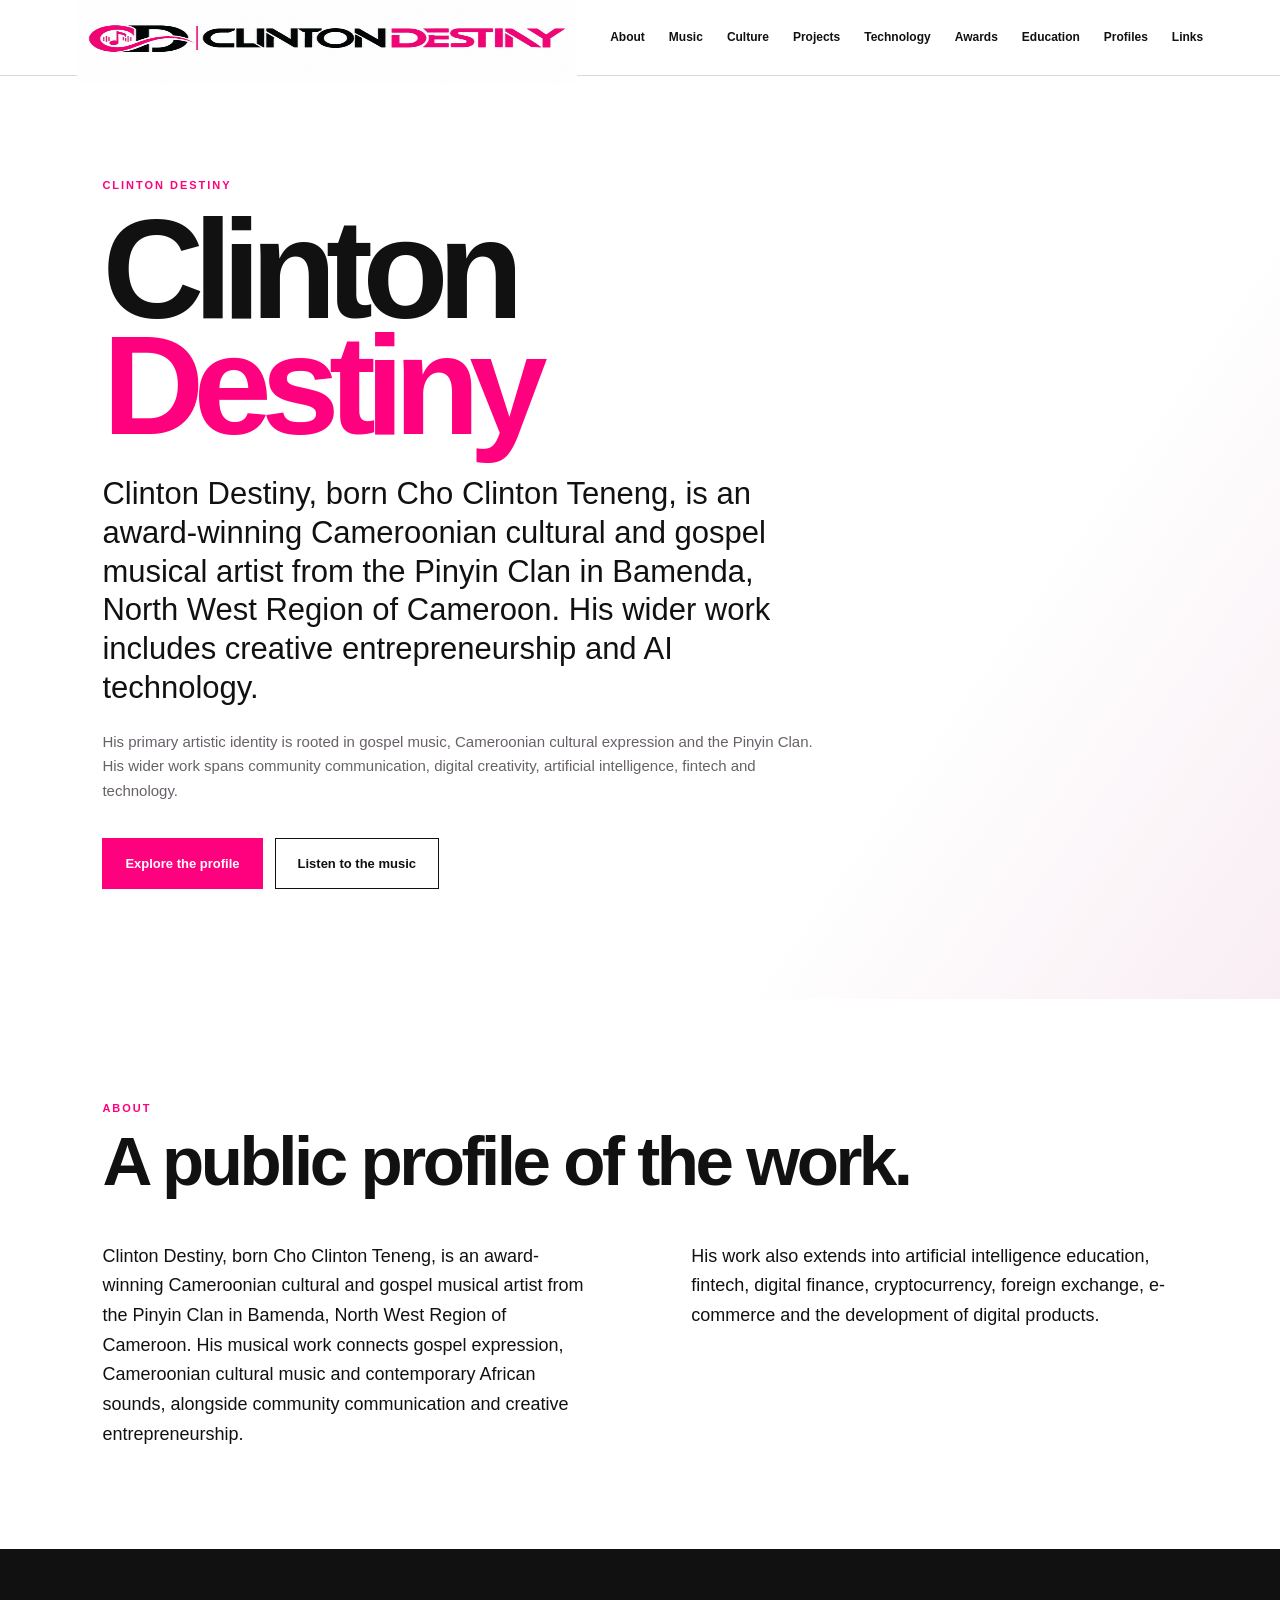
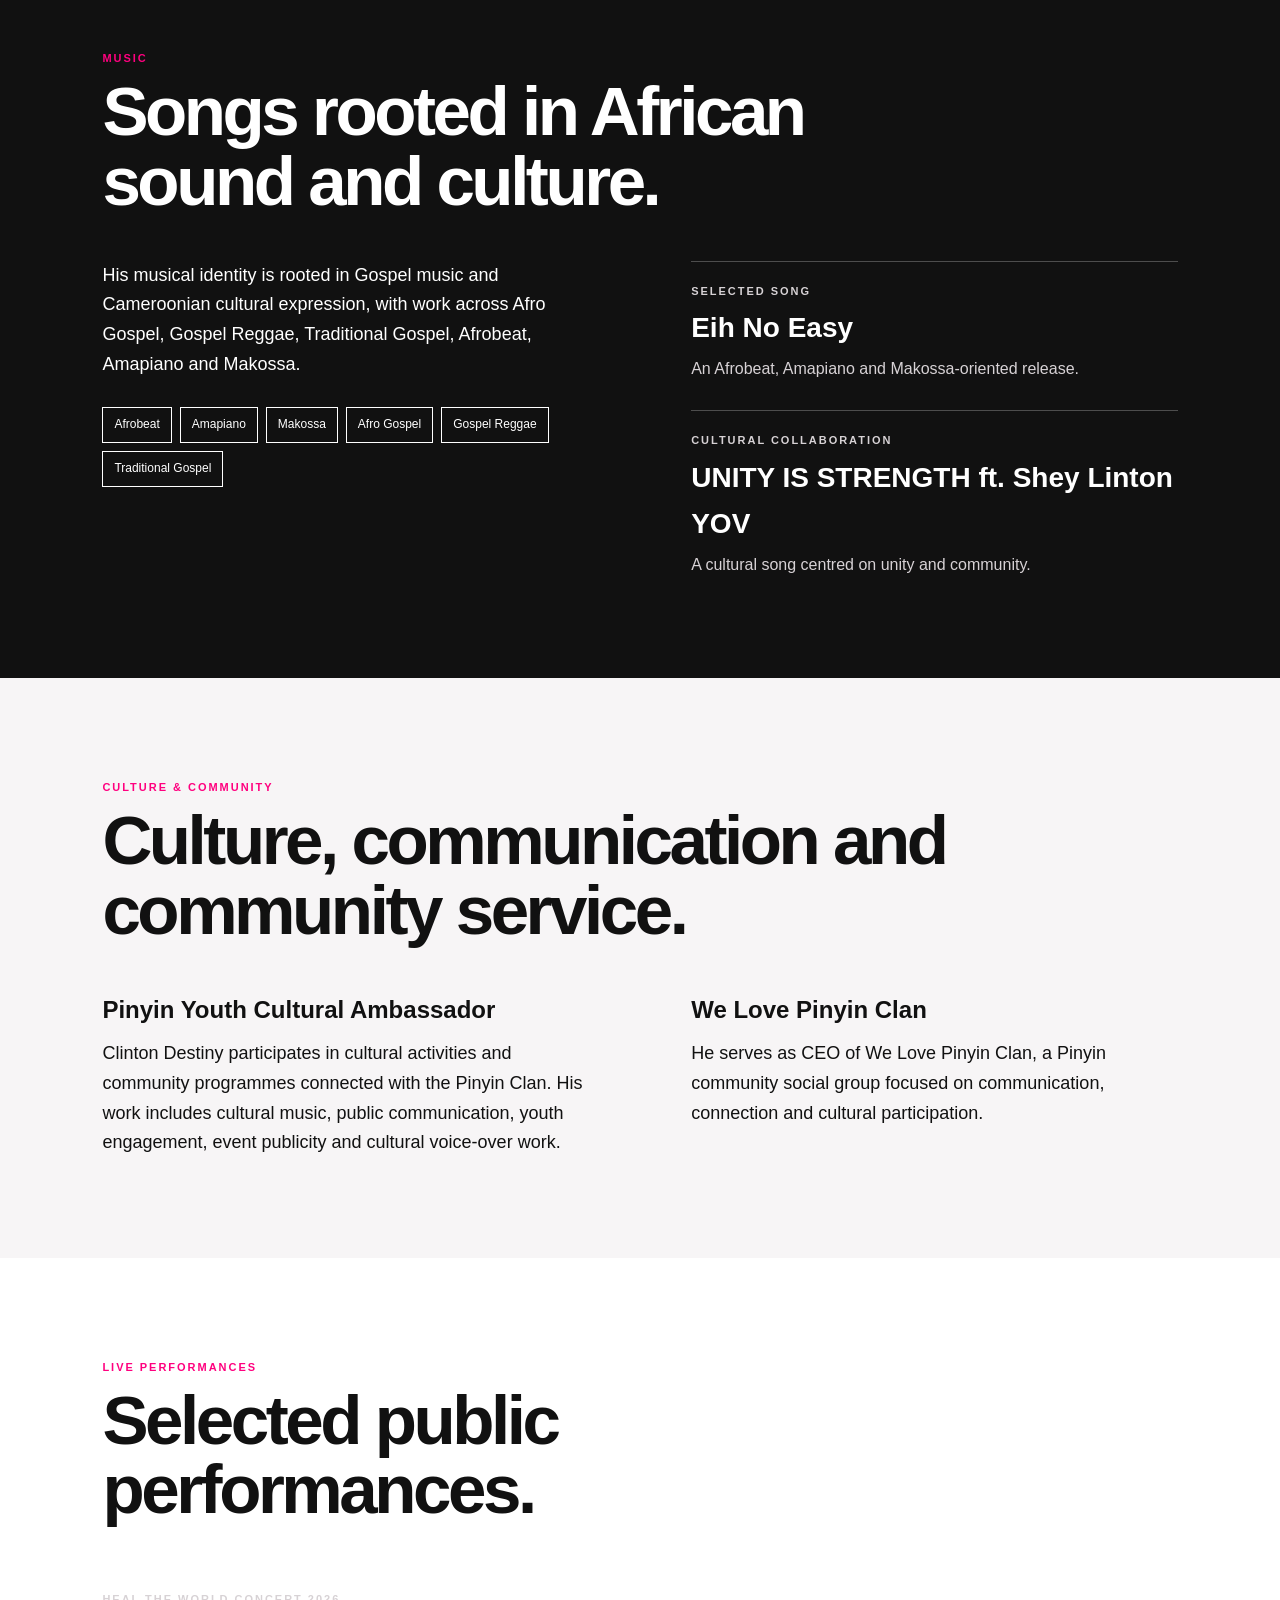
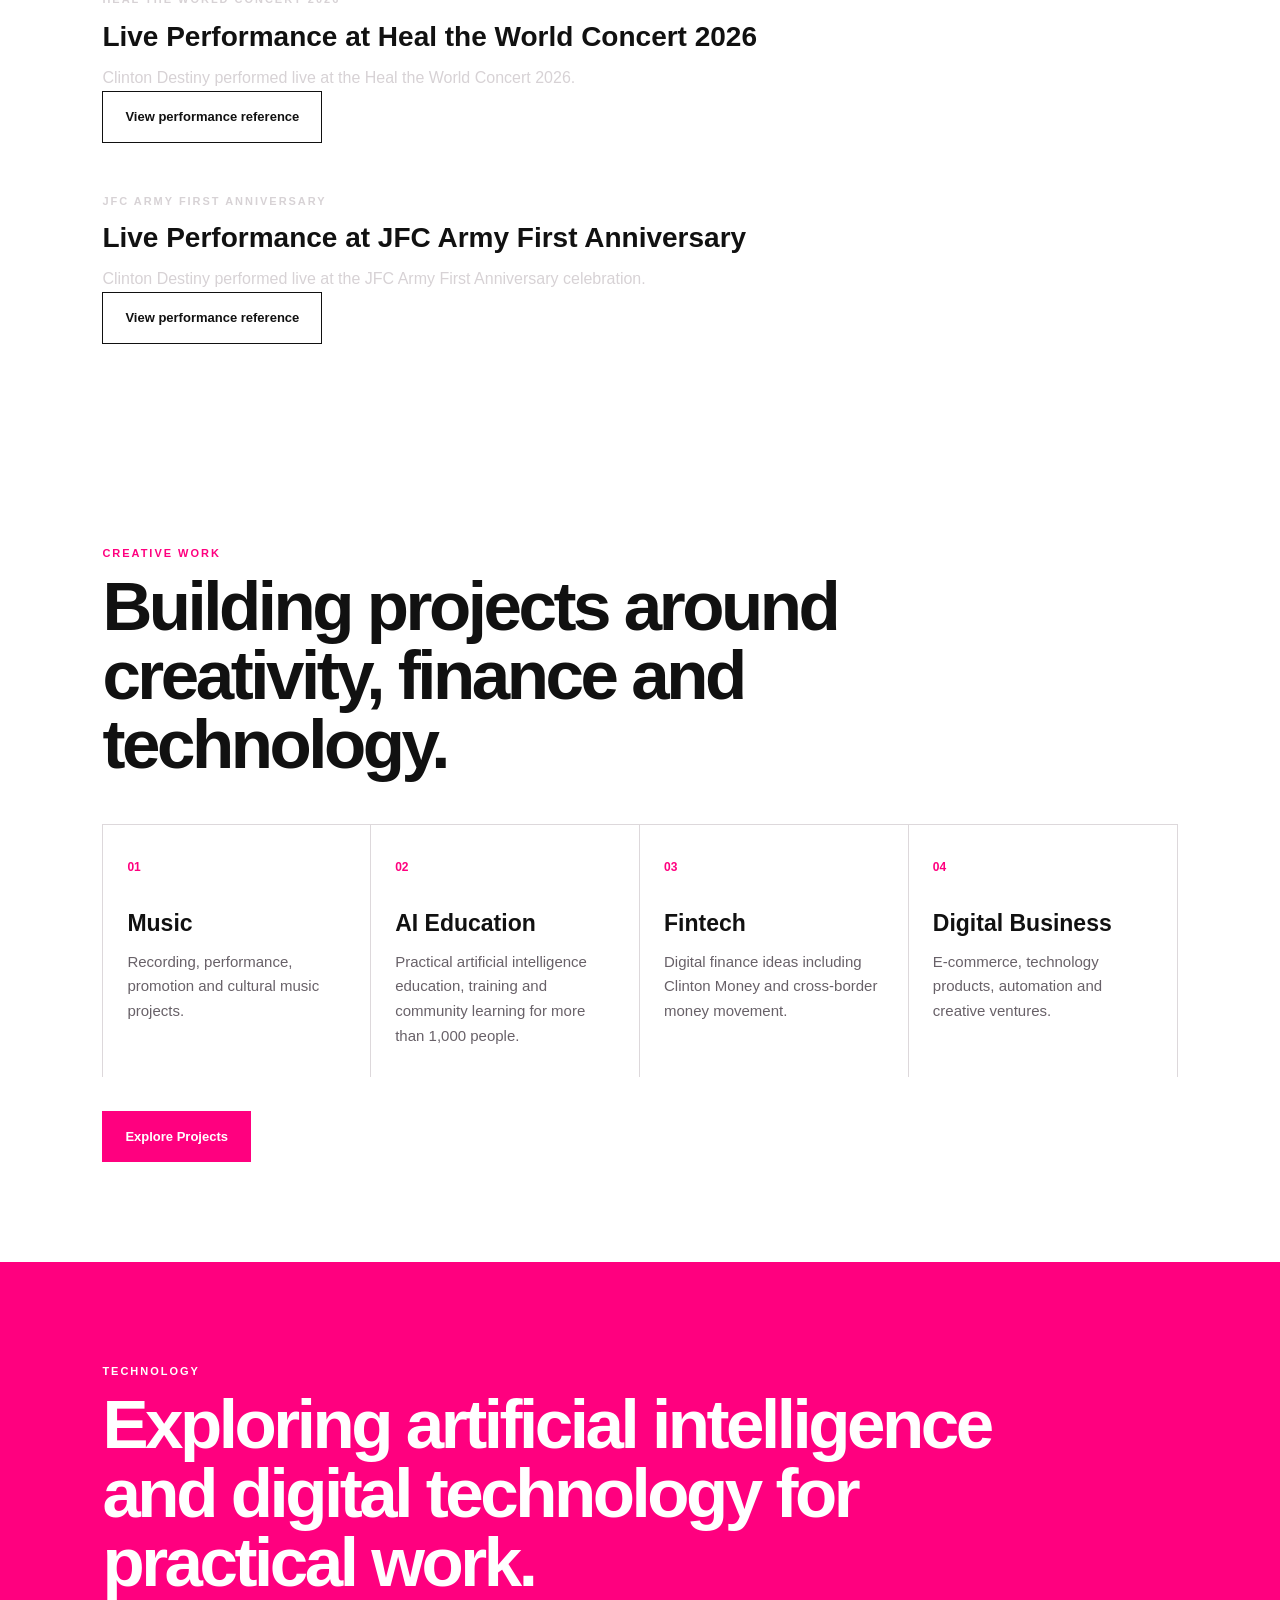
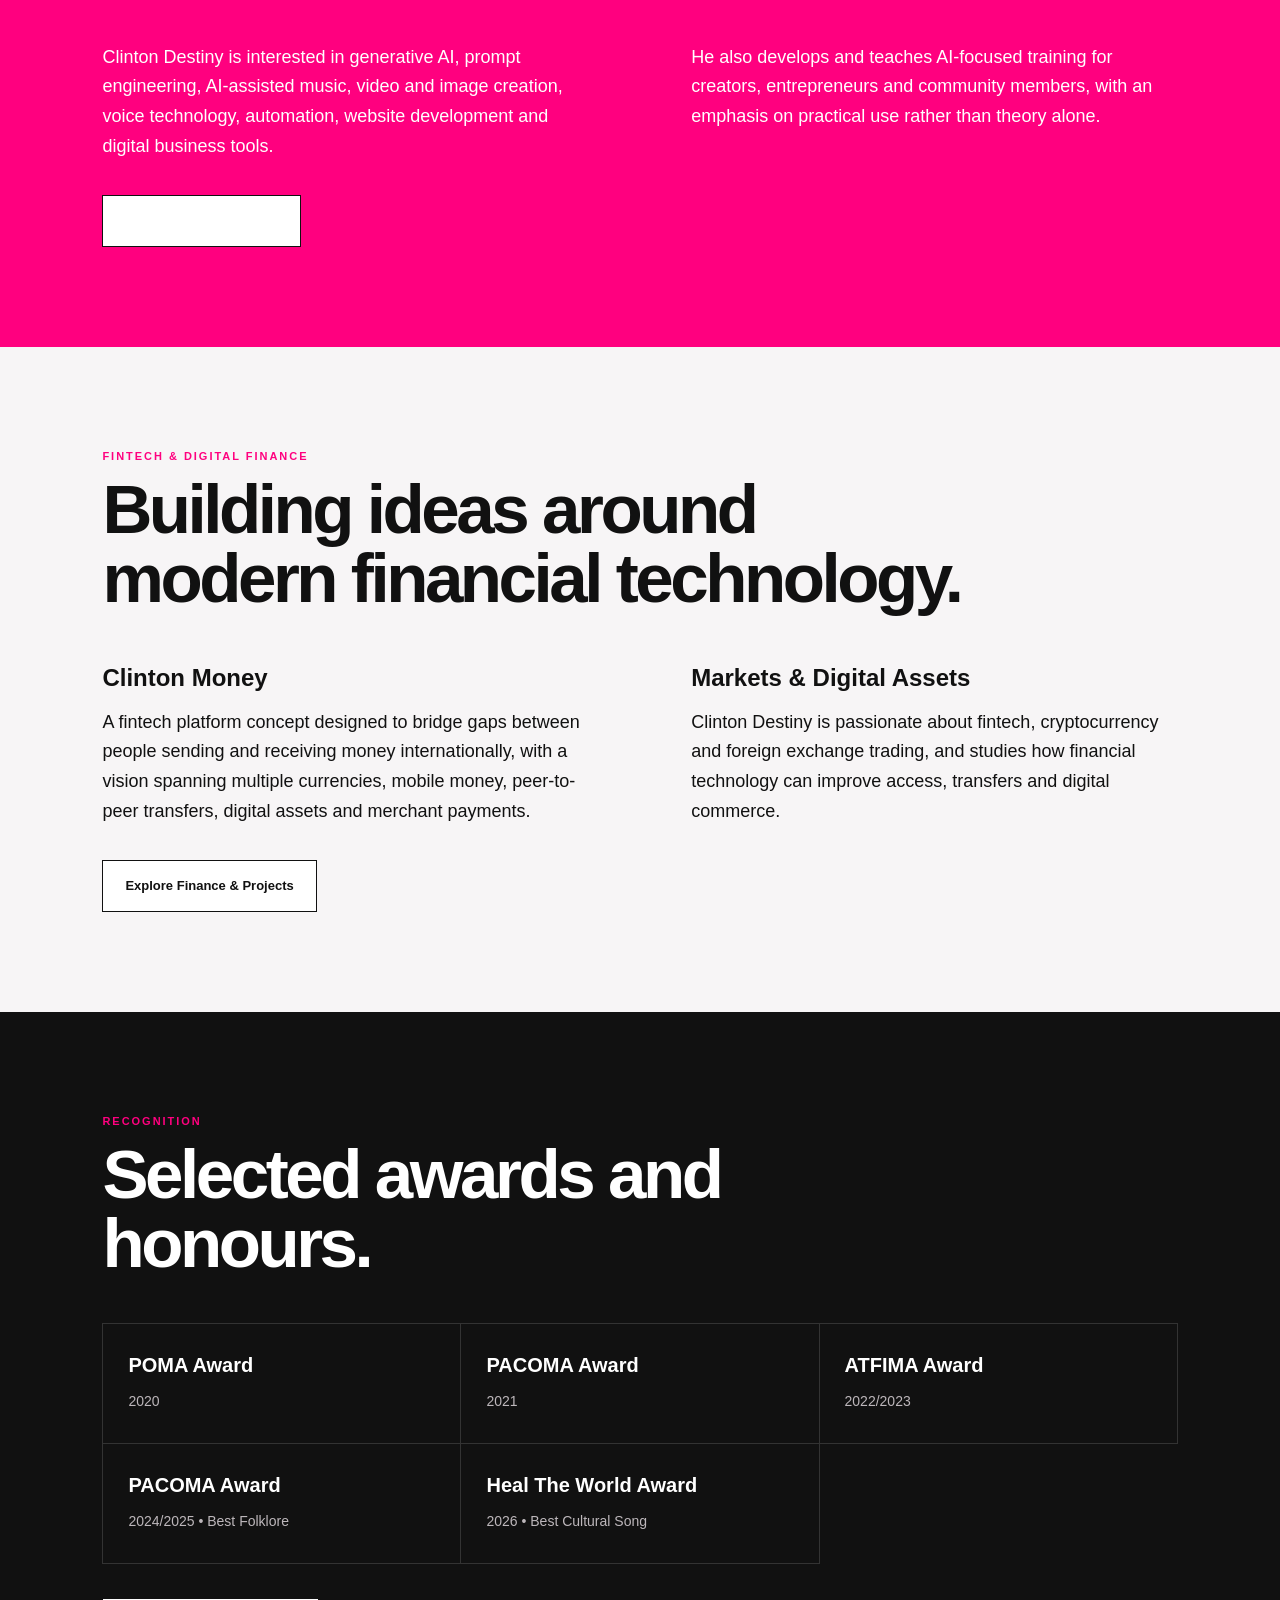
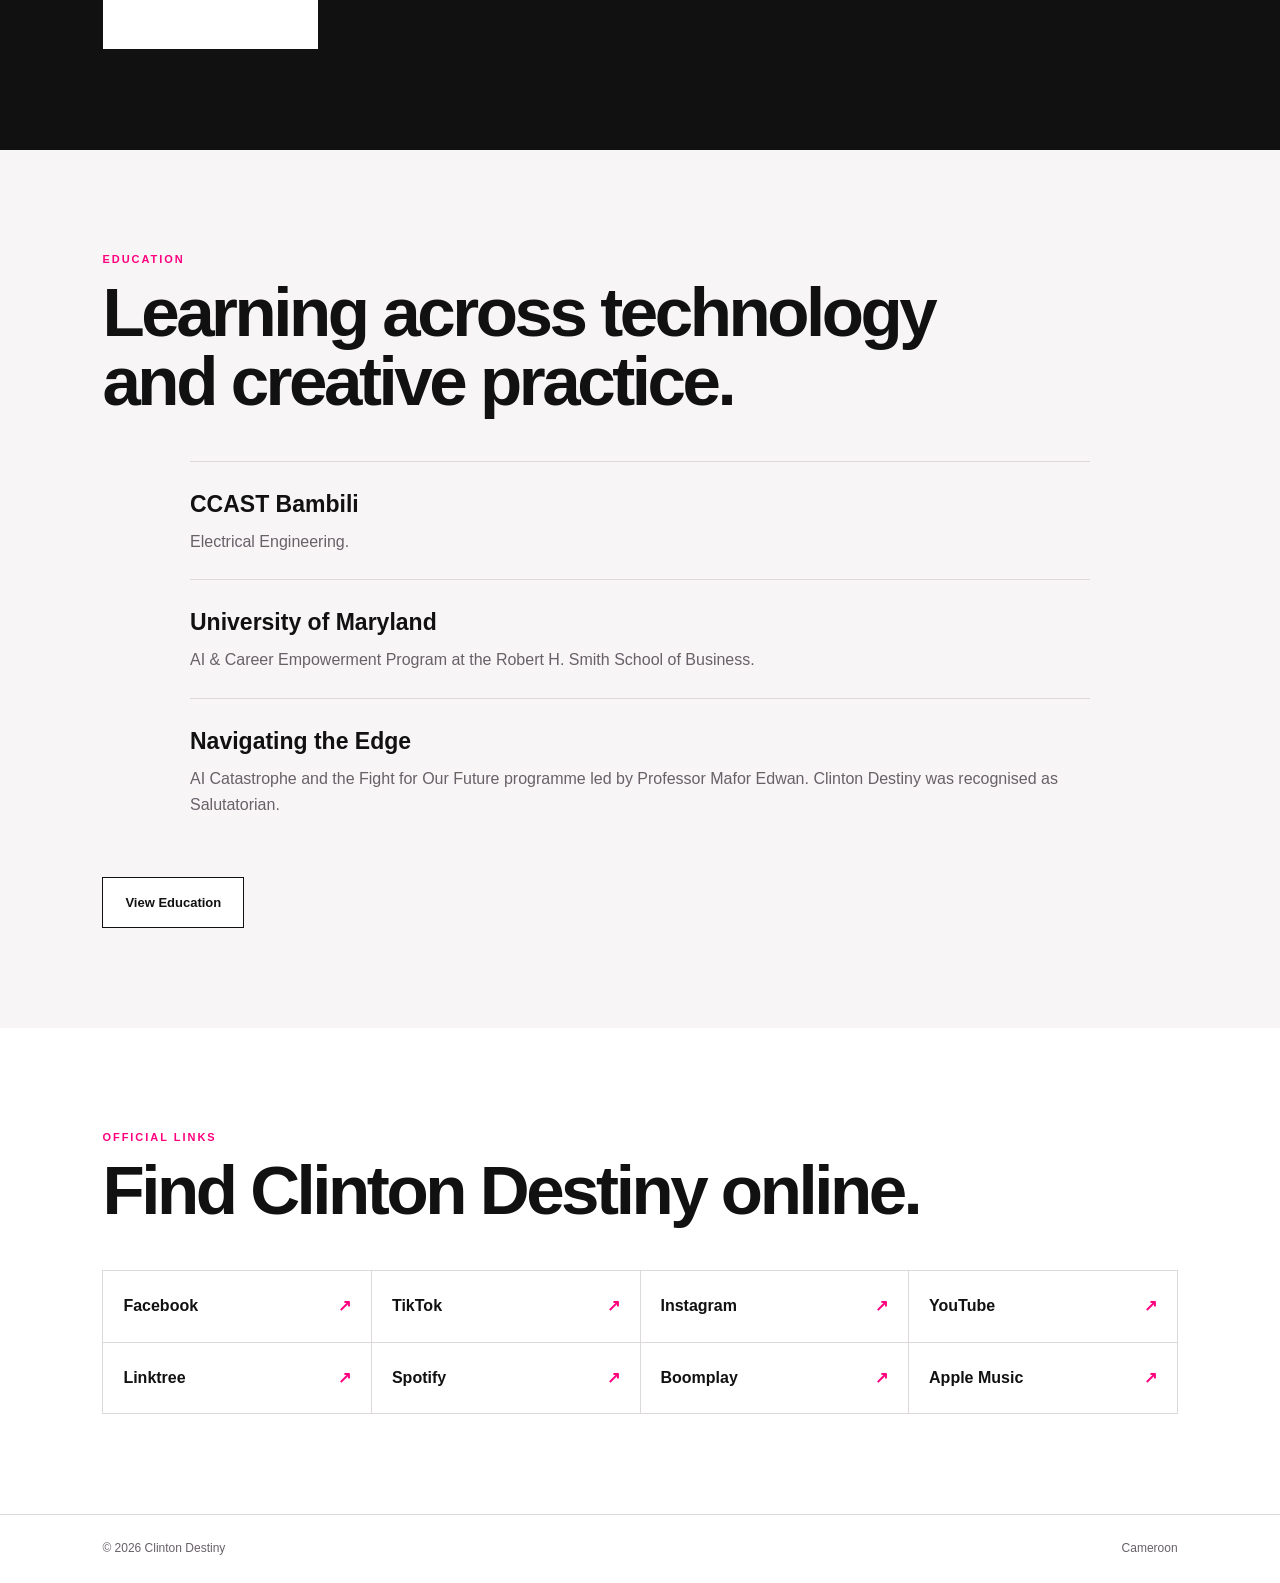
<file: index.html>
<!doctype html>
<html lang="en">
<head>
<meta charset="utf-8">
<meta name="viewport" content="width=device-width, initial-scale=1">
<meta name="description" content="Clinton Destiny, born Cho Clinton Teneng, is an award-winning Cameroonian cultural and gospel musical artist from the Pinyin Clan in Bamenda, North West Region of Cameroon. He is also a creative entrepreneur and AI technology enthusiast with interests in fintech, digital business and community education.">
<meta name="author" content="Clinton Destiny">
<meta name="robots" content="index, follow, max-image-preview:large, max-snippet:-1, max-video-preview:-1">
<meta name="googlebot" content="index, follow, max-image-preview:large, max-snippet:-1, max-video-preview:-1">
<meta name="theme-color" content="#111111">
<meta name="referrer" content="strict-origin-when-cross-origin">
<link rel="canonical" href="https://choclinton3-ai.github.io/clintondestiny.github.io/">
<meta property="og:site_name" content="Clinton Destiny Official">
<meta property="og:title" content="Clinton Destiny | Music, AI, Fintech & Creative Entrepreneurship">
<meta property="og:description" content="Official profile of Clinton Destiny, born Cho Clinton Teneng, an award-winning Cameroonian cultural and gospel musical artist from the Pinyin Clan in Bamenda, North West Region of Cameroon, with wider work in entrepreneurship and AI technology.">
<meta property="og:type" content="profile">
<meta property="og:url" content="https://choclinton3-ai.github.io/clintondestiny.github.io/">
<meta property="profile:first_name" content="Clinton">
<meta property="profile:last_name" content="Destiny">
<meta property="profile:username" content="clintondestinyofficial3">
<meta name="twitter:card" content="summary">
<meta name="twitter:title" content="Clinton Destiny | Music, AI, Fintech & Creative Entrepreneurship">
<meta name="twitter:description" content="Award-winning Cameroonian cultural and gospel musical artist from the Pinyin Clan in Bamenda, North West Region of Cameroon, also working in creative entrepreneurship and AI technology.">
<title>Clinton Destiny | Music, AI, Fintech & Creative Entrepreneurship</title>
<link rel="stylesheet" href="styles.css">
<script type="application/ld+json">
{
  "@context":"https://schema.org",
  "@type":"Person",
  "name":"Clinton Destiny",
  "alternateName":"Cho Clinton Teneng",
  "description":"Cameroonian musician, cultural artist, creative entrepreneur and AI technology enthusiast with interests in fintech, cryptocurrency, forex, digital business and community education.",
  "url":"https://choclinton3-ai.github.io/clintondestiny.github.io/",
  "mainEntityOfPage":"https://choclinton3-ai.github.io/clintondestiny.github.io/",
  "jobTitle":"Award-Winning Cameroonian Cultural and Gospel Musical Artist, Creative Entrepreneur and AI Technology Enthusiast",
  "nationality":"Cameroonian",
  "knowsAbout":["Gospel music","Afro-Gospel","Gospel Reggae","Cameroonian cultural music","Pinyin Clan cultural heritage","Bamenda traditional culture","Afrobeat","Amapiano","Makossa","Cameroonian folklore music","Artificial intelligence","Prompt engineering","Digital creativity","Creative entrepreneurship","Fintech","Cryptocurrency","Foreign exchange","Digital finance","E-commerce"],
  "sameAs":["https://www.facebook.com/profile.php?id=61556082051792","https://www.tiktok.com/@clintondestiny3","https://www.instagram.com/clintondestinyofficial3","https://www.youtube.com/@ClintonDestiny","https://linktr.ee/clintondestiny","https://open.spotify.com/album/2x3E6bNF00wiNWALQYVmuE","https://www.boomplay.com/songs/194719403","https://geo.music.apple.com/us/album/_/1787803895?i=1787803896"]
}
</script>
</head>
<body>
<header class="site-header">
  <a class="brand" href="#top" aria-label="Clinton Destiny home">
    <img class="brand-logo" src="file_00000000678c821283e40a0ce53c4927.jpg" alt="Clinton Destiny logo">
  </a>
  <button class="menu" aria-label="Open navigation" aria-expanded="false" onclick="document.body.classList.toggle('nav-open');this.setAttribute('aria-expanded',document.body.classList.contains('nav-open'))">☰</button>
  <nav aria-label="Main navigation">
    <a href="about.html">About</a><a href="music.html">Music</a><a href="culture.html">Culture</a><a href="projects.html">Projects</a><a href="technology.html">Technology</a><a href="awards.html">Awards</a><a href="education.html">Education</a><a href="profiles.html">Profiles</a><a href="#links">Links</a>
  </nav>
</header>
<main id="top">
<section class="hero"><div class="hero-copy"><p class="eyebrow">CLINTON DESTINY</p><h1>Clinton<br><span>Destiny</span></h1><p class="lead">Clinton Destiny, born Cho Clinton Teneng, is an award-winning Cameroonian cultural and gospel musical artist from the Pinyin Clan in Bamenda, North West Region of Cameroon. His wider work includes creative entrepreneurship and AI technology.</p><p class="hero-note">His primary artistic identity is rooted in gospel music, Cameroonian cultural expression and the Pinyin Clan. His wider work spans community communication, digital creativity, artificial intelligence, fintech and technology.</p><div class="hero-actions"><a class="button primary" href="about.html">Explore the profile</a><a class="button secondary" href="music.html">Listen to the music</a></div></div></section>
<section id="about" class="section"><div class="section-heading"><p class="section-label">ABOUT</p><h2>A public profile of the work.</h2></div><div class="two-col"><p>Clinton Destiny, born Cho Clinton Teneng, is an award-winning Cameroonian cultural and gospel musical artist from the Pinyin Clan in Bamenda, North West Region of Cameroon. His musical work connects gospel expression, Cameroonian cultural music and contemporary African sounds, alongside community communication and creative entrepreneurship.</p><p>His work also extends into artificial intelligence education, fintech, digital finance, cryptocurrency, foreign exchange, e-commerce and the development of digital products.</p></div></section>
<section id="music" class="section dark"><div class="section-heading"><p class="section-label">MUSIC</p><h2>Songs rooted in African sound and culture.</h2></div><div class="two-col"><div><p>His musical identity is rooted in Gospel music and Cameroonian cultural expression, with work across Afro Gospel, Gospel Reggae, Traditional Gospel, Afrobeat, Amapiano and Makossa.</p><div class="tags"><span>Afrobeat</span><span>Amapiano</span><span>Makossa</span><span>Afro Gospel</span><span>Gospel Reggae</span><span>Traditional Gospel</span></div></div><div class="music-list"><article><p class="small">SELECTED SONG</p><h3>Eih No Easy</h3><p>An Afrobeat, Amapiano and Makossa-oriented release.</p></article><article><p class="small">CULTURAL COLLABORATION</p><h3>UNITY IS STRENGTH ft. Shey Linton YOV</h3><p>A cultural song centred on unity and community.</p></article></div></div></section>
<section id="culture" class="section soft"><div class="section-heading"><p class="section-label">CULTURE & COMMUNITY</p><h2>Culture, communication and community service.</h2></div><div class="two-col"><div><h3>Pinyin Youth Cultural Ambassador</h3><p>Clinton Destiny participates in cultural activities and community programmes connected with the Pinyin Clan. His work includes cultural music, public communication, youth engagement, event publicity and cultural voice-over work.</p></div><div><h3>We Love Pinyin Clan</h3><p>He serves as CEO of We Love Pinyin Clan, a Pinyin community social group focused on communication, connection and cultural participation.</p></div></div></section>
<section class="section"><div class="section-heading"><p class="section-label">LIVE PERFORMANCES</p><h2>Selected public performances.</h2></div><div class="music-list"><article><p class="small">HEAL THE WORLD CONCERT 2026</p><h3>Live Performance at Heal the World Concert 2026</h3><p>Clinton Destiny performed live at the Heal the World Concert 2026.</p><a class="button secondary" href="https://www.threads.com/share/_kIAUyEGD" target="_blank" rel="noopener">View performance reference</a></article><article><p class="small">JFC ARMY FIRST ANNIVERSARY</p><h3>Live Performance at JFC Army First Anniversary</h3><p>Clinton Destiny performed live at the JFC Army First Anniversary celebration.</p><a class="button secondary" href="https://www.threads.com/share/_qTkmDkGN" target="_blank" rel="noopener">View performance reference</a></article></div></section>
<section id="work" class="section"><div class="section-heading"><p class="section-label">CREATIVE WORK</p><h2>Building projects around creativity, finance and technology.</h2></div><div class="work-grid"><article><span>01</span><h3>Music</h3><p>Recording, performance, promotion and cultural music projects.</p></article><article><span>02</span><h3>AI Education</h3><p>Practical artificial intelligence education, training and community learning for more than 1,000 people.</p></article><article><span>03</span><h3>Fintech</h3><p>Digital finance ideas including Clinton Money and cross-border money movement.</p></article><article><span>04</span><h3>Digital Business</h3><p>E-commerce, technology products, automation and creative ventures.</p></article></div><div class="hero-actions"><a class="button primary" href="projects.html">Explore Projects</a></div></section>
<section id="technology" class="section pink"><div class="section-heading"><p class="section-label">TECHNOLOGY</p><h2>Exploring artificial intelligence and digital technology for practical work.</h2></div><div class="two-col"><p>Clinton Destiny is interested in generative AI, prompt engineering, AI-assisted music, video and image creation, voice technology, automation, website development and digital business tools.</p><p>He also develops and teaches AI-focused training for creators, entrepreneurs and community members, with an emphasis on practical use rather than theory alone.</p></div><div class="hero-actions"><a class="button secondary" href="technology.html">Explore AI & Technology</a></div></section>
<section id="finance" class="section soft"><div class="section-heading"><p class="section-label">FINTECH & DIGITAL FINANCE</p><h2>Building ideas around modern financial technology.</h2></div><div class="two-col"><div><h3>Clinton Money</h3><p>A fintech platform concept designed to bridge gaps between people sending and receiving money internationally, with a vision spanning multiple currencies, mobile money, peer-to-peer transfers, digital assets and merchant payments.</p></div><div><h3>Markets & Digital Assets</h3><p>Clinton Destiny is passionate about fintech, cryptocurrency and foreign exchange trading, and studies how financial technology can improve access, transfers and digital commerce.</p></div></div><div class="hero-actions"><a class="button secondary" href="projects.html">Explore Finance & Projects</a></div></section>
<section id="recognition" class="section dark"><div class="section-heading"><p class="section-label">RECOGNITION</p><h2>Selected awards and honours.</h2></div><div class="award-grid"><div><strong>POMA Award</strong><span>2020</span></div><div><strong>PACOMA Award</strong><span>2021</span></div><div><strong>ATFIMA Award</strong><span>2022/2023</span></div><div><strong>PACOMA Award</strong><span>2024/2025 • Best Folklore</span></div><div><strong>Heal The World Award</strong><span>2026 • Best Cultural Song</span></div></div><div class="hero-actions"><a class="button secondary" href="awards.html">View Awards & Recognition</a></div></section>
<section id="education" class="section soft"><div class="section-heading"><p class="section-label">EDUCATION</p><h2>Learning across technology and creative practice.</h2></div><div class="education-list"><article><h3>CCAST Bambili</h3><p>Electrical Engineering.</p></article><article><h3>University of Maryland</h3><p>AI & Career Empowerment Program at the Robert H. Smith School of Business.</p></article><article><h3>Navigating the Edge</h3><p>AI Catastrophe and the Fight for Our Future programme led by Professor Mafor Edwan. Clinton Destiny was recognised as Salutatorian.</p></article></div><div class="hero-actions"><a class="button secondary" href="education.html">View Education</a></div></section>
<section id="links" class="section links-section"><div class="section-heading"><p class="section-label">OFFICIAL LINKS</p><h2>Find Clinton Destiny online.</h2></div><div class="links-grid"><a href="https://www.facebook.com/profile.php?id=61556082051792" target="_blank" rel="me noopener">Facebook <span>↗</span></a><a href="https://www.tiktok.com/@clintondestiny3" target="_blank" rel="me noopener">TikTok <span>↗</span></a><a href="https://www.instagram.com/clintondestinyofficial3" target="_blank" rel="me noopener">Instagram <span>↗</span></a><a href="https://www.youtube.com/@ClintonDestiny" target="_blank" rel="me noopener">YouTube <span>↗</span></a><a href="https://linktr.ee/clintondestiny" target="_blank" rel="me noopener">Linktree <span>↗</span></a><a href="https://open.spotify.com/album/2x3E6bNF00wiNWALQYVmuE" target="_blank" rel="noopener">Spotify <span>↗</span></a><a href="https://www.boomplay.com/songs/194719403" target="_blank" rel="noopener">Boomplay <span>↗</span></a><a href="https://geo.music.apple.com/us/album/_/1787803895?i=1787803896" target="_blank" rel="noopener">Apple Music <span>↗</span></a></div></section>
</main>
<footer><span>© <span id="year"></span> Clinton Destiny</span><span>Cameroon</span></footer>
<script src="script.js"></script>
</body>
</html>
</file>
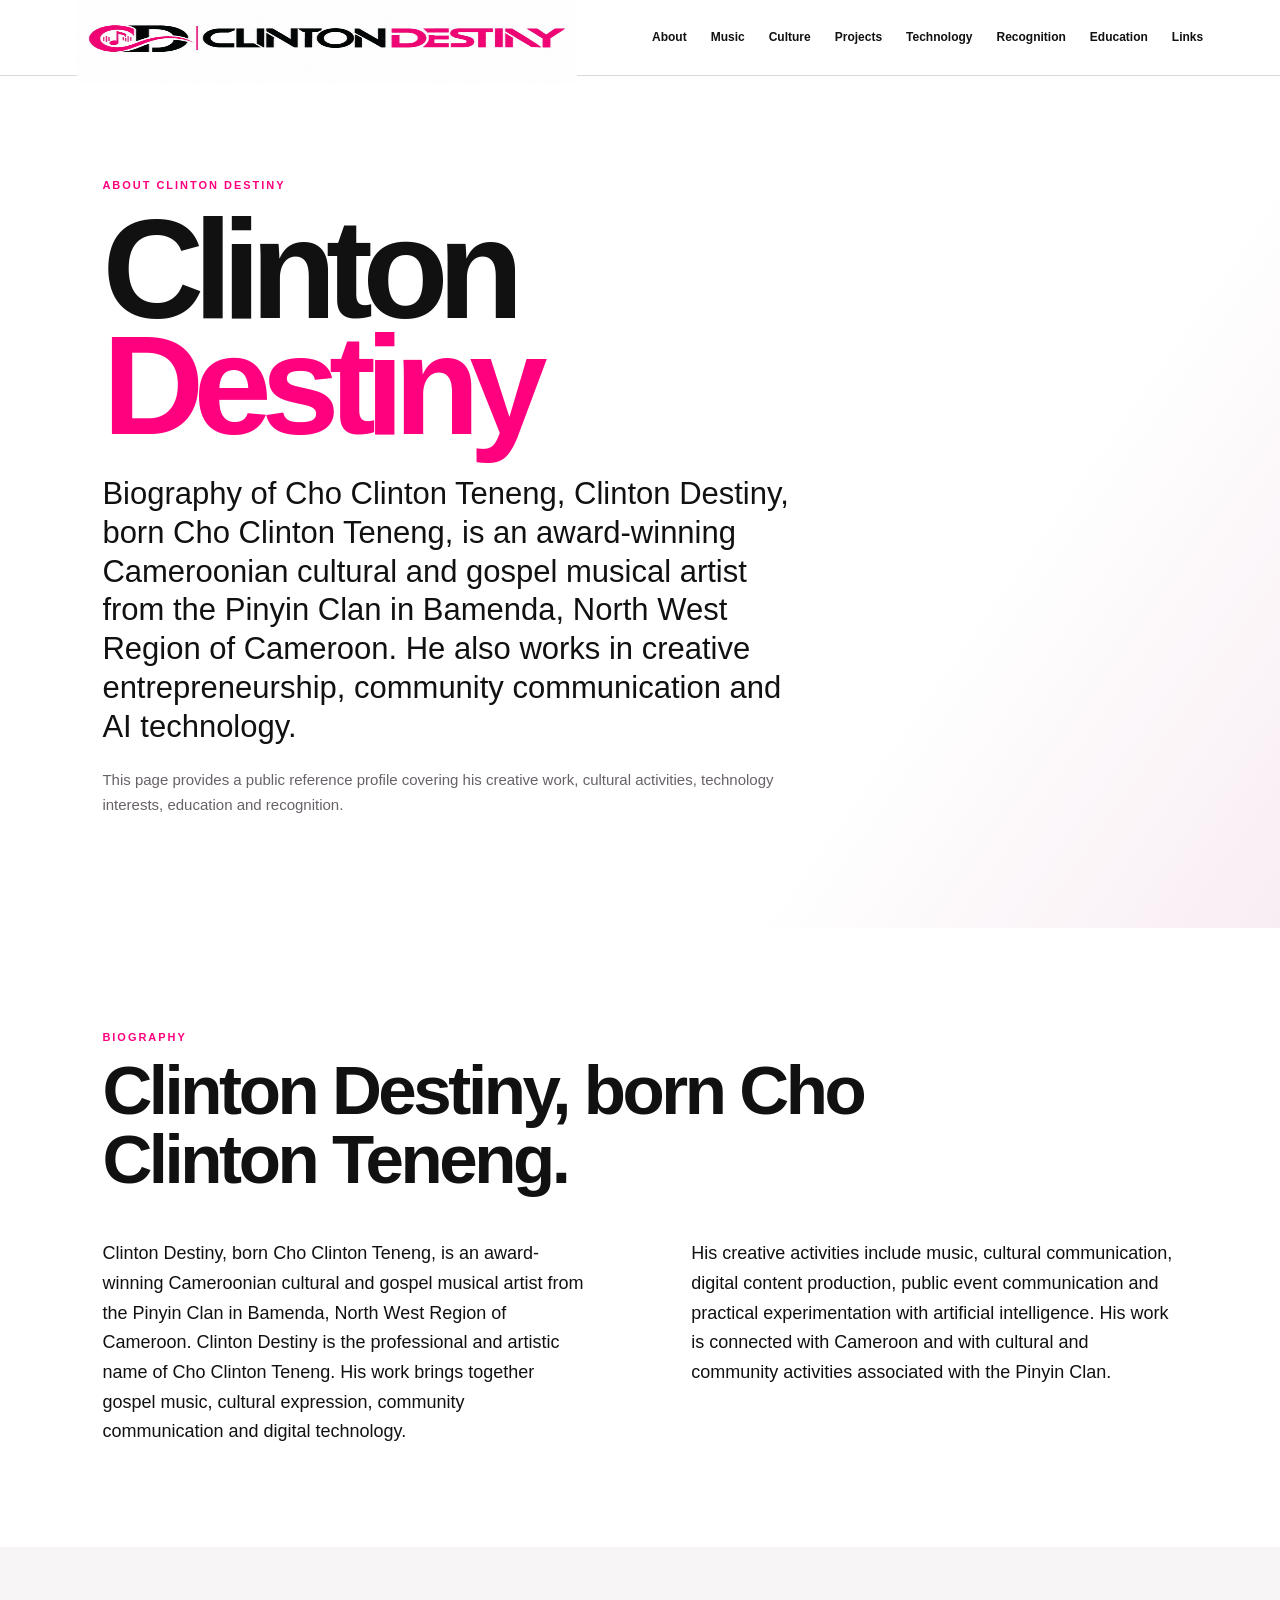
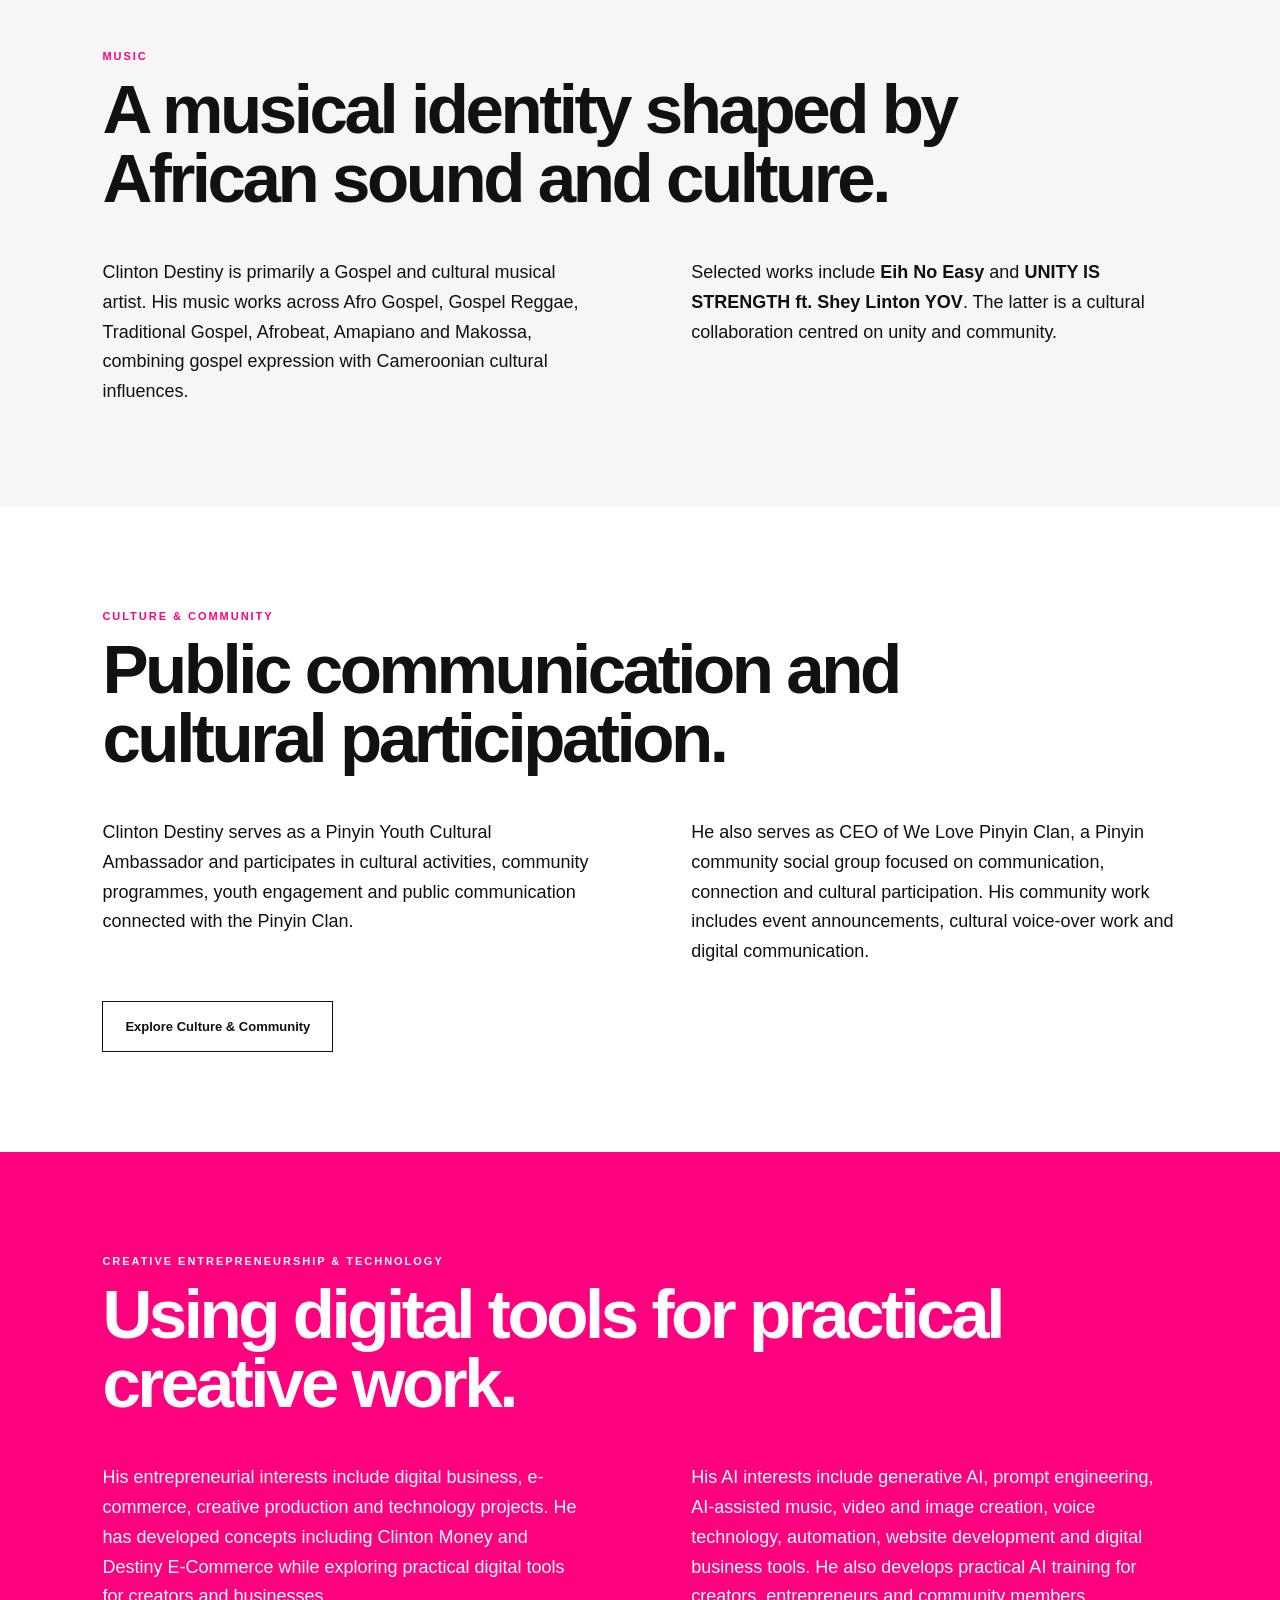
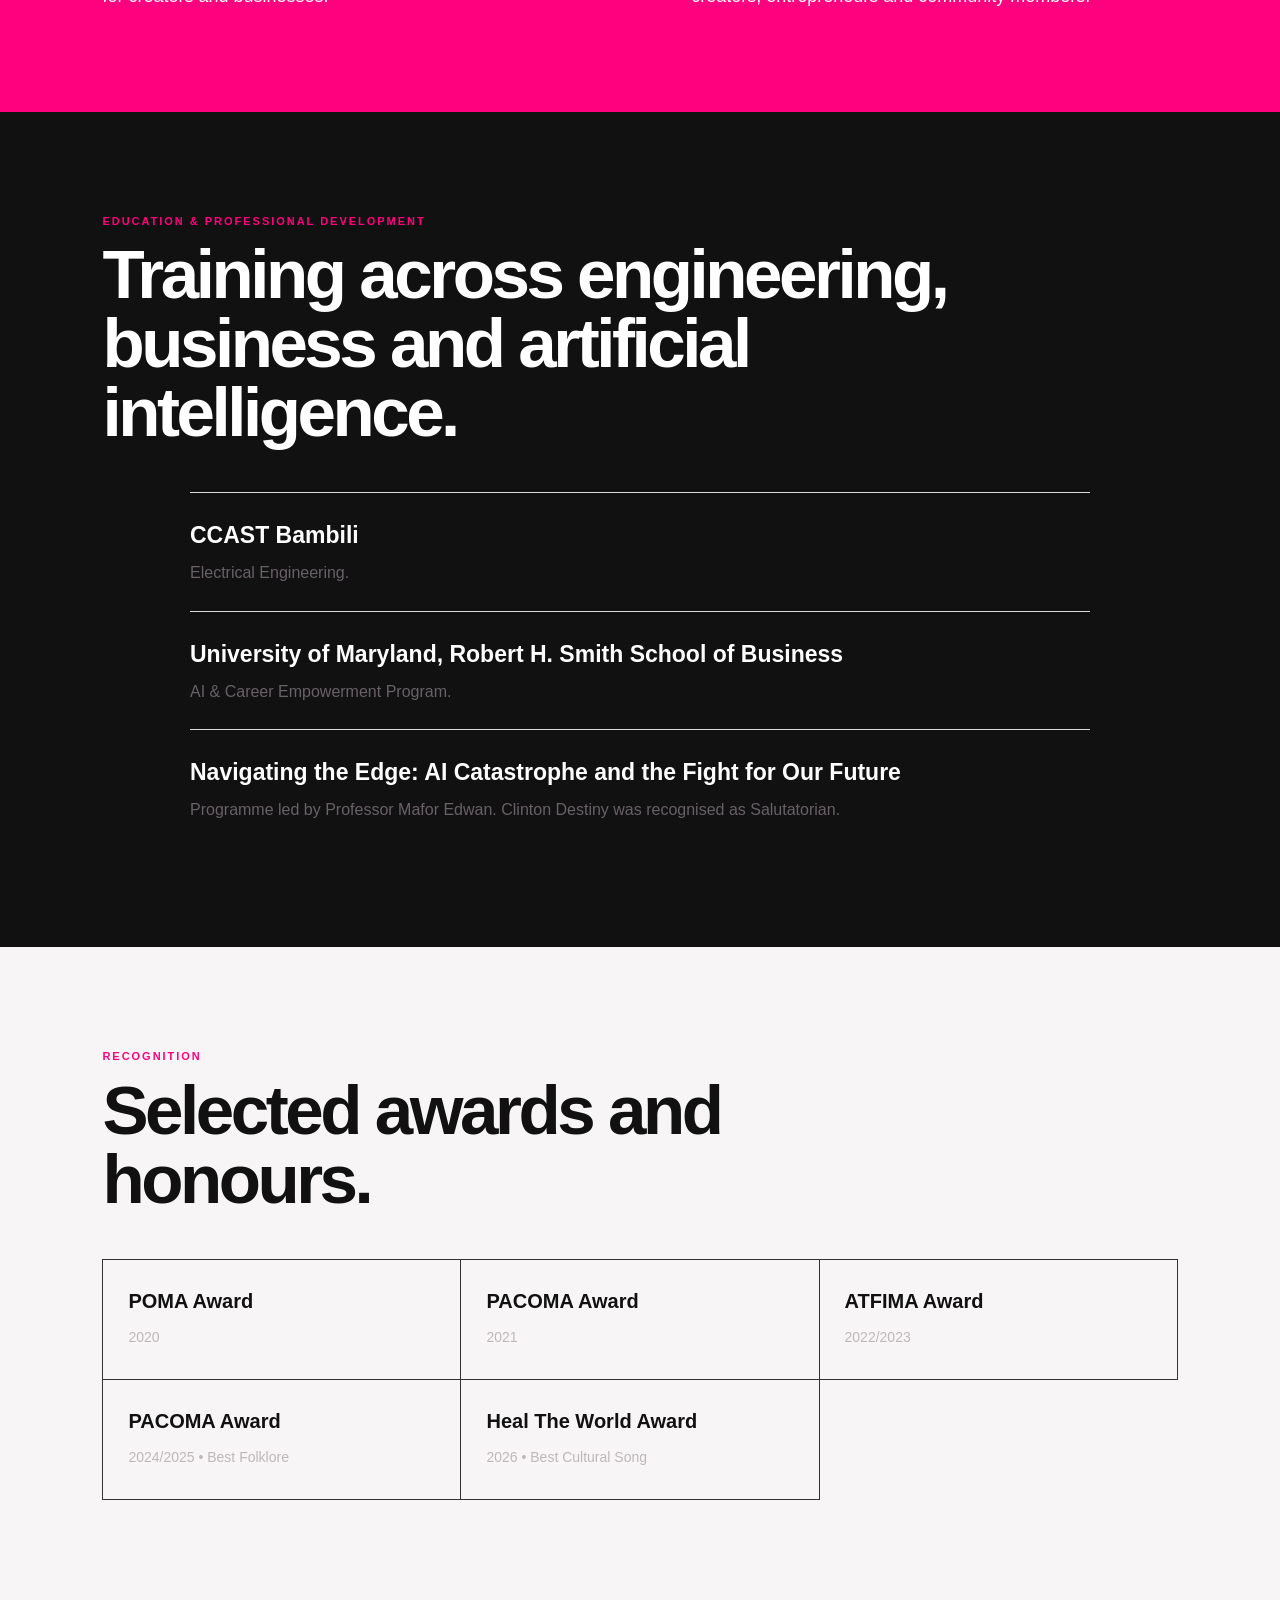
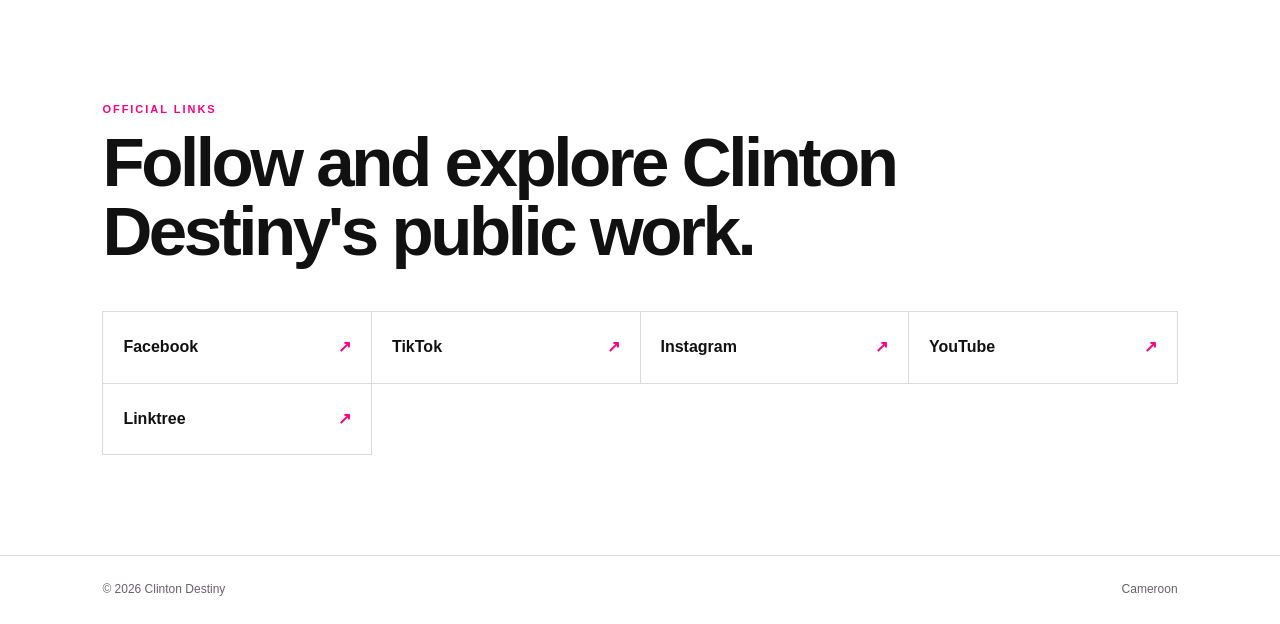
<file: about.html>
<!doctype html>
<html lang="en">
<head>
<meta charset="utf-8"><meta name="viewport" content="width=device-width, initial-scale=1">
<meta name="description" content="Biography of Clinton Destiny, born Cho Clinton Teneng, an award-winning Cameroonian cultural and gospel musical artist from the Pinyin Clan in Bamenda, North West Region of Cameroon.">
<meta name="author" content="Clinton Destiny"><meta name="robots" content="index, follow, max-image-preview:large, max-snippet:-1, max-video-preview:-1">
<meta name="theme-color" content="#111111"><meta name="referrer" content="strict-origin-when-cross-origin">
<link rel="canonical" href="https://choclinton3-ai.github.io/clintondestiny.github.io/about.html">
<meta property="og:site_name" content="Clinton Destiny Official"><meta property="og:title" content="About Clinton Destiny | Cho Clinton Teneng"><meta property="og:description" content="Biography and public profile of Clinton Destiny, born Cho Clinton Teneng, an award-winning Cameroonian cultural and gospel musical artist from the Pinyin Clan in Bamenda, North West Region of Cameroon."><meta property="og:type" content="profile"><meta property="og:url" content="https://choclinton3-ai.github.io/clintondestiny.github.io/about.html">
<meta name="twitter:card" content="summary"><meta name="twitter:title" content="About Clinton Destiny | Cho Clinton Teneng"><meta name="twitter:description" content="Biography and public profile of Clinton Destiny, born Cho Clinton Teneng, a Cameroonian musician, cultural artist, creative entrepreneur, community communicator and AI technology enthusiast.">
<title>About Clinton Destiny | Cho Clinton Teneng</title><link rel="stylesheet" href="styles.css">
<script type="application/ld+json">
{"@context":"https://schema.org","@type":"Person","name":"Clinton Destiny","alternateName":"Cho Clinton Teneng","description":"Cameroonian musician, cultural artist, creative entrepreneur, community communicator and AI technology enthusiast.","url":"https://choclinton3-ai.github.io/clintondestiny.github.io/about.html","mainEntityOfPage":"https://choclinton3-ai.github.io/clintondestiny.github.io/about.html","jobTitle":"Award-Winning Cameroonian Cultural and Gospel Musical Artist, Creative Entrepreneur and AI Technology Enthusiast","nationality":"Cameroonian","knowsAbout":["Music","Cameroonian culture","Community communication","Artificial intelligence","Prompt engineering","Digital creativity","Creative entrepreneurship"],"sameAs":["https://www.facebook.com/profile.php?id=61556082051792","https://www.tiktok.com/@clintondestiny3","https://www.instagram.com/clintondestinyofficial3","https://www.youtube.com/@ClintonDestiny","https://linktr.ee/clintondestiny"]}
</script></head>
<body>
<header class="site-header"><a class="brand" href="index.html" aria-label="Clinton Destiny home"><img class="brand-logo" src="file_00000000678c821283e40a0ce53c4927.jpg" alt="Clinton Destiny logo"></a><button class="menu" aria-label="Open navigation" aria-expanded="false" onclick="document.body.classList.toggle('nav-open');this.setAttribute('aria-expanded',document.body.classList.contains('nav-open'))">☰</button><nav aria-label="Main navigation"><a href="about.html">About</a><a href="music.html">Music</a><a href="culture.html">Culture</a><a href="projects.html">Projects</a><a href="technology.html">Technology</a><a href="index.html#recognition">Recognition</a><a href="index.html#education">Education</a><a href="index.html#links">Links</a></nav></header>
<main id="top">
<section class="hero"><div class="hero-copy"><p class="eyebrow">ABOUT CLINTON DESTINY</p><h1>Clinton<br><span>Destiny</span></h1><p class="lead">Biography of Cho Clinton Teneng, Clinton Destiny, born Cho Clinton Teneng, is an award-winning Cameroonian cultural and gospel musical artist from the Pinyin Clan in Bamenda, North West Region of Cameroon. He also works in creative entrepreneurship, community communication and AI technology.</p><p class="hero-note">This page provides a public reference profile covering his creative work, cultural activities, technology interests, education and recognition.</p></div></section>
<section class="section"><div class="section-heading"><p class="section-label">BIOGRAPHY</p><h2>Clinton Destiny, born Cho Clinton Teneng.</h2></div><div class="two-col"><p>Clinton Destiny, born Cho Clinton Teneng, is an award-winning Cameroonian cultural and gospel musical artist from the Pinyin Clan in Bamenda, North West Region of Cameroon. Clinton Destiny is the professional and artistic name of Cho Clinton Teneng. His work brings together gospel music, cultural expression, community communication and digital technology.</p><p>His creative activities include music, cultural communication, digital content production, public event communication and practical experimentation with artificial intelligence. His work is connected with Cameroon and with cultural and community activities associated with the Pinyin Clan.</p></div></section>
<section class="section soft"><div class="section-heading"><p class="section-label">MUSIC</p><h2>A musical identity shaped by African sound and culture.</h2></div><div class="two-col"><div><p>Clinton Destiny is primarily a Gospel and cultural musical artist. His music works across Afro Gospel, Gospel Reggae, Traditional Gospel, Afrobeat, Amapiano and Makossa, combining gospel expression with Cameroonian cultural influences.</p></div><div><p>Selected works include <strong>Eih No Easy</strong> and <strong>UNITY IS STRENGTH ft. Shey Linton YOV</strong>. The latter is a cultural collaboration centred on unity and community.</p></div></div></section>
<section class="section"><div class="section-heading"><p class="section-label">CULTURE & COMMUNITY</p><h2>Public communication and cultural participation.</h2></div><div class="two-col"><p>Clinton Destiny serves as a Pinyin Youth Cultural Ambassador and participates in cultural activities, community programmes, youth engagement and public communication connected with the Pinyin Clan.</p><p>He also serves as CEO of We Love Pinyin Clan, a Pinyin community social group focused on communication, connection and cultural participation. His community work includes event announcements, cultural voice-over work and digital communication.</p></div><div class="hero-actions"><a class="button secondary" href="culture.html">Explore Culture & Community</a></div></section>
<section class="section pink"><div class="section-heading"><p class="section-label">CREATIVE ENTREPRENEURSHIP & TECHNOLOGY</p><h2>Using digital tools for practical creative work.</h2></div><div class="two-col"><p>His entrepreneurial interests include digital business, e-commerce, creative production and technology projects. He has developed concepts including Clinton Money and Destiny E-Commerce while exploring practical digital tools for creators and businesses.</p><p>His AI interests include generative AI, prompt engineering, AI-assisted music, video and image creation, voice technology, automation, website development and digital business tools. He also develops practical AI training for creators, entrepreneurs and community members.</p></div></section>
<section class="section dark"><div class="section-heading"><p class="section-label">EDUCATION & PROFESSIONAL DEVELOPMENT</p><h2>Training across engineering, business and artificial intelligence.</h2></div><div class="education-list"><article><h3>CCAST Bambili</h3><p>Electrical Engineering.</p></article><article><h3>University of Maryland, Robert H. Smith School of Business</h3><p>AI & Career Empowerment Program.</p></article><article><h3>Navigating the Edge: AI Catastrophe and the Fight for Our Future</h3><p>Programme led by Professor Mafor Edwan. Clinton Destiny was recognised as Salutatorian.</p></article></div></section>
<section class="section soft"><div class="section-heading"><p class="section-label">RECOGNITION</p><h2>Selected awards and honours.</h2></div><div class="award-grid"><div><strong>POMA Award</strong><span>2020</span></div><div><strong>PACOMA Award</strong><span>2021</span></div><div><strong>ATFIMA Award</strong><span>2022/2023</span></div><div><strong>PACOMA Award</strong><span>2024/2025 • Best Folklore</span></div><div><strong>Heal The World Award</strong><span>2026 • Best Cultural Song</span></div></div></section>
<section class="section links-section"><div class="section-heading"><p class="section-label">OFFICIAL LINKS</p><h2>Follow and explore Clinton Destiny's public work.</h2></div><div class="links-grid"><a href="https://www.facebook.com/profile.php?id=61556082051792" target="_blank" rel="noopener">Facebook <span>↗</span></a><a href="https://www.tiktok.com/@clintondestiny3" target="_blank" rel="noopener">TikTok <span>↗</span></a><a href="https://www.instagram.com/clintondestinyofficial3" target="_blank" rel="noopener">Instagram <span>↗</span></a><a href="https://www.youtube.com/@ClintonDestiny" target="_blank" rel="noopener">YouTube <span>↗</span></a><a href="https://linktr.ee/clintondestiny" target="_blank" rel="noopener">Linktree <span>↗</span></a></div></section>
</main><footer><span>© <span id="year"></span> Clinton Destiny</span><span>Cameroon</span></footer><script src="script.js"></script></body></html>
</file>
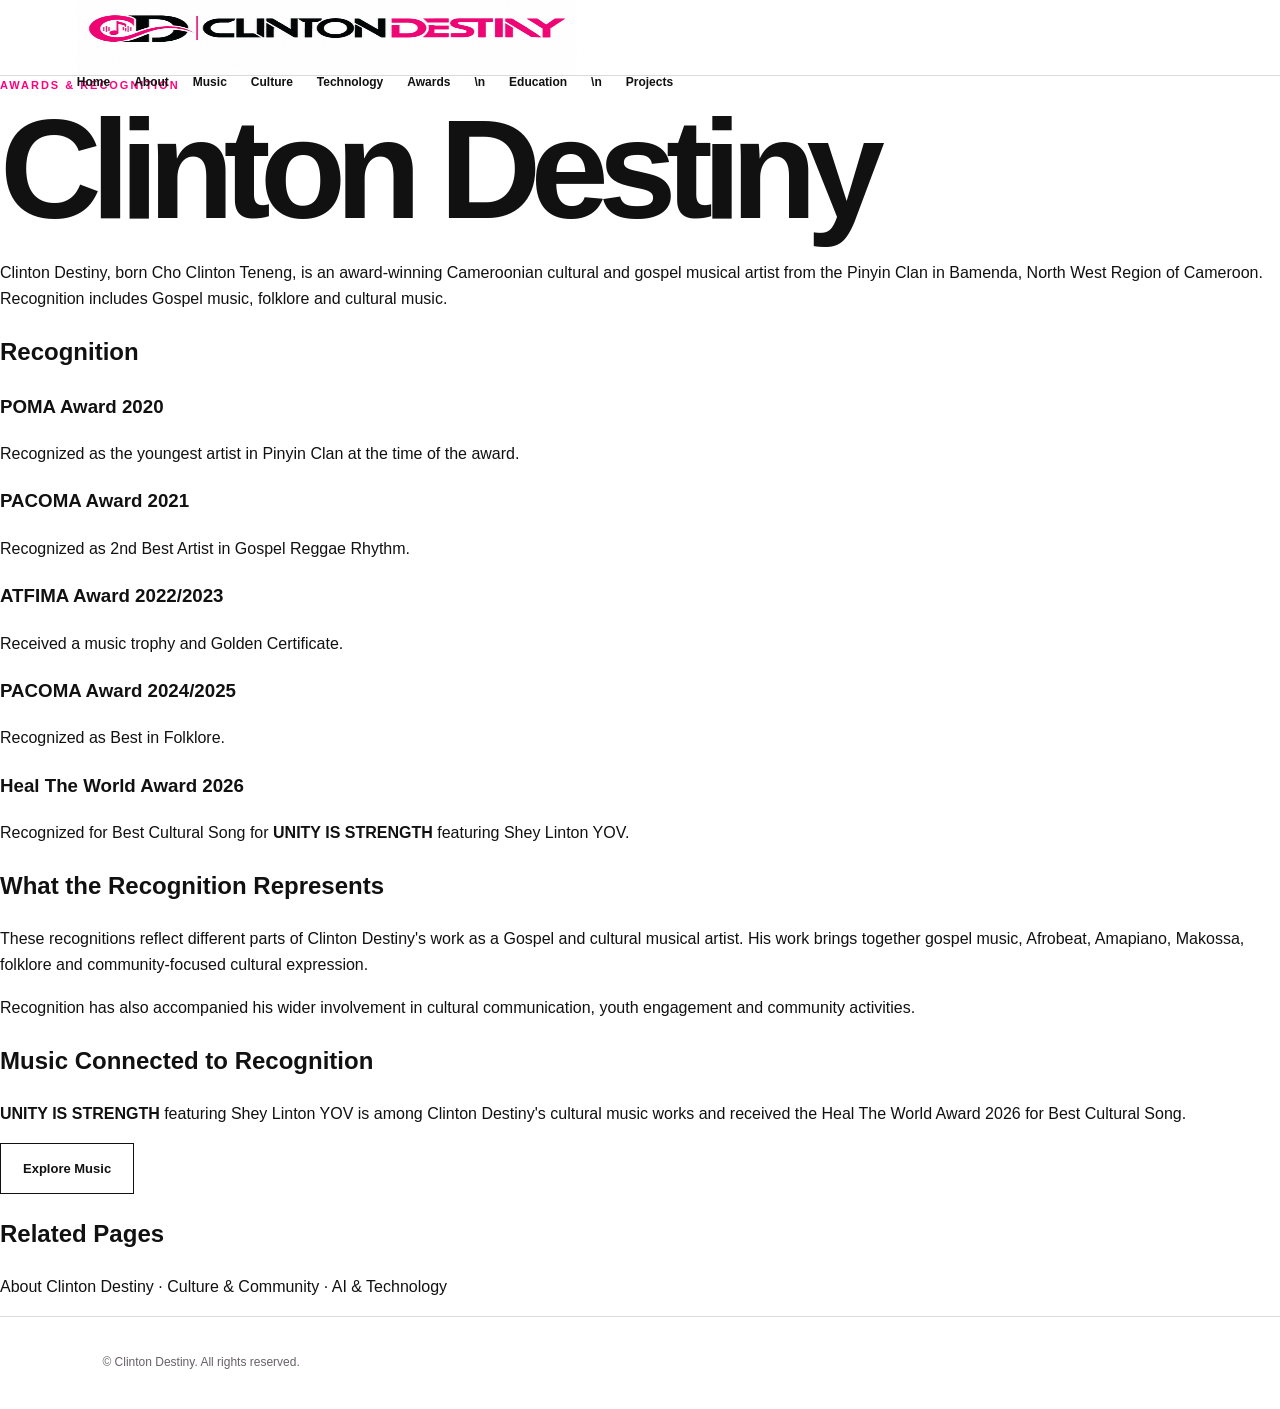
<file: awards.html>
<!DOCTYPE html>
<html lang="en">
<head>
  <meta charset="UTF-8">
  <meta name="viewport" content="width=device-width, initial-scale=1.0">
  <title>Clinton Destiny | Awards & Recognition</title>
  <meta name="description" content="Awards and recognition received by Clinton Destiny, born Cho Clinton Teneng, is an award-winning Cameroonian cultural and gospel musical artist from the Pinyin Clan in Bamenda, North West Region of Cameroon. His recognition includes Gospel music, folklore and cultural music.">
  <meta name="author" content="Clinton Destiny">
  <meta name="robots" content="index, follow">
  <meta name="googlebot" content="index, follow">
  <link rel="canonical" href="https://choclinton3-ai.github.io/clintondestiny.github.io/awards.html">
  <meta property="og:title" content="Clinton Destiny | Awards & Recognition">
  <meta property="og:description" content="Awards and recognition received by Clinton Destiny, born Cho Clinton Teneng, is an award-winning Cameroonian cultural and gospel musical artist from the Pinyin Clan in Bamenda, North West Region of Cameroon. His recognition includes Gospel music, folklore and cultural music.">
  <meta property="og:type" content="profile">
  <meta property="og:url" content="https://choclinton3-ai.github.io/clintondestiny.github.io/awards.html">
  <meta name="twitter:card" content="summary">
  <meta name="twitter:title" content="Clinton Destiny | Awards & Recognition">
  <meta name="twitter:description" content="Awards and recognition received by Clinton Destiny for music, culture, creative work and community contribution.">
  <link rel="stylesheet" href="styles.css">
  <script type="application/ld+json">
  {
    "@context":"https://schema.org",
    "@type":"Person",
    "name":"Clinton Destiny",
    "alternateName":"Cho Clinton Teneng",
    "url":"https://choclinton3-ai.github.io/clintondestiny.github.io/",
    "jobTitle":"Award-Winning Cameroonian Cultural and Gospel Musical Artist",
    "award":[
      "POMA Award 2020",
      "PACOMA Award 2021",
      "ATFIMA Award 2022/2023",
      "PACOMA Award 2024/2025",
      "Heal The World Award 2026"
    ]
  }
  </script>
</head>
<body>
<header class="site-header">
  <div class="container nav-wrap">
    <a class="brand" href="index.html" aria-label="Clinton Destiny home">
      <img class="brand-logo" src="file_00000000678c821283e40a0ce53c4927.jpg" alt="Clinton Destiny">
    </a>
    <nav class="main-nav" aria-label="Main navigation">
      <a href="index.html">Home</a>
      <a href="about.html">About</a>
      <a href="music.html">Music</a>
      <a href="culture.html">Culture</a>
      <a href="technology.html">Technology</a>
      <a href="awards.html" aria-current="page">Awards</a>\n      <a href="education.html">Education</a>\n      <a href="projects.html">Projects</a>
    </nav>
  </div>
</header>

<main>
  <section class="page-hero">
    <div class="container">
      <p class="eyebrow">AWARDS & RECOGNITION</p>
      <h1>Clinton Destiny</h1>
      <p>Clinton Destiny, born Cho Clinton Teneng, is an award-winning Cameroonian cultural and gospel musical artist from the Pinyin Clan in Bamenda, North West Region of Cameroon. Recognition includes Gospel music, folklore and cultural music.</p>
    </div>
  </section>

  <section class="content-section">
    <div class="container">
      <h2>Recognition</h2>
      <div class="card-grid">
        <article class="card">
          <h3>POMA Award 2020</h3>
          <p>Recognized as the youngest artist in Pinyin Clan at the time of the award.</p>
        </article>
        <article class="card">
          <h3>PACOMA Award 2021</h3>
          <p>Recognized as 2nd Best Artist in Gospel Reggae Rhythm.</p>
        </article>
        <article class="card">
          <h3>ATFIMA Award 2022/2023</h3>
          <p>Received a music trophy and Golden Certificate.</p>
        </article>
        <article class="card">
          <h3>PACOMA Award 2024/2025</h3>
          <p>Recognized as Best in Folklore.</p>
        </article>
        <article class="card">
          <h3>Heal The World Award 2026</h3>
          <p>Recognized for Best Cultural Song for <strong>UNITY IS STRENGTH</strong> featuring Shey Linton YOV.</p>
        </article>
      </div>
    </div>
  </section>

  <section class="content-section soft-section">
    <div class="container">
      <h2>What the Recognition Represents</h2>
      <p>These recognitions reflect different parts of Clinton Destiny's work as a Gospel and cultural musical artist. His work brings together gospel music, Afrobeat, Amapiano, Makossa, folklore and community-focused cultural expression.</p>
      <p>Recognition has also accompanied his wider involvement in cultural communication, youth engagement and community activities.</p>
    </div>
  </section>

  <section class="content-section">
    <div class="container">
      <h2>Music Connected to Recognition</h2>
      <p><strong>UNITY IS STRENGTH</strong> featuring Shey Linton YOV is among Clinton Destiny's cultural music works and received the Heal The World Award 2026 for Best Cultural Song.</p>
      <a class="button" href="music.html">Explore Music</a>
    </div>
  </section>

  <section class="content-section soft-section">
    <div class="container">
      <h2>Related Pages</h2>
      <p><a href="about.html">About Clinton Destiny</a> · <a href="culture.html">Culture & Community</a> · <a href="technology.html">AI & Technology</a></p>
    </div>
  </section>
</main>

<footer class="site-footer">
  <div class="container">
    <p>© Clinton Destiny. All rights reserved.</p>
  </div>
</footer>
</body>
</html>
</file>
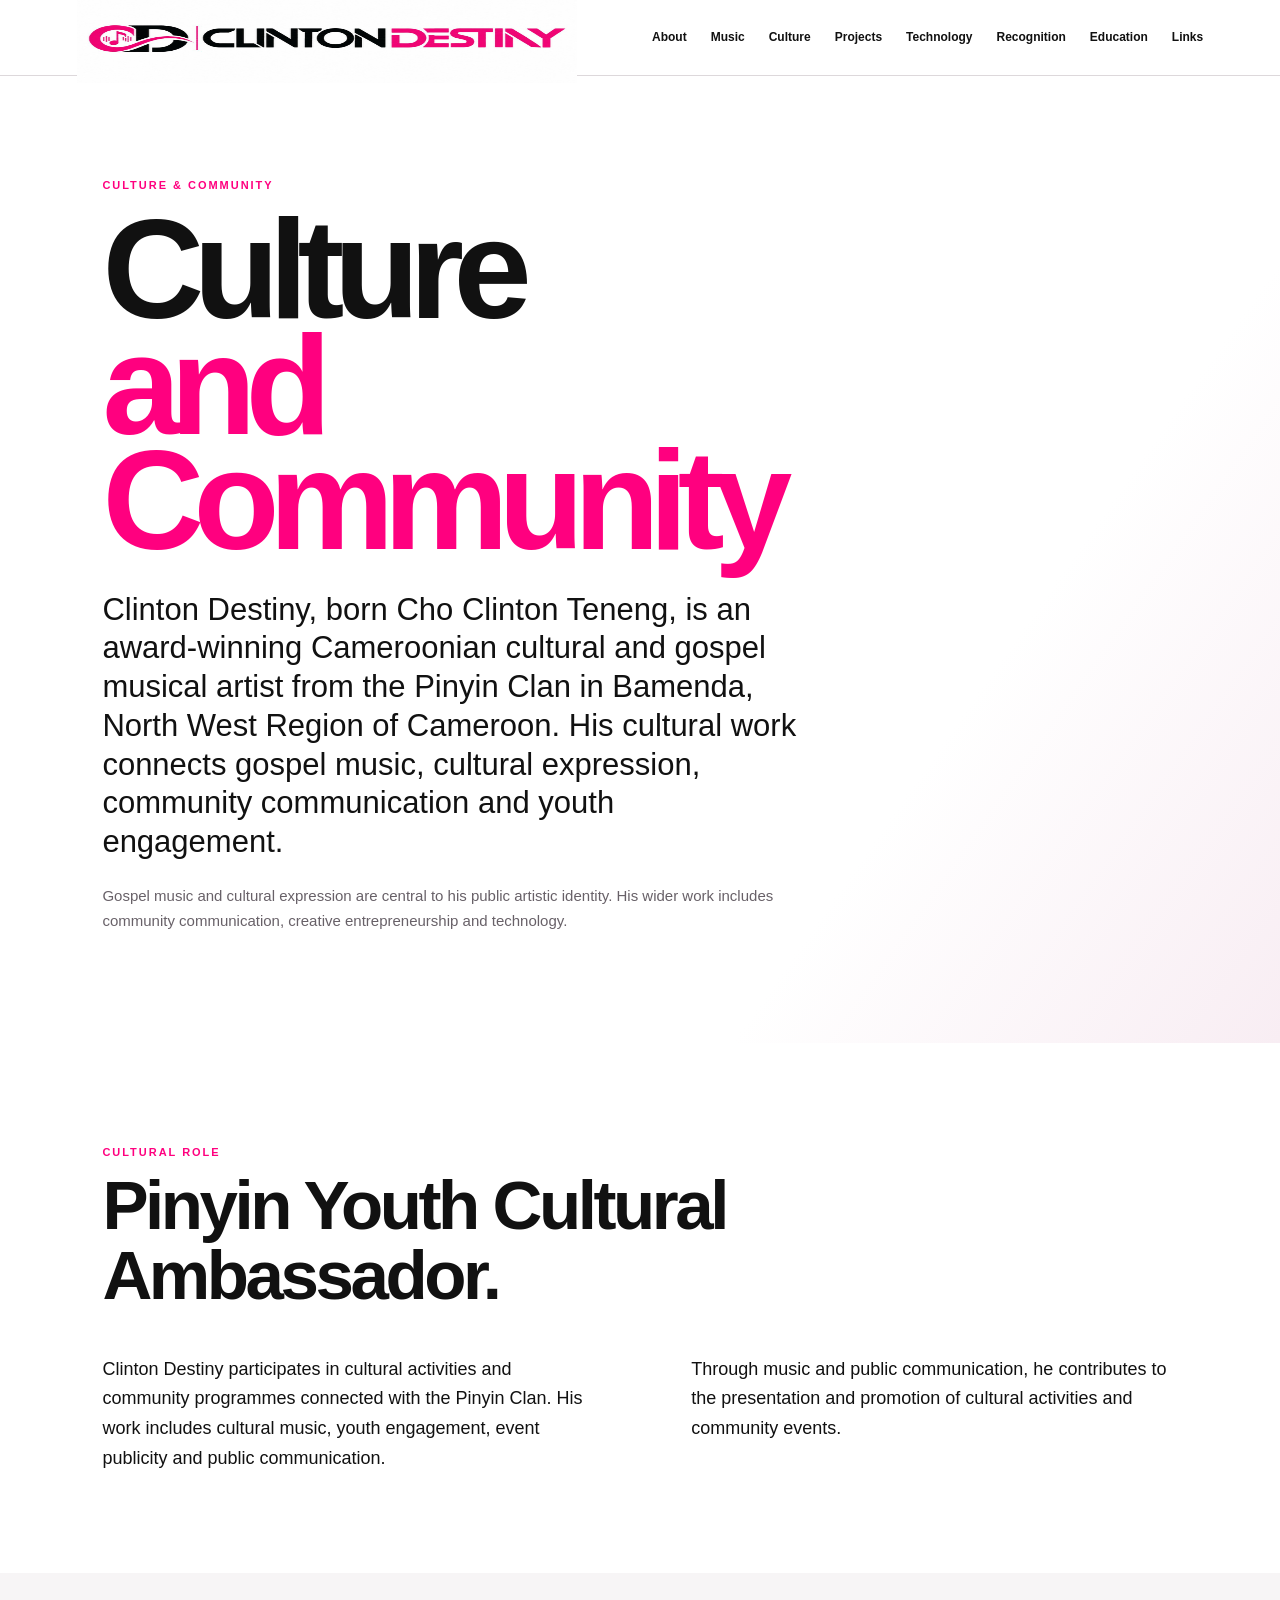
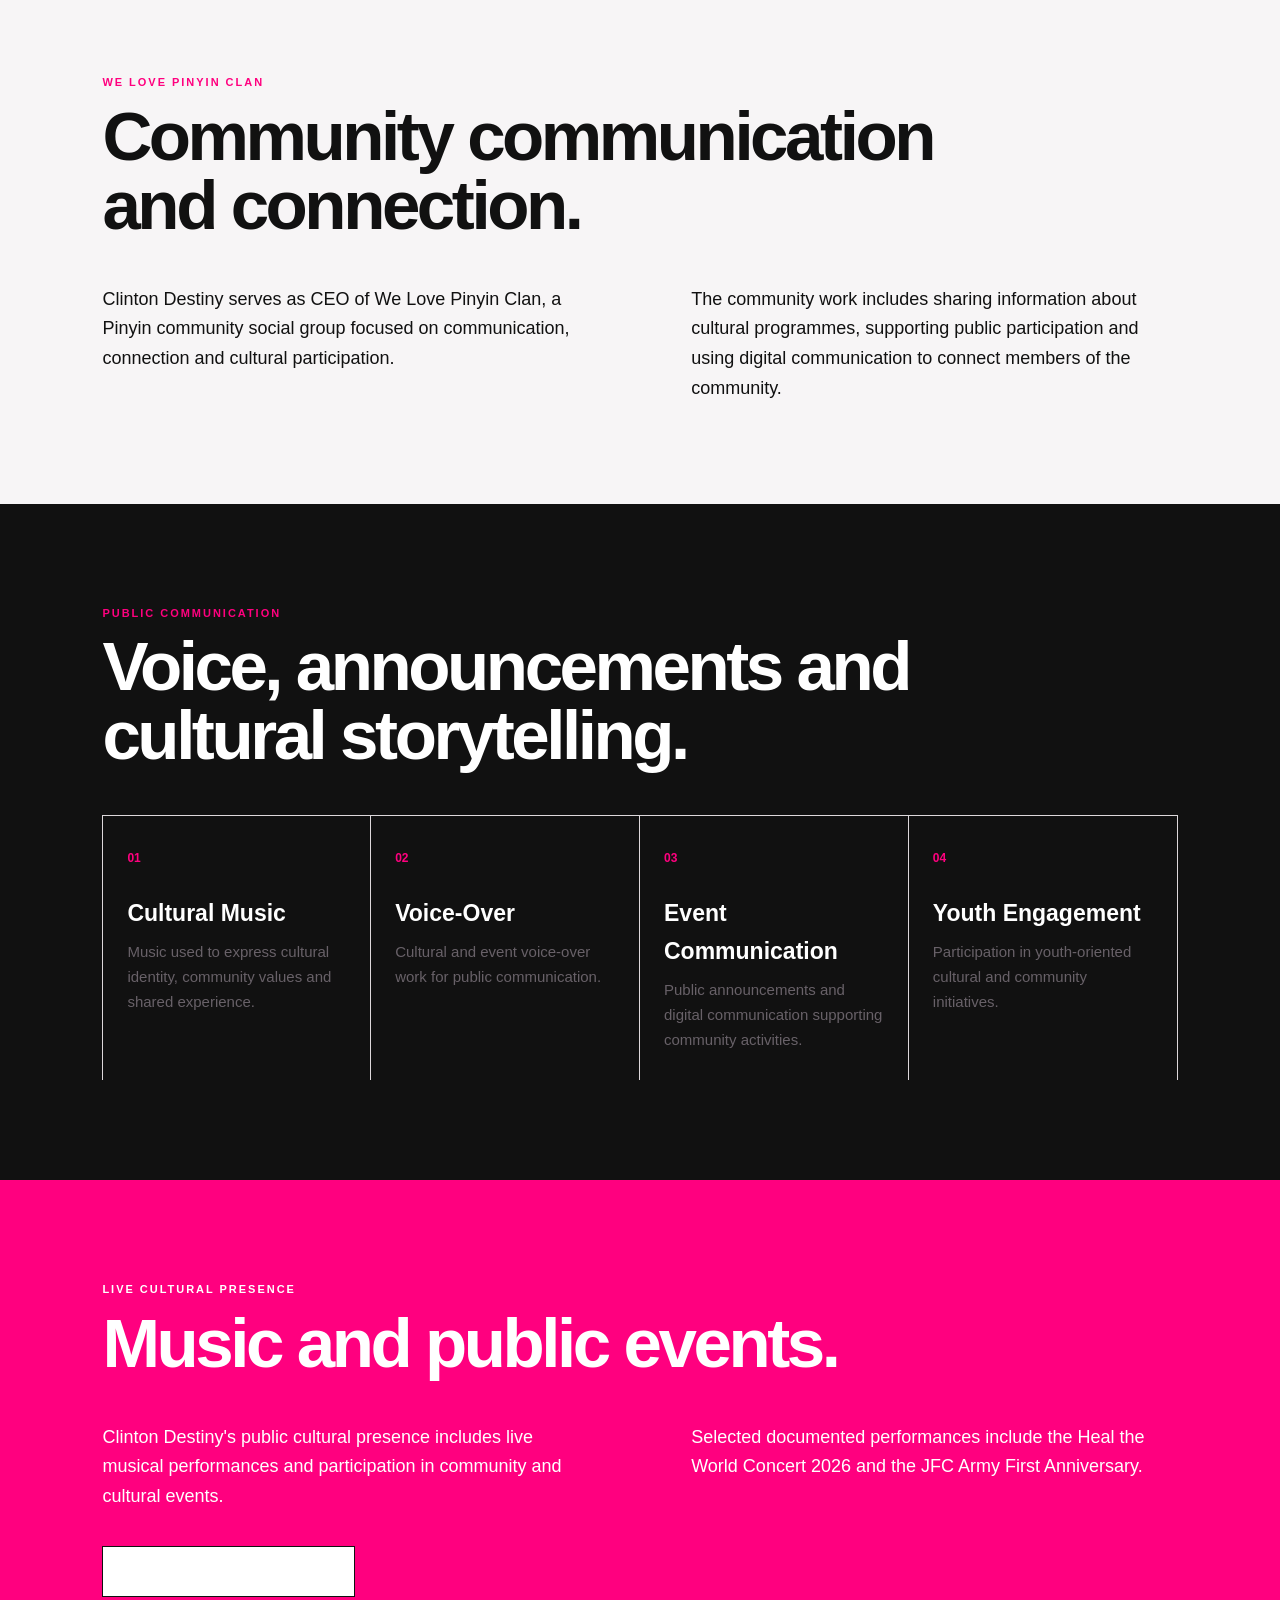
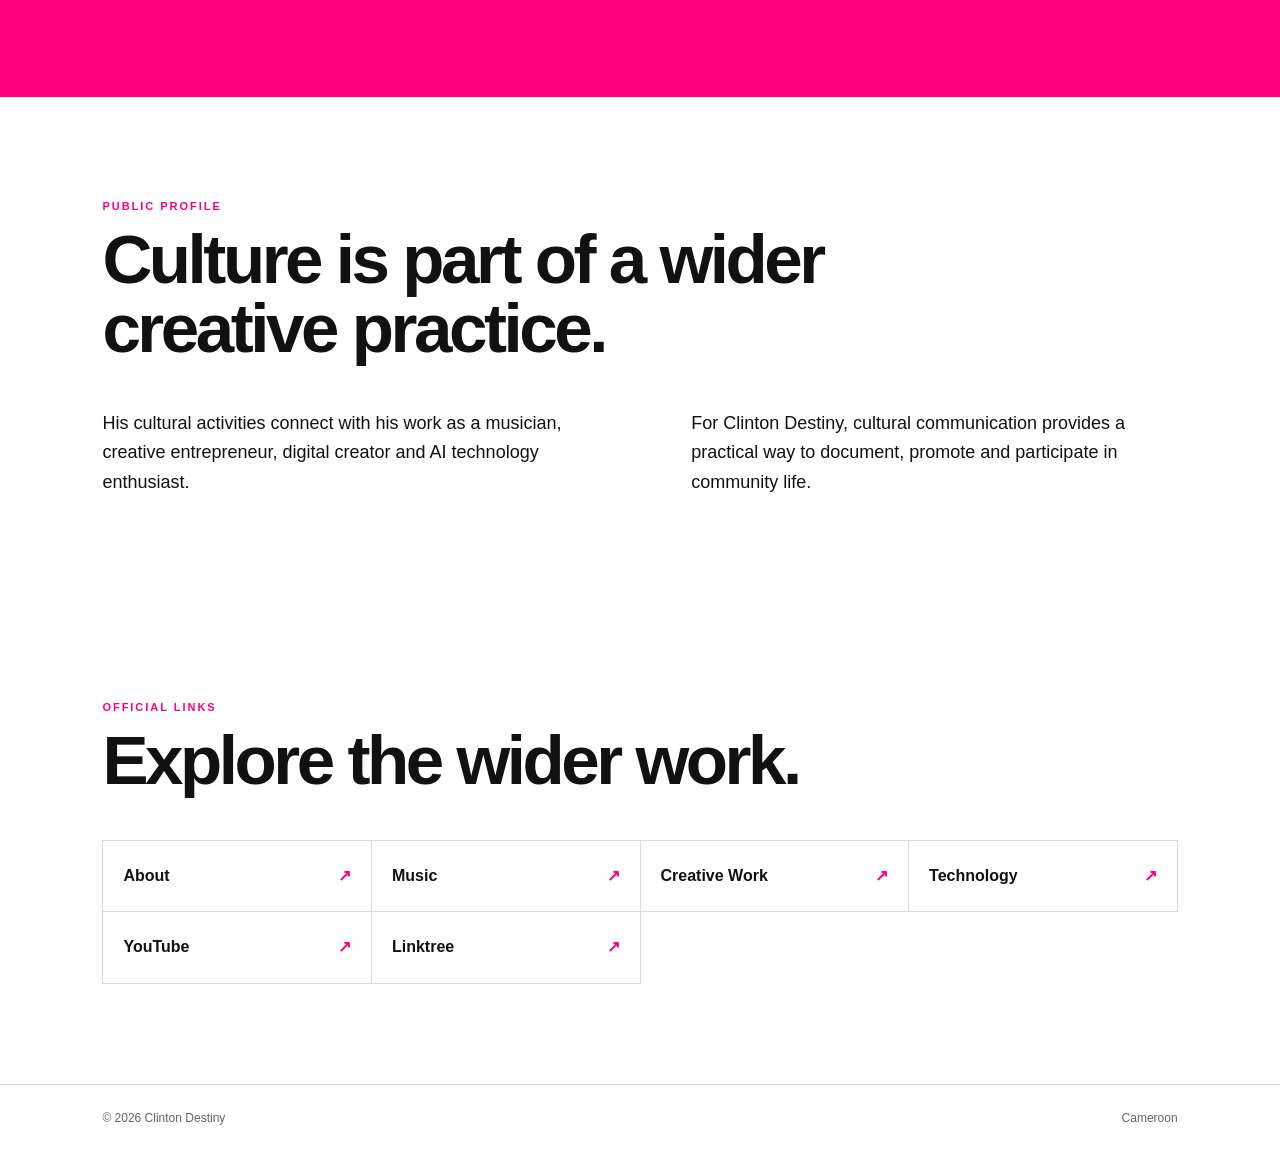
<file: culture.html>
<!doctype html>
<html lang="en">
<head>
<meta charset="utf-8"><meta name="viewport" content="width=device-width, initial-scale=1">
<meta name="description" content="Clinton Destiny, born Cho Clinton Teneng, is an award-winning Cameroonian cultural and gospel musical artist from the Pinyin Clan in Bamenda, North West Region of Cameroon. His cultural and community work includes Pinyin cultural participation, youth engagement, public communication, cultural voice-over and We Love Pinyin Clan.">
<meta name="author" content="Clinton Destiny"><meta name="robots" content="index, follow, max-image-preview:large, max-snippet:-1, max-video-preview:-1">
<meta name="theme-color" content="#111111"><meta name="referrer" content="strict-origin-when-cross-origin">
<link rel="canonical" href="https://choclinton3-ai.github.io/clintondestiny.github.io/culture.html">
<meta property="og:site_name" content="Clinton Destiny Official"><meta property="og:title" content="Clinton Destiny | Culture & Community"><meta property="og:description" content="Public profile of Clinton Destiny, born Cho Clinton Teneng, is an award-winning Cameroonian cultural and gospel musical artist from the Pinyin Clan in Bamenda, North West Region of Cameroon. His work includes Pinyin cultural participation, community communication, youth engagement and cultural music."><meta property="og:type" content="profile"><meta property="og:url" content="https://choclinton3-ai.github.io/clintondestiny.github.io/culture.html">
<meta name="twitter:card" content="summary"><meta name="twitter:title" content="Clinton Destiny | Culture & Community"><meta name="twitter:description" content="Clinton Destiny's cultural and community work in Cameroon.">
<title>Clinton Destiny | Culture & Community</title><link rel="stylesheet" href="styles.css">
<script type="application/ld+json">
{"@context":"https://schema.org","@type":"Person","name":"Clinton Destiny","alternateName":"Cho Clinton Teneng","url":"https://choclinton3-ai.github.io/clintondestiny.github.io/culture.html","description":"Cameroonian musician, cultural artist, creative entrepreneur and community communicator.","jobTitle":"Musician, Creative Entrepreneur and Digital Creator","nationality":"Cameroonian","knowsAbout":["Cameroonian culture","Pinyin cultural participation","Community communication","Youth engagement","Cultural voice-over","Music"]}
</script>
</head>
<body>
<header class="site-header"><a class="brand" href="index.html" aria-label="Clinton Destiny home"><img class="brand-logo" src="file_00000000678c821283e40a0ce53c4927.jpg" alt="Clinton Destiny logo"></a><button class="menu" aria-label="Open navigation" aria-expanded="false" onclick="document.body.classList.toggle('nav-open');this.setAttribute('aria-expanded',document.body.classList.contains('nav-open'))">☰</button><nav aria-label="Main navigation"><a href="about.html">About</a><a href="music.html">Music</a><a href="culture.html">Culture</a><a href="projects.html">Projects</a><a href="technology.html">Technology</a><a href="index.html#recognition">Recognition</a><a href="index.html#education">Education</a><a href="index.html#links">Links</a></nav></header>
<main id="top">
<section class="hero"><div class="hero-copy"><p class="eyebrow">CULTURE & COMMUNITY</p><h1>Culture<br><span>and Community</span></h1><p class="lead">Clinton Destiny, born Cho Clinton Teneng, is an award-winning Cameroonian cultural and gospel musical artist from the Pinyin Clan in Bamenda, North West Region of Cameroon. His cultural work connects gospel music, cultural expression, community communication and youth engagement.</p><p class="hero-note">Gospel music and cultural expression are central to his public artistic identity. His wider work includes community communication, creative entrepreneurship and technology.</p></div></section>
<section class="section"><div class="section-heading"><p class="section-label">CULTURAL ROLE</p><h2>Pinyin Youth Cultural Ambassador.</h2></div><div class="two-col"><p>Clinton Destiny participates in cultural activities and community programmes connected with the Pinyin Clan. His work includes cultural music, youth engagement, event publicity and public communication.</p><p>Through music and public communication, he contributes to the presentation and promotion of cultural activities and community events.</p></div></section>
<section class="section soft"><div class="section-heading"><p class="section-label">WE LOVE PINYIN CLAN</p><h2>Community communication and connection.</h2></div><div class="two-col"><p>Clinton Destiny serves as CEO of We Love Pinyin Clan, a Pinyin community social group focused on communication, connection and cultural participation.</p><p>The community work includes sharing information about cultural programmes, supporting public participation and using digital communication to connect members of the community.</p></div></section>
<section class="section dark"><div class="section-heading"><p class="section-label">PUBLIC COMMUNICATION</p><h2>Voice, announcements and cultural storytelling.</h2></div><div class="work-grid"><article><span>01</span><h3>Cultural Music</h3><p>Music used to express cultural identity, community values and shared experience.</p></article><article><span>02</span><h3>Voice-Over</h3><p>Cultural and event voice-over work for public communication.</p></article><article><span>03</span><h3>Event Communication</h3><p>Public announcements and digital communication supporting community activities.</p></article><article><span>04</span><h3>Youth Engagement</h3><p>Participation in youth-oriented cultural and community initiatives.</p></article></div></section>
<section class="section pink"><div class="section-heading"><p class="section-label">LIVE CULTURAL PRESENCE</p><h2>Music and public events.</h2></div><div class="two-col"><p>Clinton Destiny's public cultural presence includes live musical performances and participation in community and cultural events.</p><p>Selected documented performances include the Heal the World Concert 2026 and the JFC Army First Anniversary.</p></div><div class="hero-actions"><a class="button secondary" href="music.html">View live performance references</a></div></section>
<section class="section"><div class="section-heading"><p class="section-label">PUBLIC PROFILE</p><h2>Culture is part of a wider creative practice.</h2></div><div class="two-col"><p>His cultural activities connect with his work as a musician, creative entrepreneur, digital creator and AI technology enthusiast.</p><p>For Clinton Destiny, cultural communication provides a practical way to document, promote and participate in community life.</p></div></section>
<section class="section links-section"><div class="section-heading"><p class="section-label">OFFICIAL LINKS</p><h2>Explore the wider work.</h2></div><div class="links-grid"><a href="about.html">About <span>↗</span></a><a href="music.html">Music <span>↗</span></a><a href="index.html#work">Creative Work <span>↗</span></a><a href="index.html#technology">Technology <span>↗</span></a><a href="https://www.youtube.com/@ClintonDestiny" target="_blank" rel="noopener">YouTube <span>↗</span></a><a href="https://linktr.ee/clintondestiny" target="_blank" rel="noopener">Linktree <span>↗</span></a></div></section>
</main><footer><span>© <span id="year"></span> Clinton Destiny</span><span>Cameroon</span></footer><script src="script.js"></script></body></html>
</file>
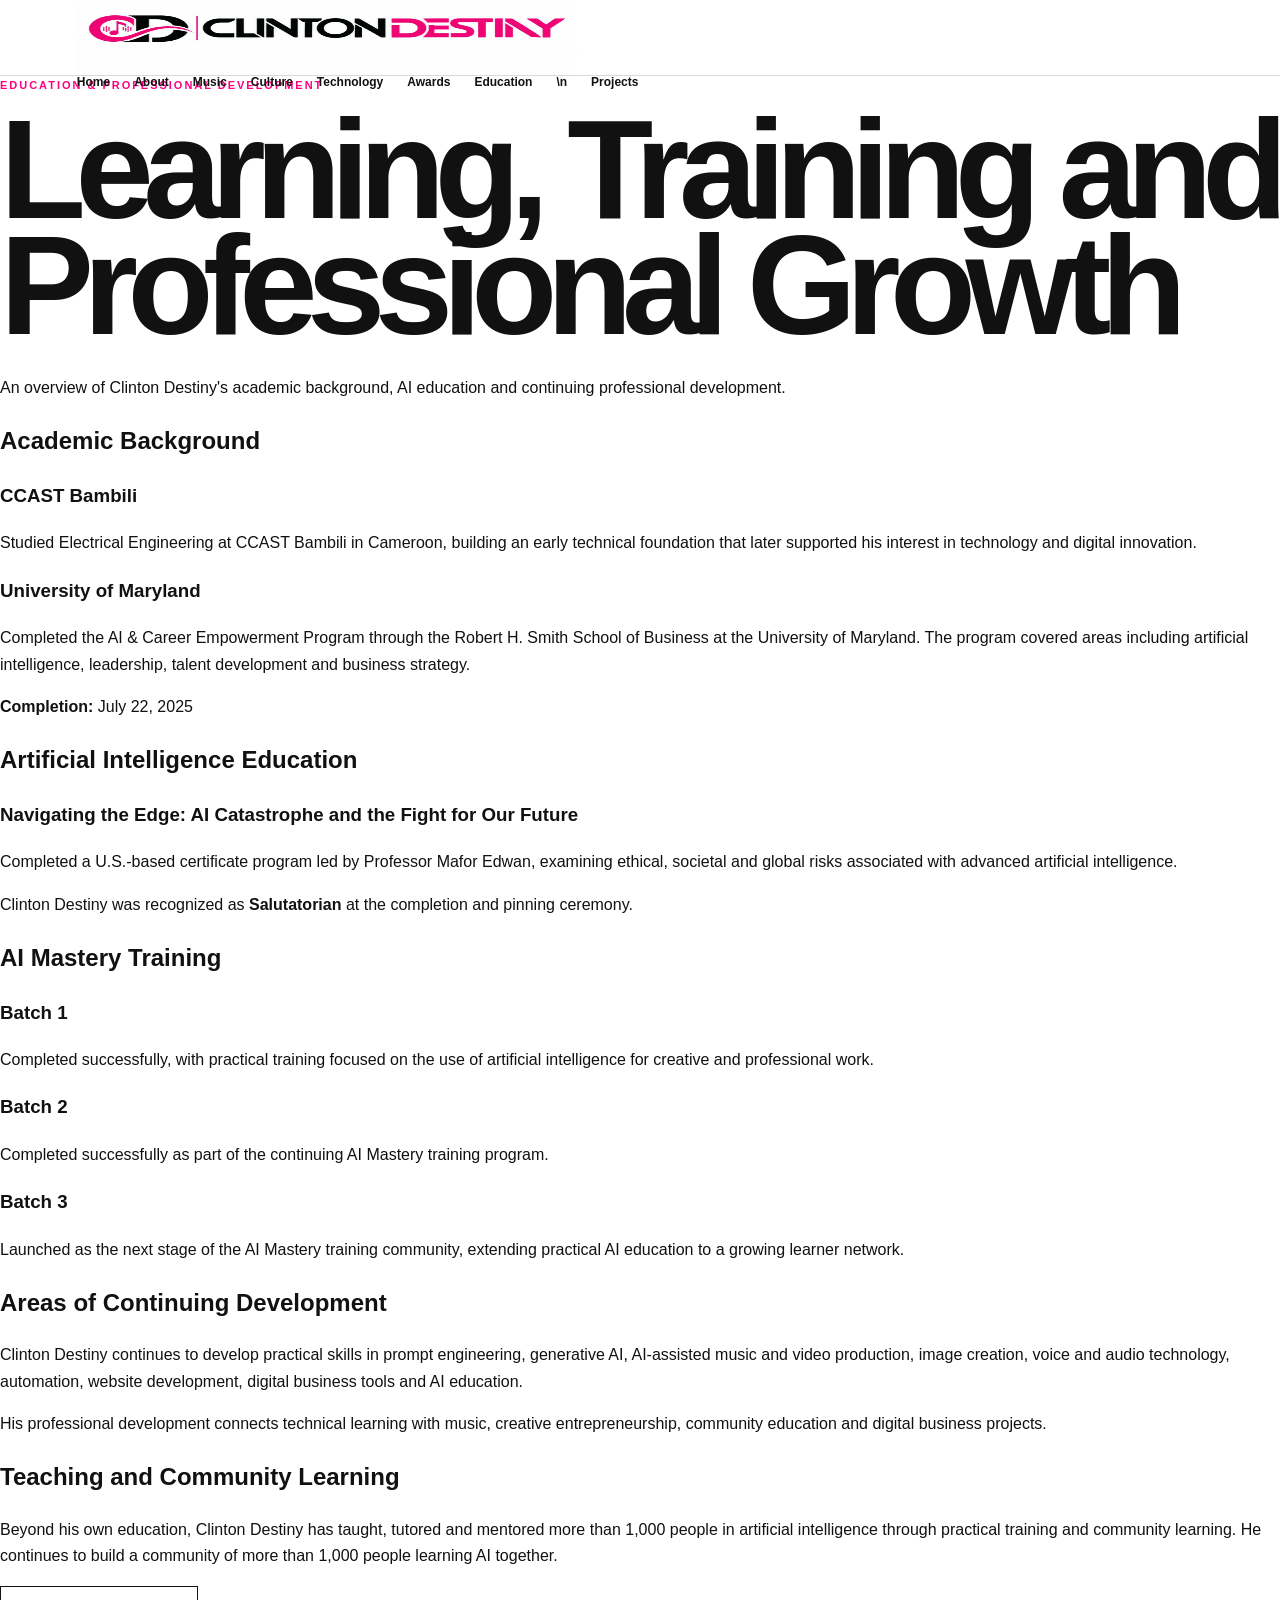
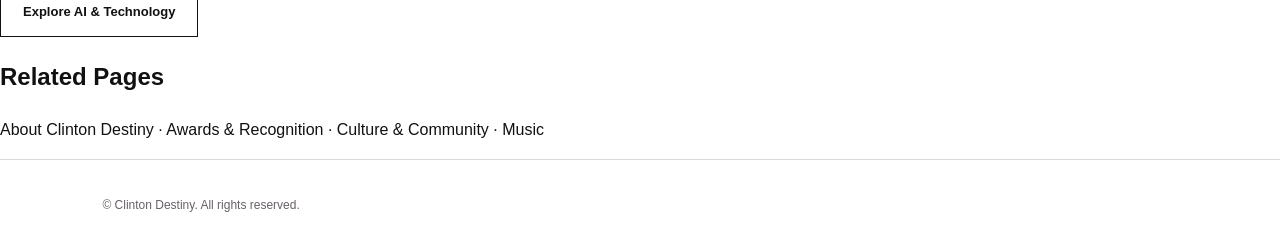
<file: education.html>
<!DOCTYPE html>
<html lang="en">
<head>
  <meta charset="UTF-8">
  <meta name="viewport" content="width=device-width, initial-scale=1.0">
  <title>Clinton Destiny | Education & Professional Development</title>
  <meta name="description" content="Education, professional development, AI training and academic achievements of Clinton Destiny, including CCAST Bambili and University of Maryland AI training.">
  <meta name="author" content="Clinton Destiny">
  <meta name="robots" content="index, follow">
  <meta name="googlebot" content="index, follow">
  <link rel="canonical" href="https://choclinton3-ai.github.io/clintondestiny.github.io/education.html">
  <meta property="og:title" content="Clinton Destiny | Education & Professional Development">
  <meta property="og:description" content="Education, professional development, AI training and academic achievements of Clinton Destiny.">
  <meta property="og:type" content="profile">
  <meta property="og:url" content="https://choclinton3-ai.github.io/clintondestiny.github.io/education.html">
  <meta name="twitter:card" content="summary">
  <meta name="twitter:title" content="Clinton Destiny | Education & Professional Development">
  <meta name="twitter:description" content="Education, professional development, AI training and academic achievements of Clinton Destiny.">
  <link rel="stylesheet" href="styles.css">
  <script type="application/ld+json">
  {
    "@context":"https://schema.org",
    "@type":"Person",
    "name":"Clinton Destiny",
    "alternateName":"Cho Clinton Teneng",
    "url":"https://choclinton3-ai.github.io/clintondestiny.github.io/",
    "alumniOf":[
      {"@type":"EducationalOrganization","name":"CCAST Bambili"},
      {"@type":"EducationalOrganization","name":"University of Maryland, Robert H. Smith School of Business"}
    ],
    "knowsAbout":[
      "Artificial Intelligence",
      "Prompt Engineering",
      "Creative Technology",
      "Digital Business",
      "Music",
      "Cultural Communication"
    ]
  }
  </script>
</head>
<body>
<header class="site-header">
  <div class="container nav-wrap">
    <a class="brand" href="index.html" aria-label="Clinton Destiny home">
      <img class="brand-logo" src="file_00000000678c821283e40a0ce53c4927.jpg" alt="Clinton Destiny">
    </a>
    <nav class="main-nav" aria-label="Main navigation">
      <a href="index.html">Home</a>
      <a href="about.html">About</a>
      <a href="music.html">Music</a>
      <a href="culture.html">Culture</a>
      <a href="technology.html">Technology</a>
      <a href="awards.html">Awards</a>
      <a href="education.html" aria-current="page">Education</a>\n      <a href="projects.html">Projects</a>
    </nav>
  </div>
</header>

<main>
  <section class="page-hero">
    <div class="container">
      <p class="eyebrow">EDUCATION & PROFESSIONAL DEVELOPMENT</p>
      <h1>Learning, Training and Professional Growth</h1>
      <p>An overview of Clinton Destiny's academic background, AI education and continuing professional development.</p>
    </div>
  </section>

  <section class="content-section">
    <div class="container">
      <h2>Academic Background</h2>
      <div class="card-grid">
        <article class="card">
          <h3>CCAST Bambili</h3>
          <p>Studied Electrical Engineering at CCAST Bambili in Cameroon, building an early technical foundation that later supported his interest in technology and digital innovation.</p>
        </article>
        <article class="card">
          <h3>University of Maryland</h3>
          <p>Completed the AI & Career Empowerment Program through the Robert H. Smith School of Business at the University of Maryland. The program covered areas including artificial intelligence, leadership, talent development and business strategy.</p>
          <p><strong>Completion:</strong> July 22, 2025</p>
        </article>
      </div>
    </div>
  </section>

  <section class="content-section soft-section">
    <div class="container">
      <h2>Artificial Intelligence Education</h2>
      <article class="card">
        <h3>Navigating the Edge: AI Catastrophe and the Fight for Our Future</h3>
        <p>Completed a U.S.-based certificate program led by Professor Mafor Edwan, examining ethical, societal and global risks associated with advanced artificial intelligence.</p>
        <p>Clinton Destiny was recognized as <strong>Salutatorian</strong> at the completion and pinning ceremony.</p>
      </article>
    </div>
  </section>

  <section class="content-section">
    <div class="container">
      <h2>AI Mastery Training</h2>
      <div class="card-grid">
        <article class="card">
          <h3>Batch 1</h3>
          <p>Completed successfully, with practical training focused on the use of artificial intelligence for creative and professional work.</p>
        </article>
        <article class="card">
          <h3>Batch 2</h3>
          <p>Completed successfully as part of the continuing AI Mastery training program.</p>
        </article>
        <article class="card">
          <h3>Batch 3</h3>
          <p>Launched as the next stage of the AI Mastery training community, extending practical AI education to a growing learner network.</p>
        </article>
      </div>
    </div>
  </section>

  <section class="content-section soft-section">
    <div class="container">
      <h2>Areas of Continuing Development</h2>
      <p>Clinton Destiny continues to develop practical skills in prompt engineering, generative AI, AI-assisted music and video production, image creation, voice and audio technology, automation, website development, digital business tools and AI education.</p>
      <p>His professional development connects technical learning with music, creative entrepreneurship, community education and digital business projects.</p>
    </div>
  </section>

  <section class="content-section">
    <div class="container">
      <h2>Teaching and Community Learning</h2>
      <p>Beyond his own education, Clinton Destiny has taught, tutored and mentored more than 1,000 people in artificial intelligence through practical training and community learning. He continues to build a community of more than 1,000 people learning AI together.</p>
      <a class="button" href="technology.html">Explore AI & Technology</a>
    </div>
  </section>

  <section class="content-section soft-section">
    <div class="container">
      <h2>Related Pages</h2>
      <p><a href="about.html">About Clinton Destiny</a> · <a href="awards.html">Awards & Recognition</a> · <a href="culture.html">Culture & Community</a> · <a href="music.html">Music</a></p>
    </div>
  </section>
</main>

<footer class="site-footer">
  <div class="container">
    <p>© Clinton Destiny. All rights reserved.</p>
  </div>
</footer>
</body>
</html>
</file>
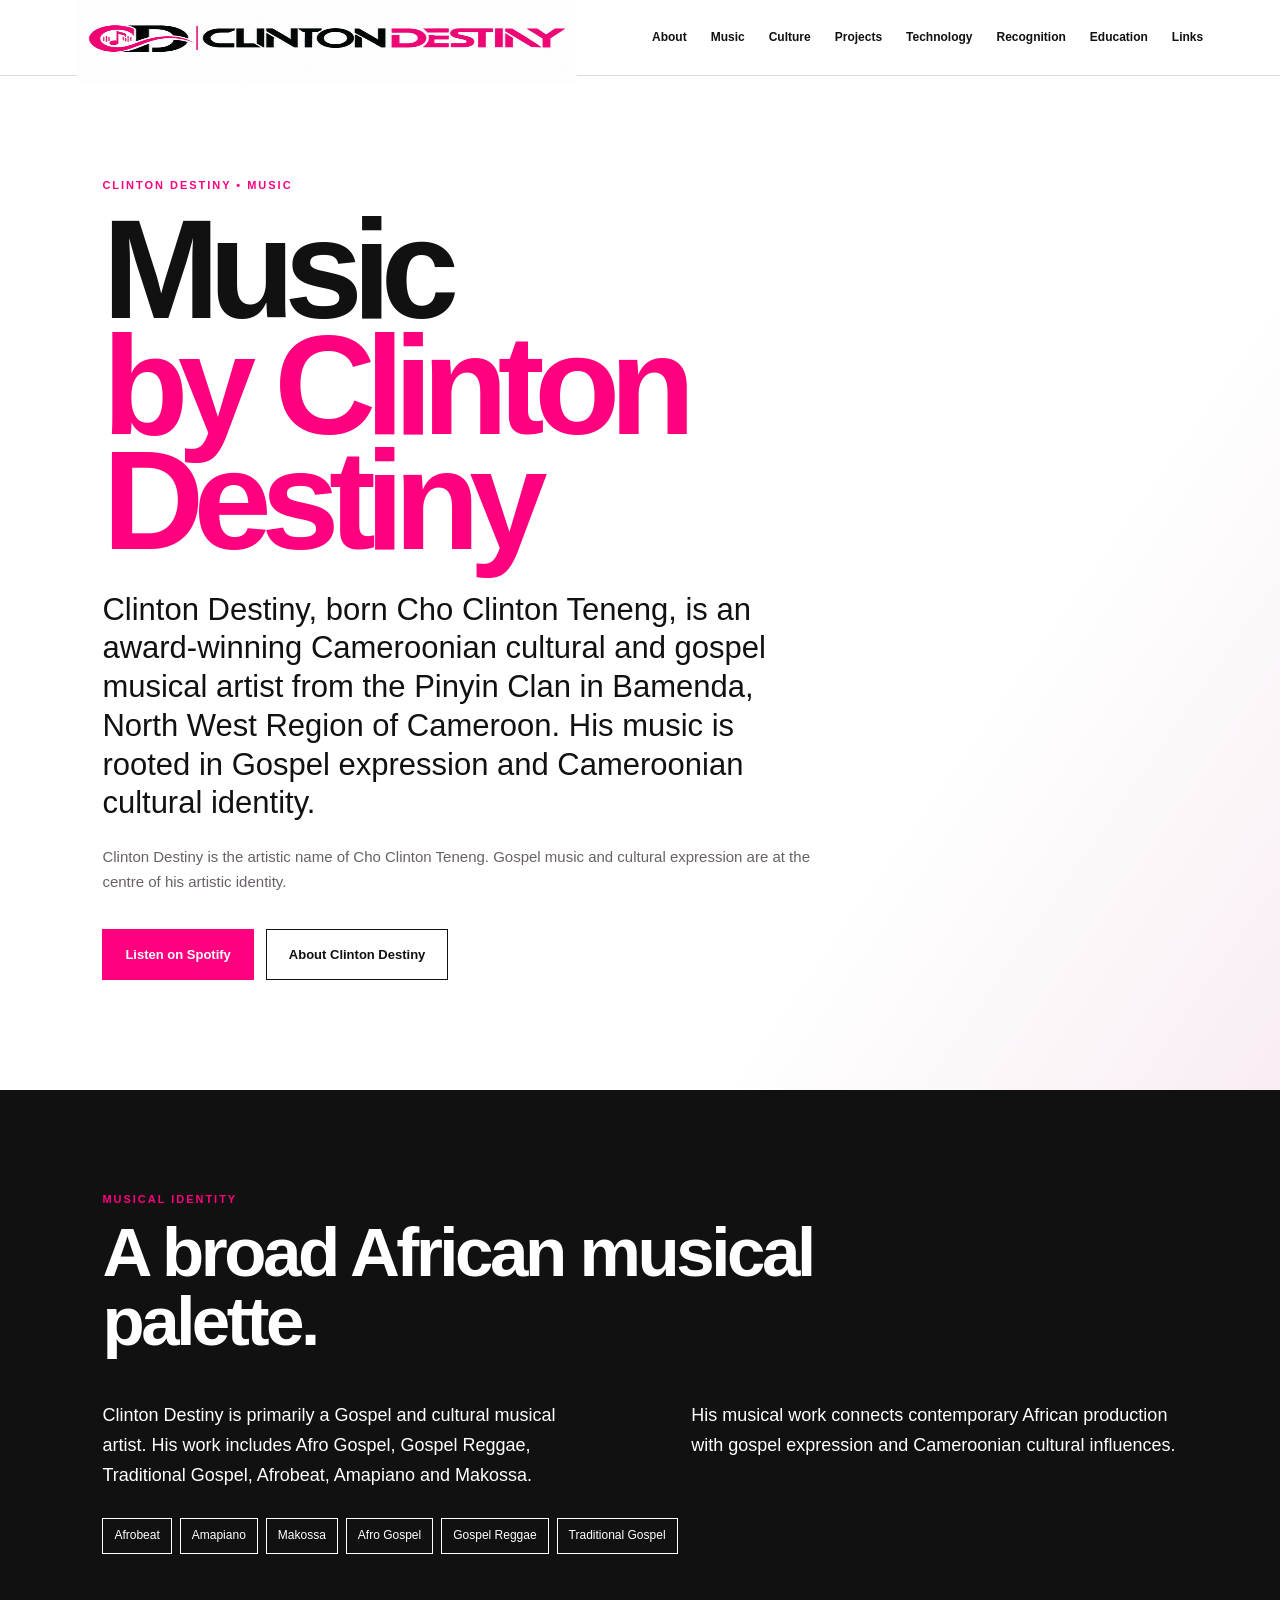
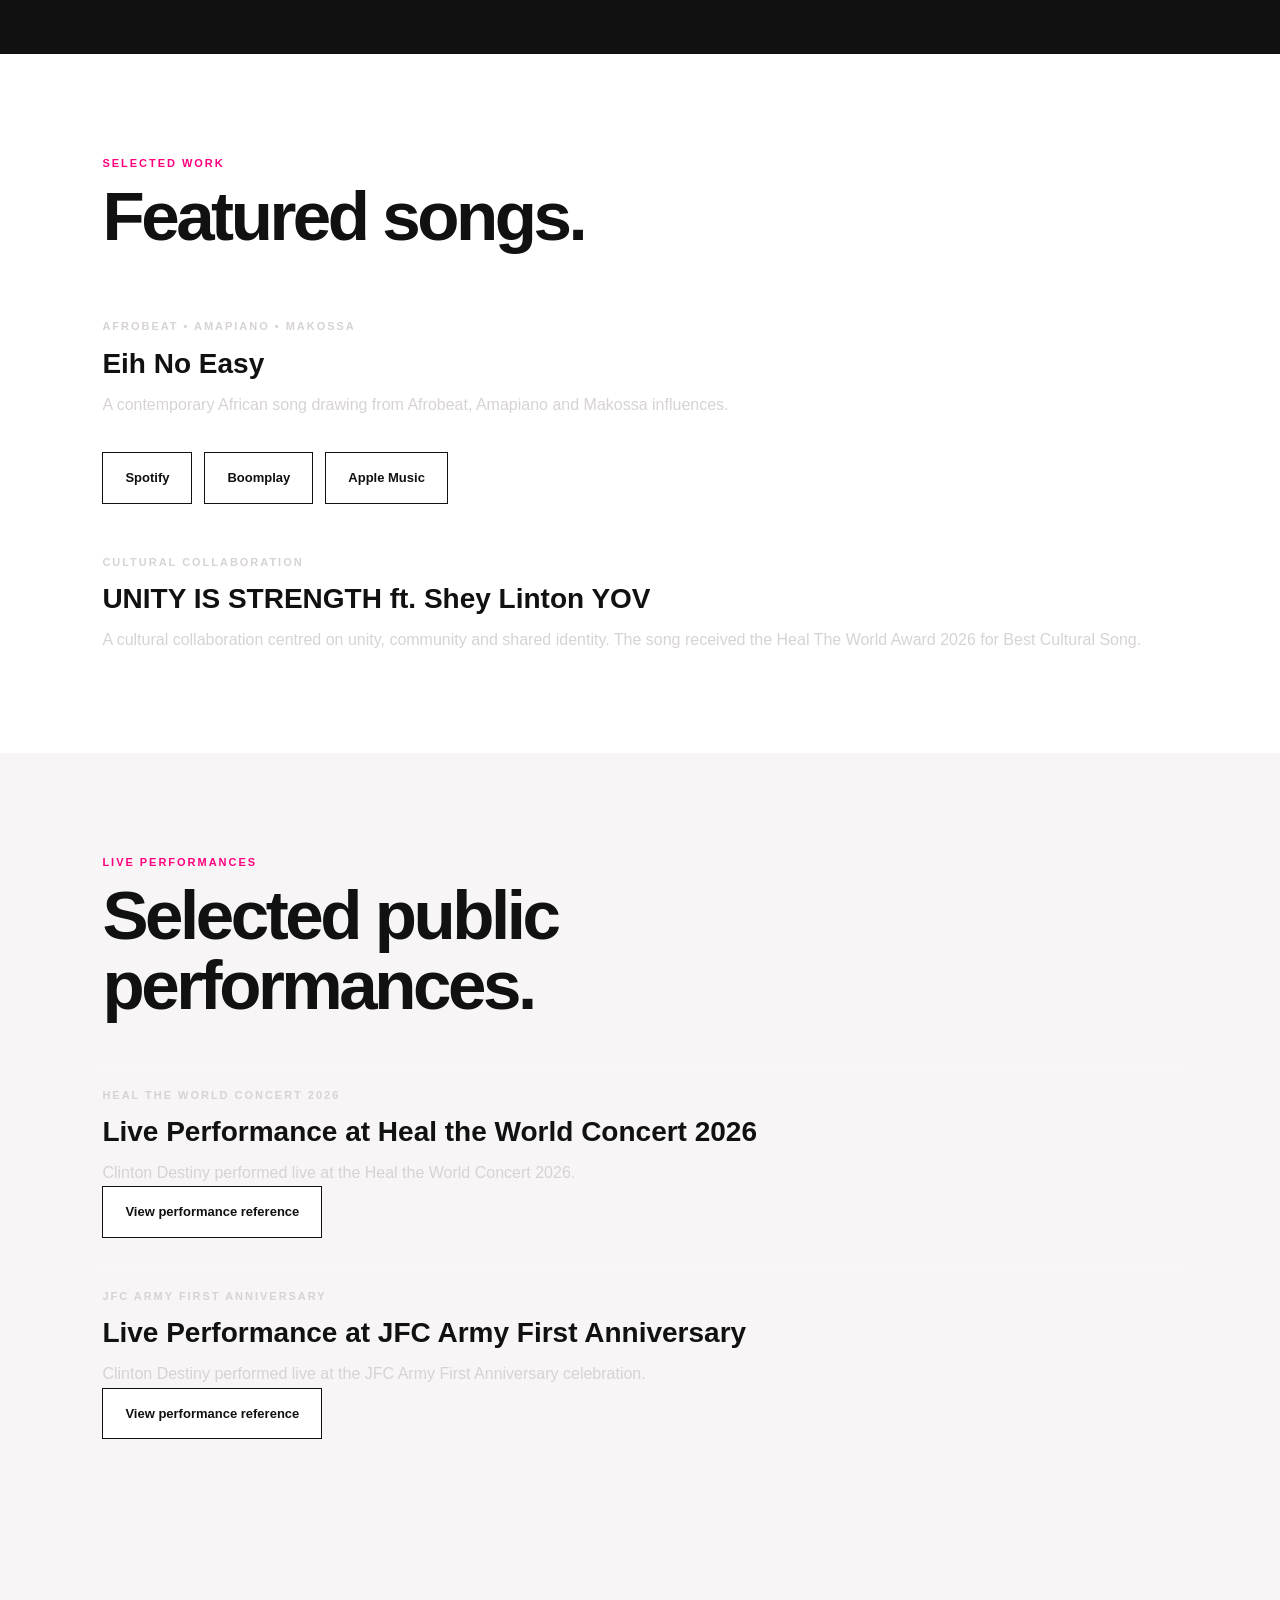
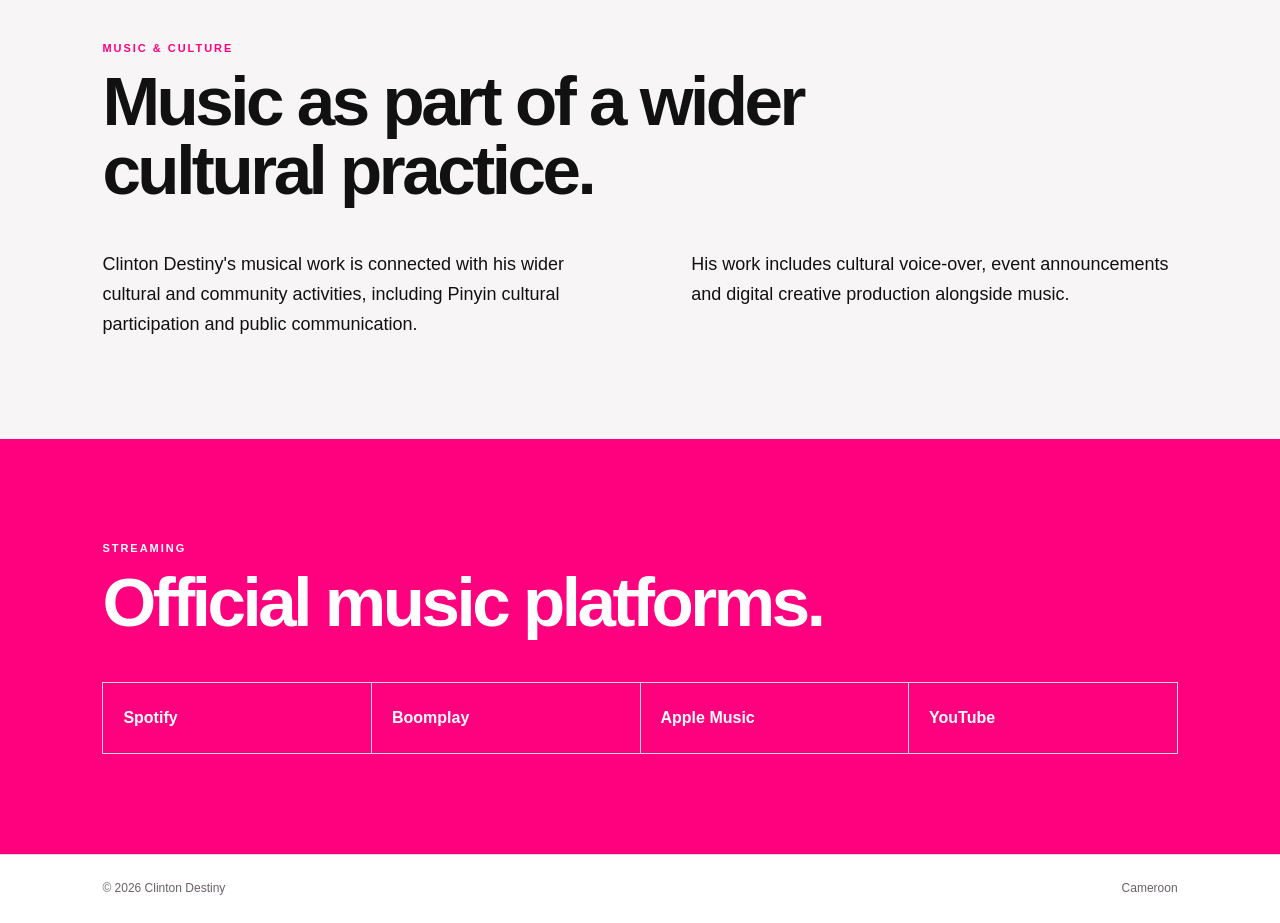
<file: music.html>
<!doctype html>
<html lang="en">
<head>
<meta charset="utf-8"><meta name="viewport" content="width=device-width, initial-scale=1">
<meta name="description" content="Clinton Destiny music. Explore the work of Clinton Destiny, born Cho Clinton Teneng, is an award-winning Cameroonian cultural and gospel musical artist from the Pinyin Clan in Bamenda, North West Region of Cameroon. His music includes Afro Gospel, Gospel Reggae, Traditional Gospel, Afrobeat, Amapiano and Makossa.">
<meta name="author" content="Clinton Destiny"><meta name="robots" content="index, follow, max-image-preview:large, max-snippet:-1, max-video-preview:-1">
<link rel="canonical" href="https://choclinton3-ai.github.io/clintondestiny.github.io/music.html">
<meta property="og:site_name" content="Clinton Destiny Official"><meta property="og:title" content="Clinton Destiny Music | Songs and Musical Work"><meta property="og:description" content="Explore the music of Clinton Destiny, born Cho Clinton Teneng, an award-winning Cameroonian cultural and gospel musical artist from the Pinyin Clan in Bamenda, North West Region of Cameroon."><meta property="og:type" content="music.musician"><meta property="og:url" content="https://choclinton3-ai.github.io/clintondestiny.github.io/music.html">
<meta name="twitter:card" content="summary"><meta name="twitter:title" content="Clinton Destiny Music | Songs and Musical Work"><meta name="twitter:description" content="Award-winning Cameroonian cultural and gospel musical artist from the Pinyin Clan in Bamenda, North West Region of Cameroon, with music rooted in gospel and cultural expression.">
<title>Clinton Destiny Music | Songs and Musical Work</title><link rel="stylesheet" href="styles.css">
<script type="application/ld+json">
{"@context":"https://schema.org","@type":"Person","name":"Clinton Destiny","alternateName":"Cho Clinton Teneng","url":"https://choclinton3-ai.github.io/clintondestiny.github.io/music.html","jobTitle":"Award-Winning Cameroonian Cultural and Gospel Musical Artist","nationality":"Cameroonian","knowsAbout":["Afrobeat","Amapiano","Makossa","Afro Gospel","Gospel Reggae","Traditional Gospel","Cameroonian folklore music"],"sameAs":["https://www.youtube.com/@ClintonDestiny","https://open.spotify.com/album/2x3E6bNF00wiNWALQYVmuE","https://www.boomplay.com/songs/194719403","https://geo.music.apple.com/us/album/_/1787803895?i=1787803896"]}
</script></head>
<body>
<header class="site-header"><a class="brand" href="index.html#top" aria-label="Clinton Destiny home"><img class="brand-logo" src="file_00000000678c821283e40a0ce53c4927.jpg" alt="Clinton Destiny logo"></a><button class="menu" aria-label="Open navigation" aria-expanded="false" onclick="document.body.classList.toggle('nav-open');this.setAttribute('aria-expanded',document.body.classList.contains('nav-open'))">☰</button><nav aria-label="Main navigation"><a href="about.html">About</a><a href="music.html">Music</a><a href="culture.html">Culture</a><a href="projects.html">Projects</a><a href="technology.html">Technology</a><a href="index.html#recognition">Recognition</a><a href="index.html#education">Education</a><a href="index.html#links">Links</a></nav></header>
<main id="top">
<section class="hero"><div class="hero-copy"><p class="eyebrow">CLINTON DESTINY • MUSIC</p><h1>Music<br><span>by Clinton Destiny</span></h1><p class="lead">Clinton Destiny, born Cho Clinton Teneng, is an award-winning Cameroonian cultural and gospel musical artist from the Pinyin Clan in Bamenda, North West Region of Cameroon. His music is rooted in Gospel expression and Cameroonian cultural identity.</p><p class="hero-note">Clinton Destiny is the artistic name of Cho Clinton Teneng. Gospel music and cultural expression are at the centre of his artistic identity.</p><div class="hero-actions"><a class="button primary" href="https://open.spotify.com/album/2x3E6bNF00wiNWALQYVmuE" target="_blank" rel="noopener">Listen on Spotify</a><a class="button secondary" href="about.html">About Clinton Destiny</a></div></div></section>
<section class="section dark"><div class="section-heading"><p class="section-label">MUSICAL IDENTITY</p><h2>A broad African musical palette.</h2></div><div class="two-col"><p>Clinton Destiny is primarily a Gospel and cultural musical artist. His work includes Afro Gospel, Gospel Reggae, Traditional Gospel, Afrobeat, Amapiano and Makossa.</p><p>His musical work connects contemporary African production with gospel expression and Cameroonian cultural influences.</p></div><div class="tags"><span>Afrobeat</span><span>Amapiano</span><span>Makossa</span><span>Afro Gospel</span><span>Gospel Reggae</span><span>Traditional Gospel</span></div></section>
<section class="section"><div class="section-heading"><p class="section-label">SELECTED WORK</p><h2>Featured songs.</h2></div><div class="music-list"><article><p class="small">AFROBEAT • AMAPIANO • MAKOSSA</p><h3>Eih No Easy</h3><p>A contemporary African song drawing from Afrobeat, Amapiano and Makossa influences.</p><div class="hero-actions"><a class="button secondary" href="https://open.spotify.com/album/2x3E6bNF00wiNWALQYVmuE" target="_blank" rel="noopener">Spotify</a><a class="button secondary" href="https://www.boomplay.com/songs/194719403" target="_blank" rel="noopener">Boomplay</a><a class="button secondary" href="https://geo.music.apple.com/us/album/_/1787803895?i=1787803896" target="_blank" rel="noopener">Apple Music</a></div></article>
<article><p class="small">CULTURAL COLLABORATION</p><h3>UNITY IS STRENGTH ft. Shey Linton YOV</h3><p>A cultural collaboration centred on unity, community and shared identity. The song received the Heal The World Award 2026 for Best Cultural Song.</p></article></div></section>
<section class="section soft"><div class="section-heading"><p class="section-label">LIVE PERFORMANCES</p><h2>Selected public performances.</h2></div><div class="music-list"><article><p class="small">HEAL THE WORLD CONCERT 2026</p><h3>Live Performance at Heal the World Concert 2026</h3><p>Clinton Destiny performed live at the Heal the World Concert 2026.</p><a class="button secondary" href="https://www.threads.com/share/_kIAUyEGD" target="_blank" rel="noopener">View performance reference</a></article><article><p class="small">JFC ARMY FIRST ANNIVERSARY</p><h3>Live Performance at JFC Army First Anniversary</h3><p>Clinton Destiny performed live at the JFC Army First Anniversary celebration.</p><a class="button secondary" href="https://www.threads.com/share/_qTkmDkGN" target="_blank" rel="noopener">View performance reference</a></article></div></section>
<section class="section soft"><div class="section-heading"><p class="section-label">MUSIC & CULTURE</p><h2>Music as part of a wider cultural practice.</h2></div><div class="two-col"><p>Clinton Destiny's musical work is connected with his wider cultural and community activities, including Pinyin cultural participation and public communication.</p><p>His work includes cultural voice-over, event announcements and digital creative production alongside music.</p></div></section>
<section class="section pink"><div class="section-heading"><p class="section-label">STREAMING</p><h2>Official music platforms.</h2></div><div class="links-grid"><a href="https://open.spotify.com/album/2x3E6bNF00wiNWALQYVmuE" target="_blank" rel="noopener">Spotify <span>↗</span></a><a href="https://www.boomplay.com/songs/194719403" target="_blank" rel="noopener">Boomplay <span>↗</span></a><a href="https://geo.music.apple.com/us/album/_/1787803895?i=1787803896" target="_blank" rel="noopener">Apple Music <span>↗</span></a><a href="https://www.youtube.com/@ClintonDestiny" target="_blank" rel="noopener">YouTube <span>↗</span></a></div></section>
</main><footer><span>© <span id="year"></span> Clinton Destiny</span><span>Cameroon</span></footer><script src="script.js"></script></body></html>
</file>
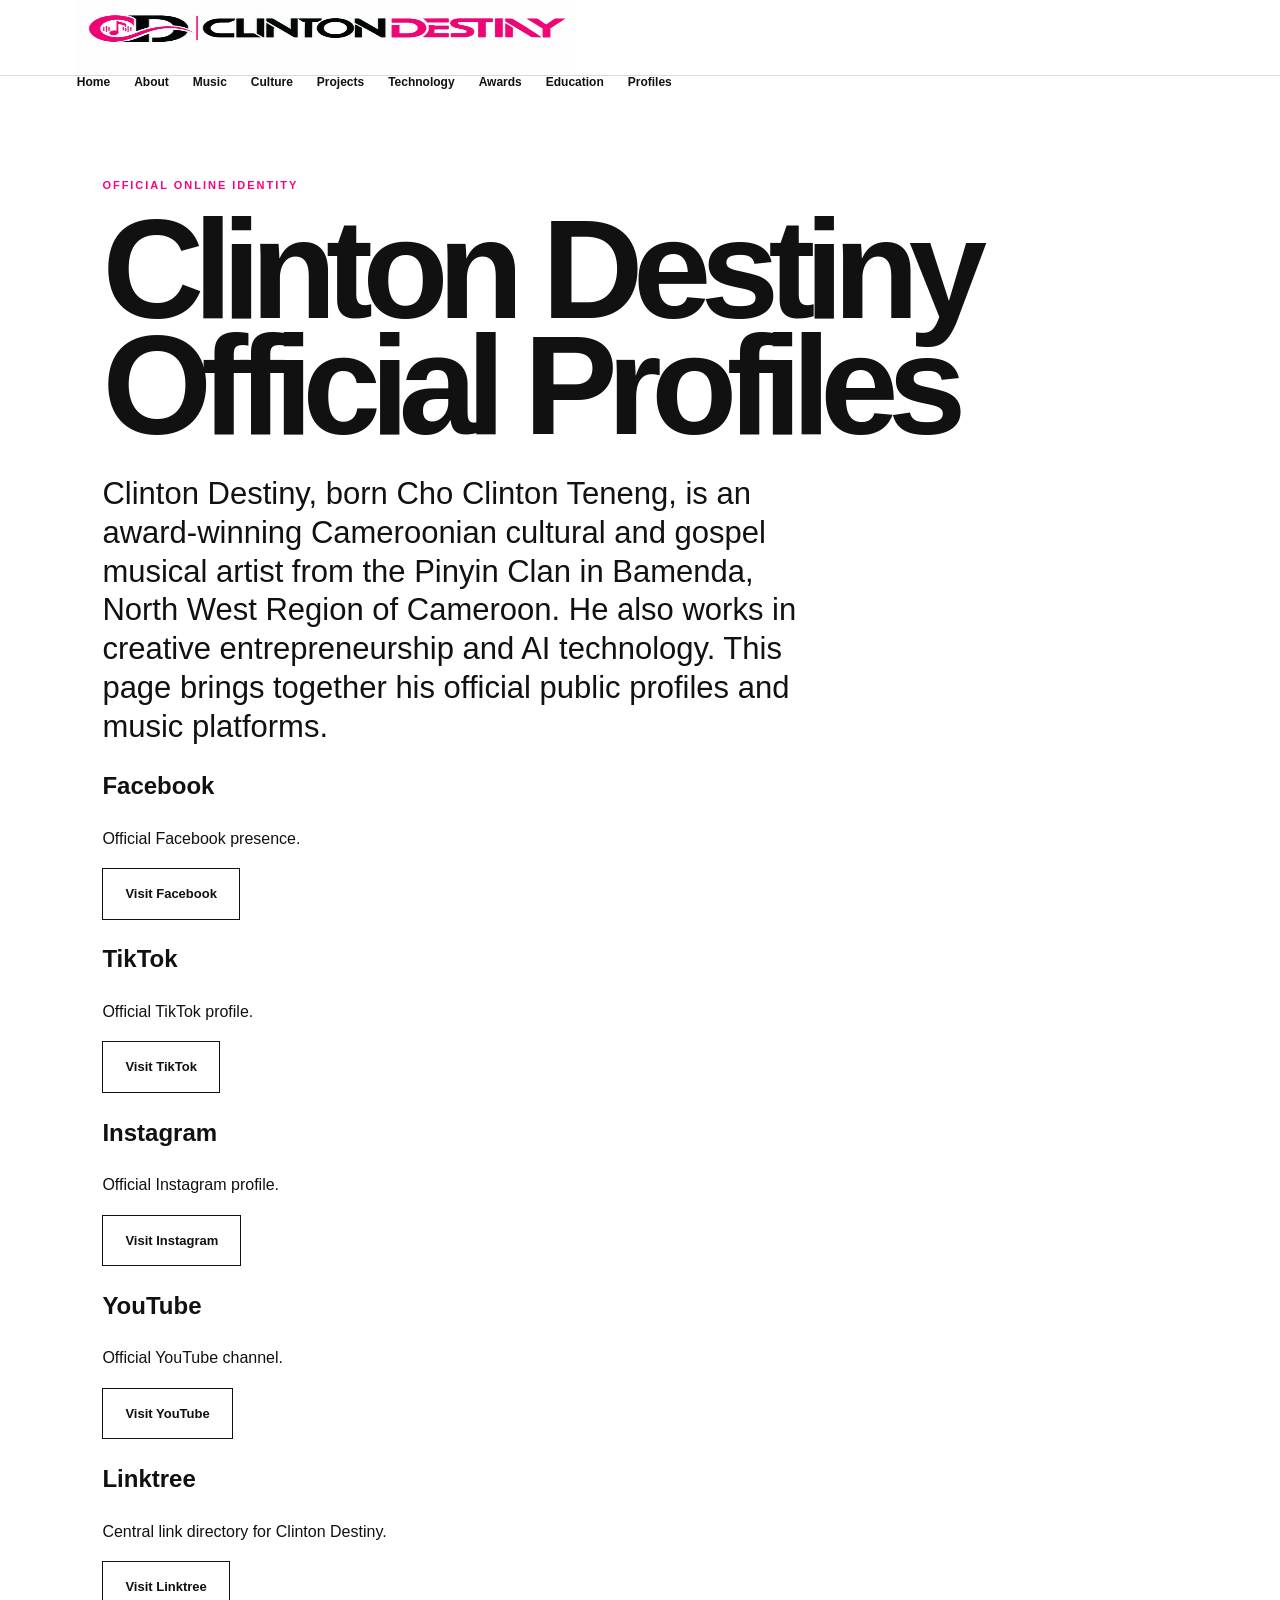
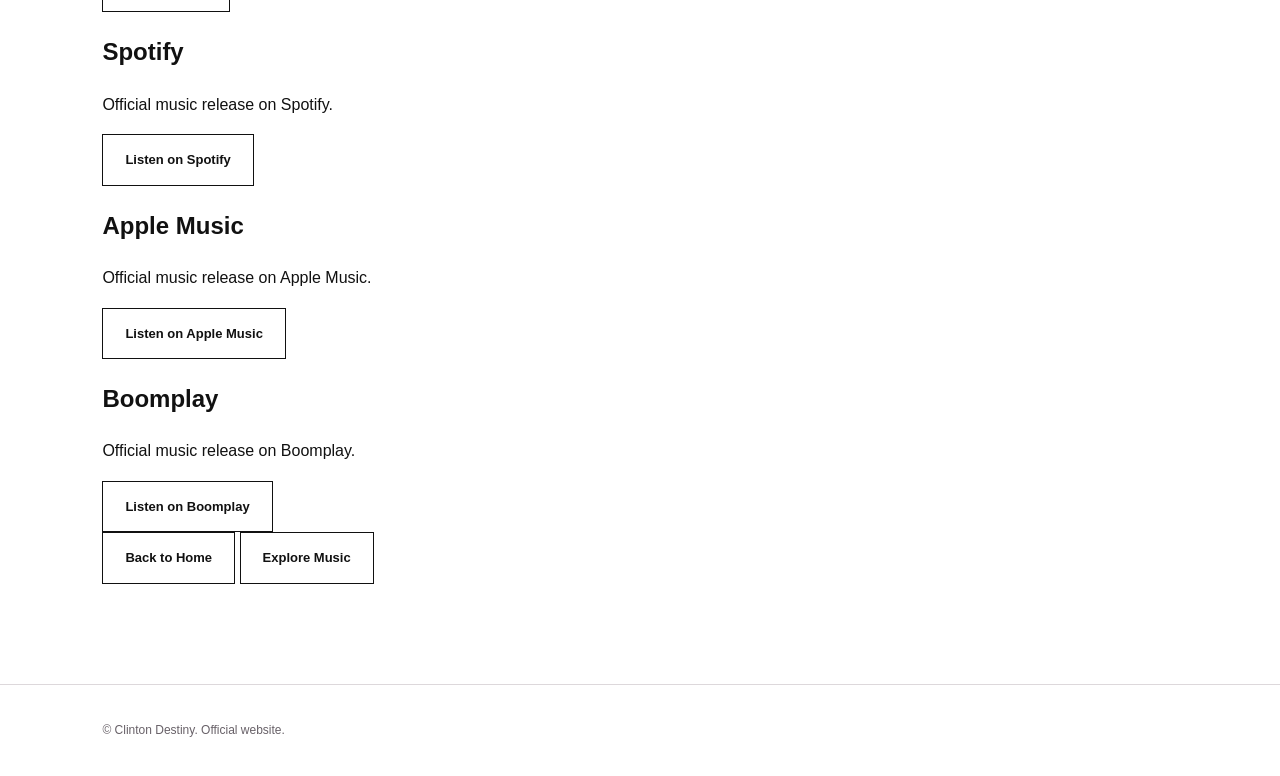
<file: profiles.html>
<!DOCTYPE html>
<html lang="en">
<head>
  <meta charset="UTF-8">
  <meta name="viewport" content="width=device-width, initial-scale=1.0">
  <title>Clinton Destiny | Official Profiles & Links</title>
  <meta name="description" content="Official online profiles, music platforms and verified links for Clinton Destiny, born Cho Clinton Teneng, is an award-winning Cameroonian cultural and gospel musical artist from the Pinyin Clan in Bamenda, North West Region of Cameroon.">
  <meta name="author" content="Clinton Destiny">
  <meta name="robots" content="index, follow, max-image-preview:large, max-snippet:-1, max-video-preview:-1">
  <meta name="googlebot" content="index, follow, max-image-preview:large, max-snippet:-1, max-video-preview:-1">
  <link rel="canonical" href="https://choclinton3-ai.github.io/clintondestiny.github.io/profiles.html">
  <meta property="og:title" content="Clinton Destiny | Official Profiles & Links">
  <meta property="og:description" content="Official online profiles, music platforms and verified links for Clinton Destiny.">
  <meta property="og:type" content="profile">
  <meta property="og:url" content="https://choclinton3-ai.github.io/clintondestiny.github.io/profiles.html">
  <meta property="og:image" content="https://choclinton3-ai.github.io/clintondestiny.github.io/file_00000000678c821283e40a0ce53c4927.jpg">
  <link rel="stylesheet" href="styles.css">
  <script type="application/ld+json">
  {
    "@context":"https://schema.org",
    "@type":"Person",
    "name":"Clinton Destiny",
    "alternateName":"Cho Clinton Teneng",
    "url":"https://choclinton3-ai.github.io/clintondestiny.github.io/",
    "sameAs":[
      "https://www.facebook.com/profile.php?id=61556082051792",
      "https://www.tiktok.com/@clintondestiny3",
      "https://www.instagram.com/clintondestinyofficial3",
      "https://www.youtube.com/@ClintonDestiny",
      "https://linktr.ee/clintondestiny",
      "https://open.spotify.com/album/2x3E6bNF00wiNWALQYVmuE",
      "https://www.boomplay.com/songs/194719403",
      "https://geo.music.apple.com/us/album/_/1787803895?i=1787803896"
    ]
  }
  </script>
</head>
<body>
  <header class="site-header">
    <div class="container header-inner">
      <a class="brand" href="index.html" aria-label="Clinton Destiny home">
        <img class="brand-logo" src="file_00000000678c821283e40a0ce53c4927.jpg" alt="Clinton Destiny">
      </a>
      <nav class="nav" aria-label="Primary navigation">
        <a href="index.html">Home</a>
        <a href="about.html">About</a>
        <a href="music.html">Music</a>
        <a href="culture.html">Culture</a>
        <a href="projects.html">Projects</a>
        <a href="technology.html">Technology</a>
        <a href="awards.html">Awards</a>
        <a href="education.html">Education</a>
        <a href="profiles.html" aria-current="page">Profiles</a>
      </nav>
    </div>
  </header>

  <main>
    <section class="section">
      <div class="container">
        <p class="eyebrow">OFFICIAL ONLINE IDENTITY</p>
        <h1>Clinton Destiny Official Profiles</h1>
        <p class="lead">Clinton Destiny, born Cho Clinton Teneng, is an award-winning Cameroonian cultural and gospel musical artist from the Pinyin Clan in Bamenda, North West Region of Cameroon. He also works in creative entrepreneurship and AI technology. This page brings together his official public profiles and music platforms.</p>

        <div class="grid">
          <article class="card">
            <h2>Facebook</h2>
            <p>Official Facebook presence.</p>
            <a class="button" href="https://www.facebook.com/profile.php?id=61556082051792" rel="me noopener" target="_blank">Visit Facebook</a>
          </article>

          <article class="card">
            <h2>TikTok</h2>
            <p>Official TikTok profile.</p>
            <a class="button" href="https://www.tiktok.com/@clintondestiny3" rel="me noopener" target="_blank">Visit TikTok</a>
          </article>

          <article class="card">
            <h2>Instagram</h2>
            <p>Official Instagram profile.</p>
            <a class="button" href="https://www.instagram.com/clintondestinyofficial3" rel="me noopener" target="_blank">Visit Instagram</a>
          </article>

          <article class="card">
            <h2>YouTube</h2>
            <p>Official YouTube channel.</p>
            <a class="button" href="https://www.youtube.com/@ClintonDestiny" rel="me noopener" target="_blank">Visit YouTube</a>
          </article>

          <article class="card">
            <h2>Linktree</h2>
            <p>Central link directory for Clinton Destiny.</p>
            <a class="button" href="https://linktr.ee/clintondestiny" rel="me noopener" target="_blank">Visit Linktree</a>
          </article>

          <article class="card">
            <h2>Spotify</h2>
            <p>Official music release on Spotify.</p>
            <a class="button" href="https://open.spotify.com/album/2x3E6bNF00wiNWALQYVmuE" rel="noopener" target="_blank">Listen on Spotify</a>
          </article>

          <article class="card">
            <h2>Apple Music</h2>
            <p>Official music release on Apple Music.</p>
            <a class="button" href="https://geo.music.apple.com/us/album/_/1787803895?i=1787803896" rel="noopener" target="_blank">Listen on Apple Music</a>
          </article>

          <article class="card">
            <h2>Boomplay</h2>
            <p>Official music release on Boomplay.</p>
            <a class="button" href="https://www.boomplay.com/songs/194719403" rel="noopener" target="_blank">Listen on Boomplay</a>
          </article>
        </div>

        <div class="section-actions">
          <a class="button button-outline" href="index.html">Back to Home</a>
          <a class="button button-outline" href="music.html">Explore Music</a>
        </div>
      </div>
    </section>
  </main>

  <footer class="site-footer">
    <div class="container">
      <p>© Clinton Destiny. Official website.</p>
    </div>
  </footer>
</body>
</html>
</file>
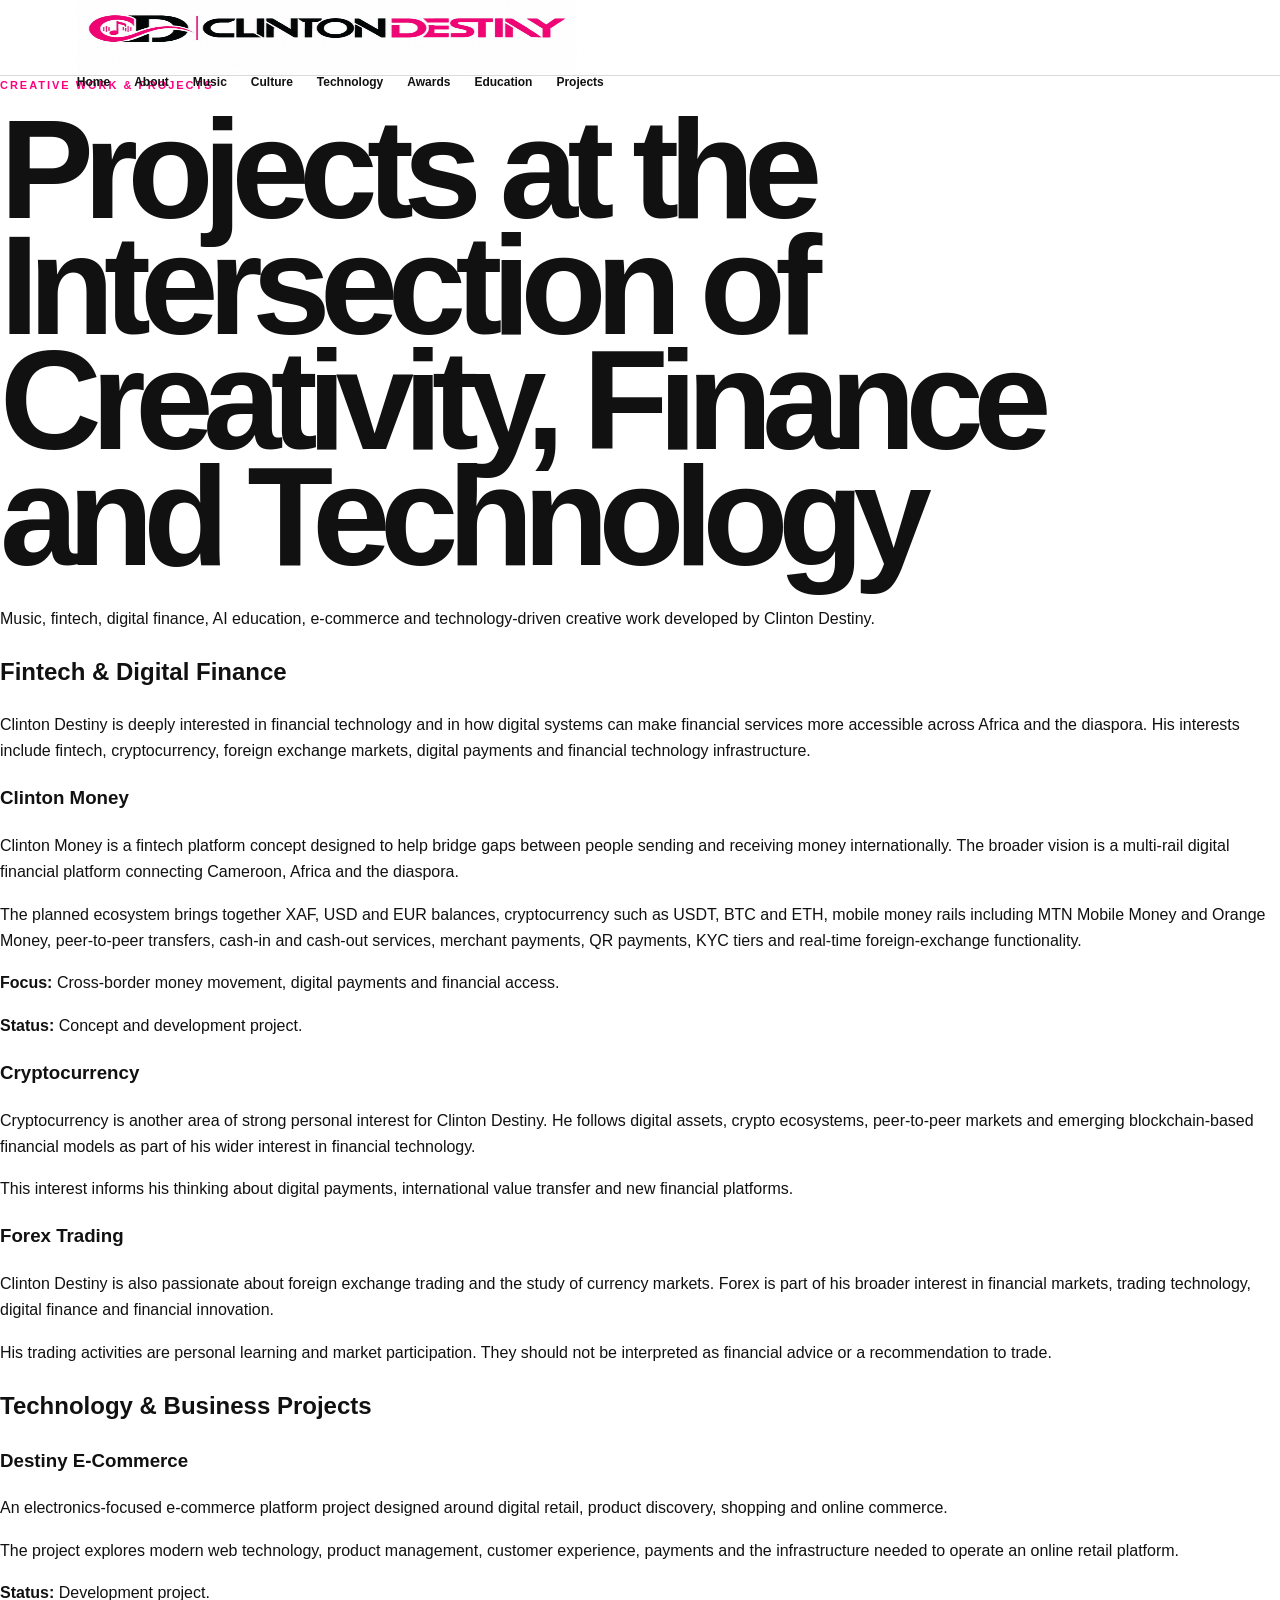
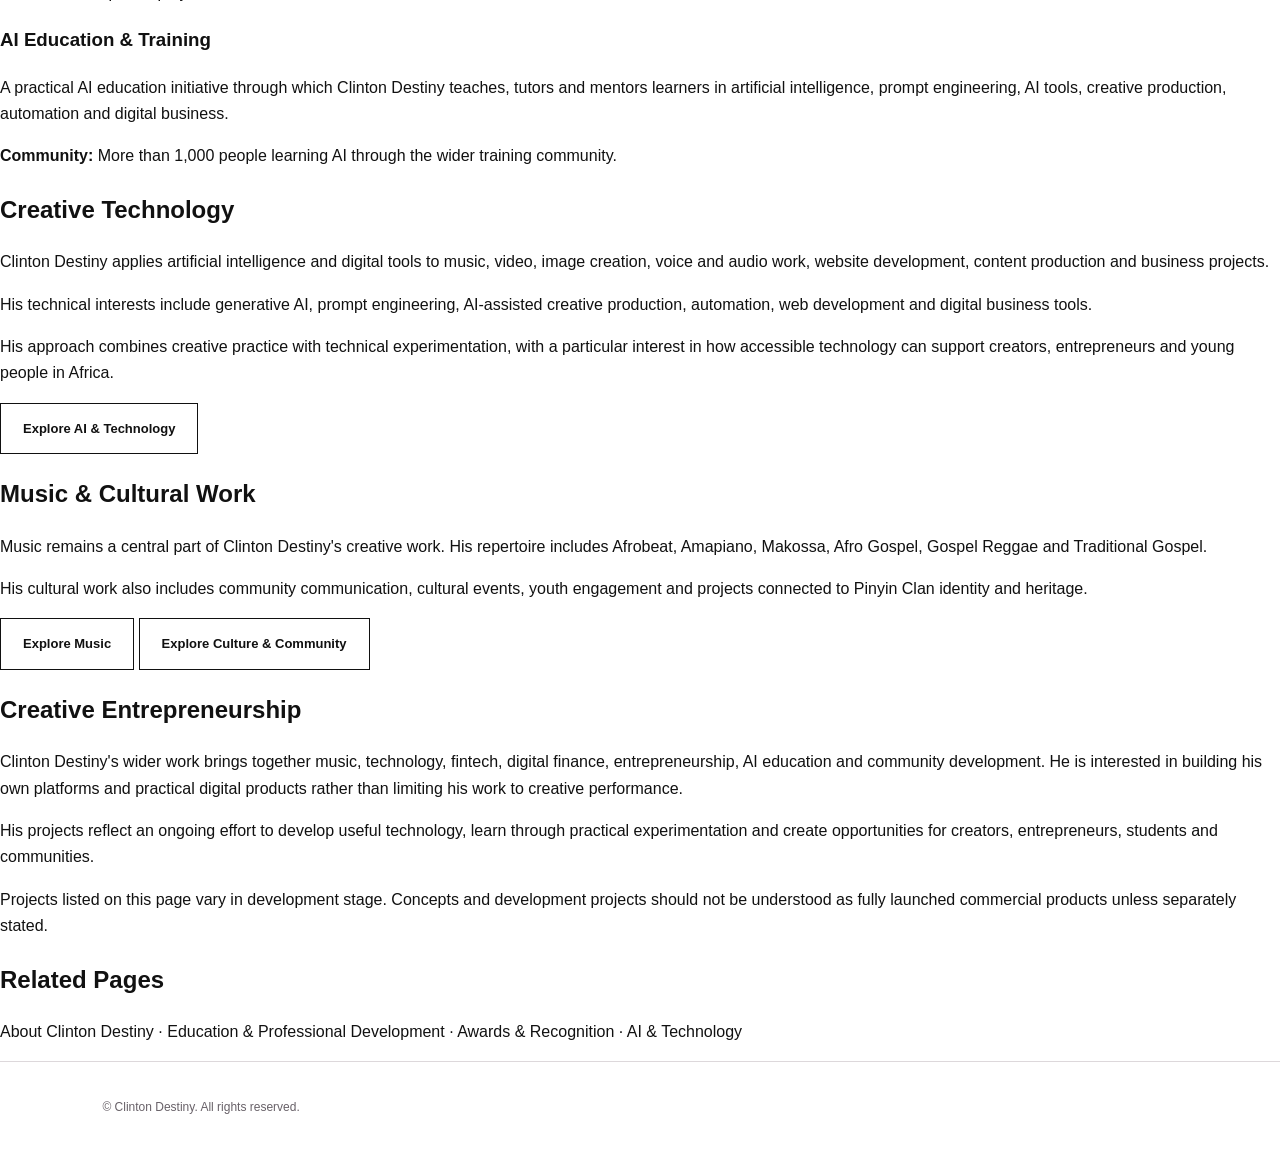
<file: projects.html>
<!DOCTYPE html>
<html lang="en">
<head>
  <meta charset="UTF-8">
  <meta name="viewport" content="width=device-width, initial-scale=1.0">
  <title>Clinton Destiny | Creative Work, Fintech & Technology Projects</title>
  <meta name="description" content="Creative, fintech, cryptocurrency, forex, e-commerce and AI projects by Clinton Destiny, including Clinton Money, Destiny E-Commerce and AI education.">
  <meta name="author" content="Clinton Destiny">
  <meta name="robots" content="index, follow">
  <meta name="googlebot" content="index, follow">
  <link rel="canonical" href="https://choclinton3-ai.github.io/clintondestiny.github.io/projects.html">
  <meta property="og:title" content="Clinton Destiny | Creative Work, Fintech & Technology Projects">
  <meta property="og:description" content="Creative, fintech, cryptocurrency, forex, e-commerce and AI projects by Clinton Destiny.">
  <meta property="og:type" content="profile">
  <meta property="og:url" content="https://choclinton3-ai.github.io/clintondestiny.github.io/projects.html">
  <meta name="twitter:card" content="summary">
  <meta name="twitter:title" content="Clinton Destiny | Creative Work, Fintech & Technology Projects">
  <meta name="twitter:description" content="Creative, fintech, cryptocurrency, forex, e-commerce and AI projects by Clinton Destiny.">
  <link rel="stylesheet" href="styles.css">
  <script type="application/ld+json">
  {
    "@context":"https://schema.org",
    "@type":"Person",
    "name":"Clinton Destiny",
    "alternateName":"Cho Clinton Teneng",
    "url":"https://choclinton3-ai.github.io/clintondestiny.github.io/",
    "jobTitle":"Musician and Creative Entrepreneur",
    "knowsAbout":[
      "Music",
      "Creative Entrepreneurship",
      "Artificial Intelligence",
      "Prompt Engineering",
      "Fintech",
      "Cryptocurrency",
      "Foreign Exchange",
      "Digital Business",
      "E-commerce",
      "Community Education"
    ]
  }
  </script>
</head>
<body>
<header class="site-header">
  <div class="container nav-wrap">
    <a class="brand" href="index.html" aria-label="Clinton Destiny home">
      <img class="brand-logo" src="file_00000000678c821283e40a0ce53c4927.jpg" alt="Clinton Destiny">
    </a>
    <nav class="main-nav" aria-label="Main navigation">
      <a href="index.html">Home</a>
      <a href="about.html">About</a>
      <a href="music.html">Music</a>
      <a href="culture.html">Culture</a>
      <a href="technology.html">Technology</a>
      <a href="awards.html">Awards</a>
      <a href="education.html">Education</a>
      <a href="projects.html" aria-current="page">Projects</a>
    </nav>
  </div>
</header>

<main>
  <section class="page-hero">
    <div class="container">
      <p class="eyebrow">CREATIVE WORK & PROJECTS</p>
      <h1>Projects at the Intersection of Creativity, Finance and Technology</h1>
      <p>Music, fintech, digital finance, AI education, e-commerce and technology-driven creative work developed by Clinton Destiny.</p>
    </div>
  </section>

  <section class="content-section">
    <div class="container">
      <h2>Fintech & Digital Finance</h2>
      <p>Clinton Destiny is deeply interested in financial technology and in how digital systems can make financial services more accessible across Africa and the diaspora. His interests include fintech, cryptocurrency, foreign exchange markets, digital payments and financial technology infrastructure.</p>

      <div class="card-grid">
        <article class="card">
          <h3>Clinton Money</h3>
          <p>Clinton Money is a fintech platform concept designed to help bridge gaps between people sending and receiving money internationally. The broader vision is a multi-rail digital financial platform connecting Cameroon, Africa and the diaspora.</p>
          <p>The planned ecosystem brings together XAF, USD and EUR balances, cryptocurrency such as USDT, BTC and ETH, mobile money rails including MTN Mobile Money and Orange Money, peer-to-peer transfers, cash-in and cash-out services, merchant payments, QR payments, KYC tiers and real-time foreign-exchange functionality.</p>
          <p><strong>Focus:</strong> Cross-border money movement, digital payments and financial access.</p>
          <p><strong>Status:</strong> Concept and development project.</p>
        </article>

        <article class="card">
          <h3>Cryptocurrency</h3>
          <p>Cryptocurrency is another area of strong personal interest for Clinton Destiny. He follows digital assets, crypto ecosystems, peer-to-peer markets and emerging blockchain-based financial models as part of his wider interest in financial technology.</p>
          <p>This interest informs his thinking about digital payments, international value transfer and new financial platforms.</p>
        </article>

        <article class="card">
          <h3>Forex Trading</h3>
          <p>Clinton Destiny is also passionate about foreign exchange trading and the study of currency markets. Forex is part of his broader interest in financial markets, trading technology, digital finance and financial innovation.</p>
          <p>His trading activities are personal learning and market participation. They should not be interpreted as financial advice or a recommendation to trade.</p>
        </article>
      </div>
    </div>
  </section>

  <section class="content-section soft-section">
    <div class="container">
      <h2>Technology & Business Projects</h2>
      <div class="card-grid">
        <article class="card">
          <h3>Destiny E-Commerce</h3>
          <p>An electronics-focused e-commerce platform project designed around digital retail, product discovery, shopping and online commerce.</p>
          <p>The project explores modern web technology, product management, customer experience, payments and the infrastructure needed to operate an online retail platform.</p>
          <p><strong>Status:</strong> Development project.</p>
        </article>

        <article class="card">
          <h3>AI Education & Training</h3>
          <p>A practical AI education initiative through which Clinton Destiny teaches, tutors and mentors learners in artificial intelligence, prompt engineering, AI tools, creative production, automation and digital business.</p>
          <p><strong>Community:</strong> More than 1,000 people learning AI through the wider training community.</p>
        </article>
      </div>
    </div>
  </section>

  <section class="content-section">
    <div class="container">
      <h2>Creative Technology</h2>
      <p>Clinton Destiny applies artificial intelligence and digital tools to music, video, image creation, voice and audio work, website development, content production and business projects.</p>
      <p>His technical interests include generative AI, prompt engineering, AI-assisted creative production, automation, web development and digital business tools.</p>
      <p>His approach combines creative practice with technical experimentation, with a particular interest in how accessible technology can support creators, entrepreneurs and young people in Africa.</p>
      <a class="button" href="technology.html">Explore AI & Technology</a>
    </div>
  </section>

  <section class="content-section soft-section">
    <div class="container">
      <h2>Music & Cultural Work</h2>
      <p>Music remains a central part of Clinton Destiny's creative work. His repertoire includes Afrobeat, Amapiano, Makossa, Afro Gospel, Gospel Reggae and Traditional Gospel.</p>
      <p>His cultural work also includes community communication, cultural events, youth engagement and projects connected to Pinyin Clan identity and heritage.</p>
      <a class="button" href="music.html">Explore Music</a>
      <a class="button" href="culture.html">Explore Culture & Community</a>
    </div>
  </section>

  <section class="content-section">
    <div class="container">
      <h2>Creative Entrepreneurship</h2>
      <p>Clinton Destiny's wider work brings together music, technology, fintech, digital finance, entrepreneurship, AI education and community development. He is interested in building his own platforms and practical digital products rather than limiting his work to creative performance.</p>
      <p>His projects reflect an ongoing effort to develop useful technology, learn through practical experimentation and create opportunities for creators, entrepreneurs, students and communities.</p>
      <p>Projects listed on this page vary in development stage. Concepts and development projects should not be understood as fully launched commercial products unless separately stated.</p>
    </div>
  </section>

  <section class="content-section soft-section">
    <div class="container">
      <h2>Related Pages</h2>
      <p><a href="about.html">About Clinton Destiny</a> · <a href="education.html">Education & Professional Development</a> · <a href="awards.html">Awards & Recognition</a> · <a href="technology.html">AI & Technology</a></p>
    </div>
  </section>
</main>

<footer class="site-footer">
  <div class="container">
    <p>© Clinton Destiny. All rights reserved.</p>
  </div>
</footer>
</body>
</html>
</file>
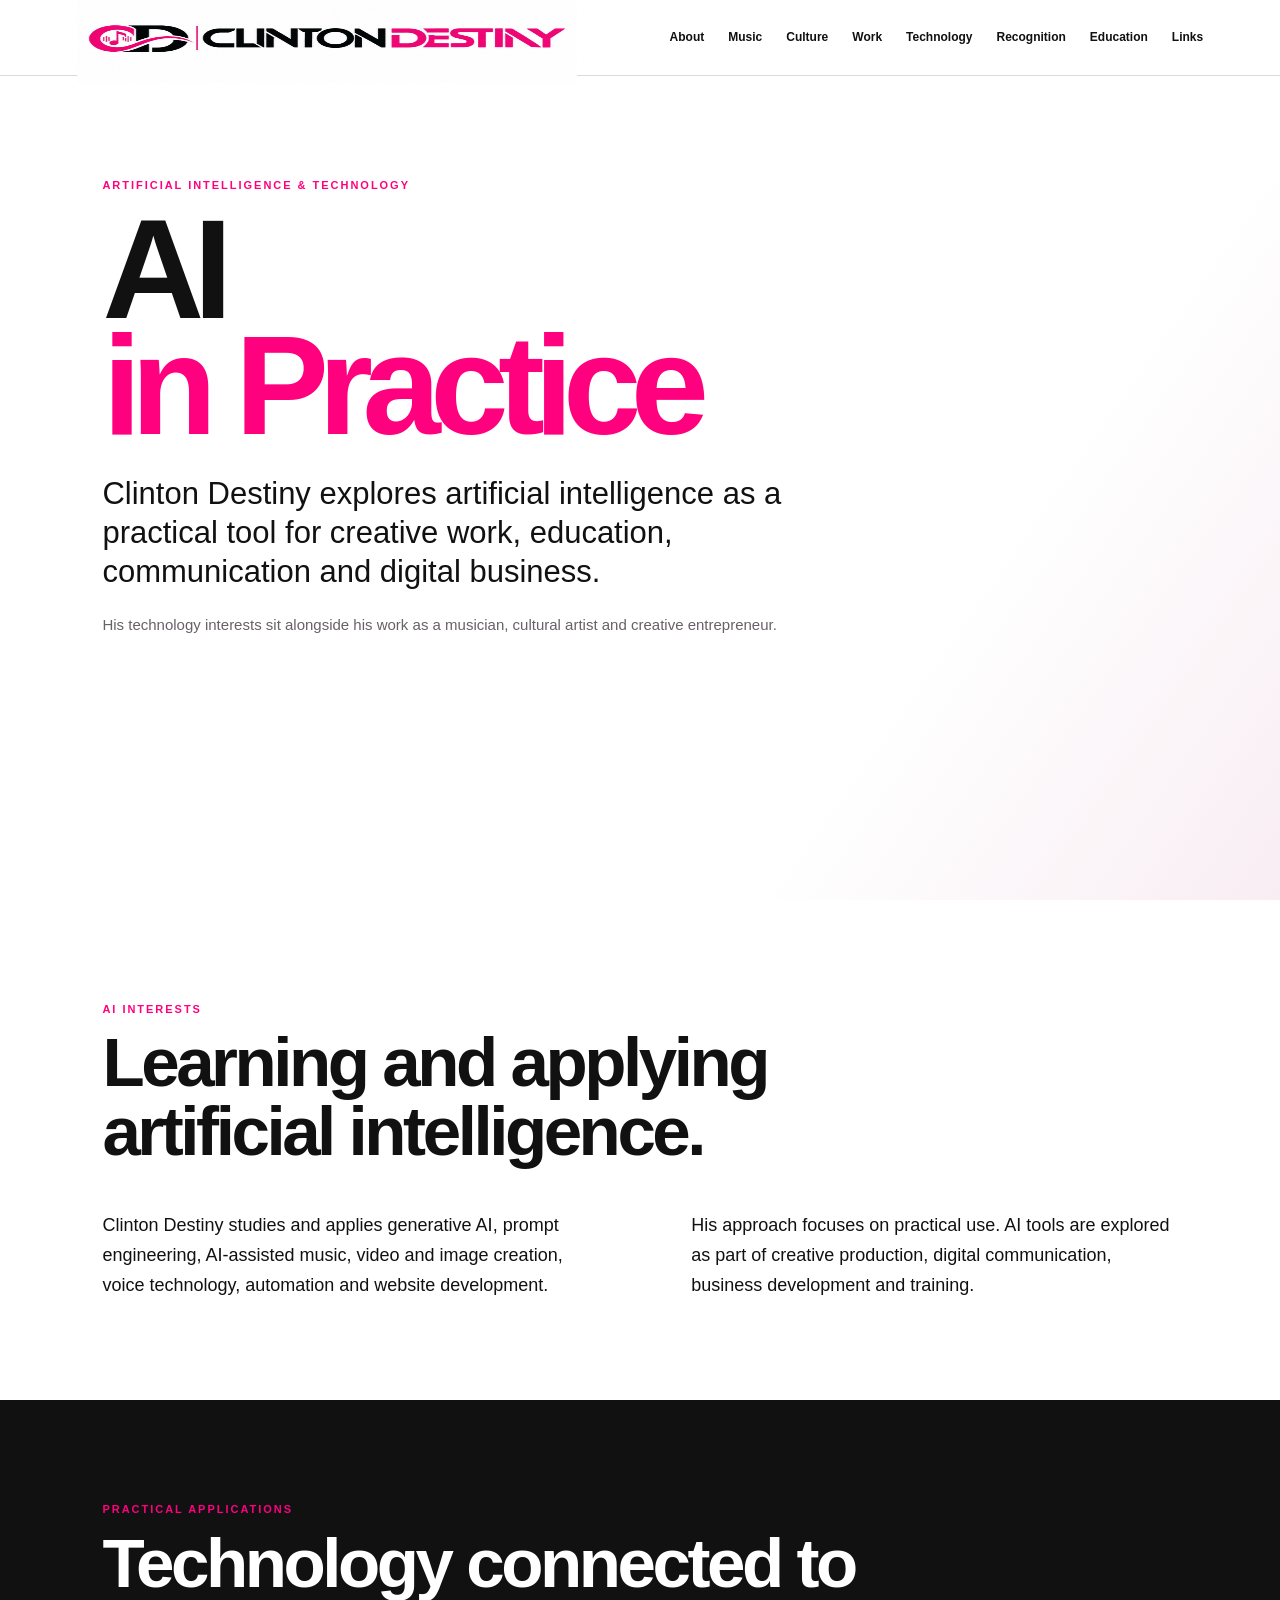
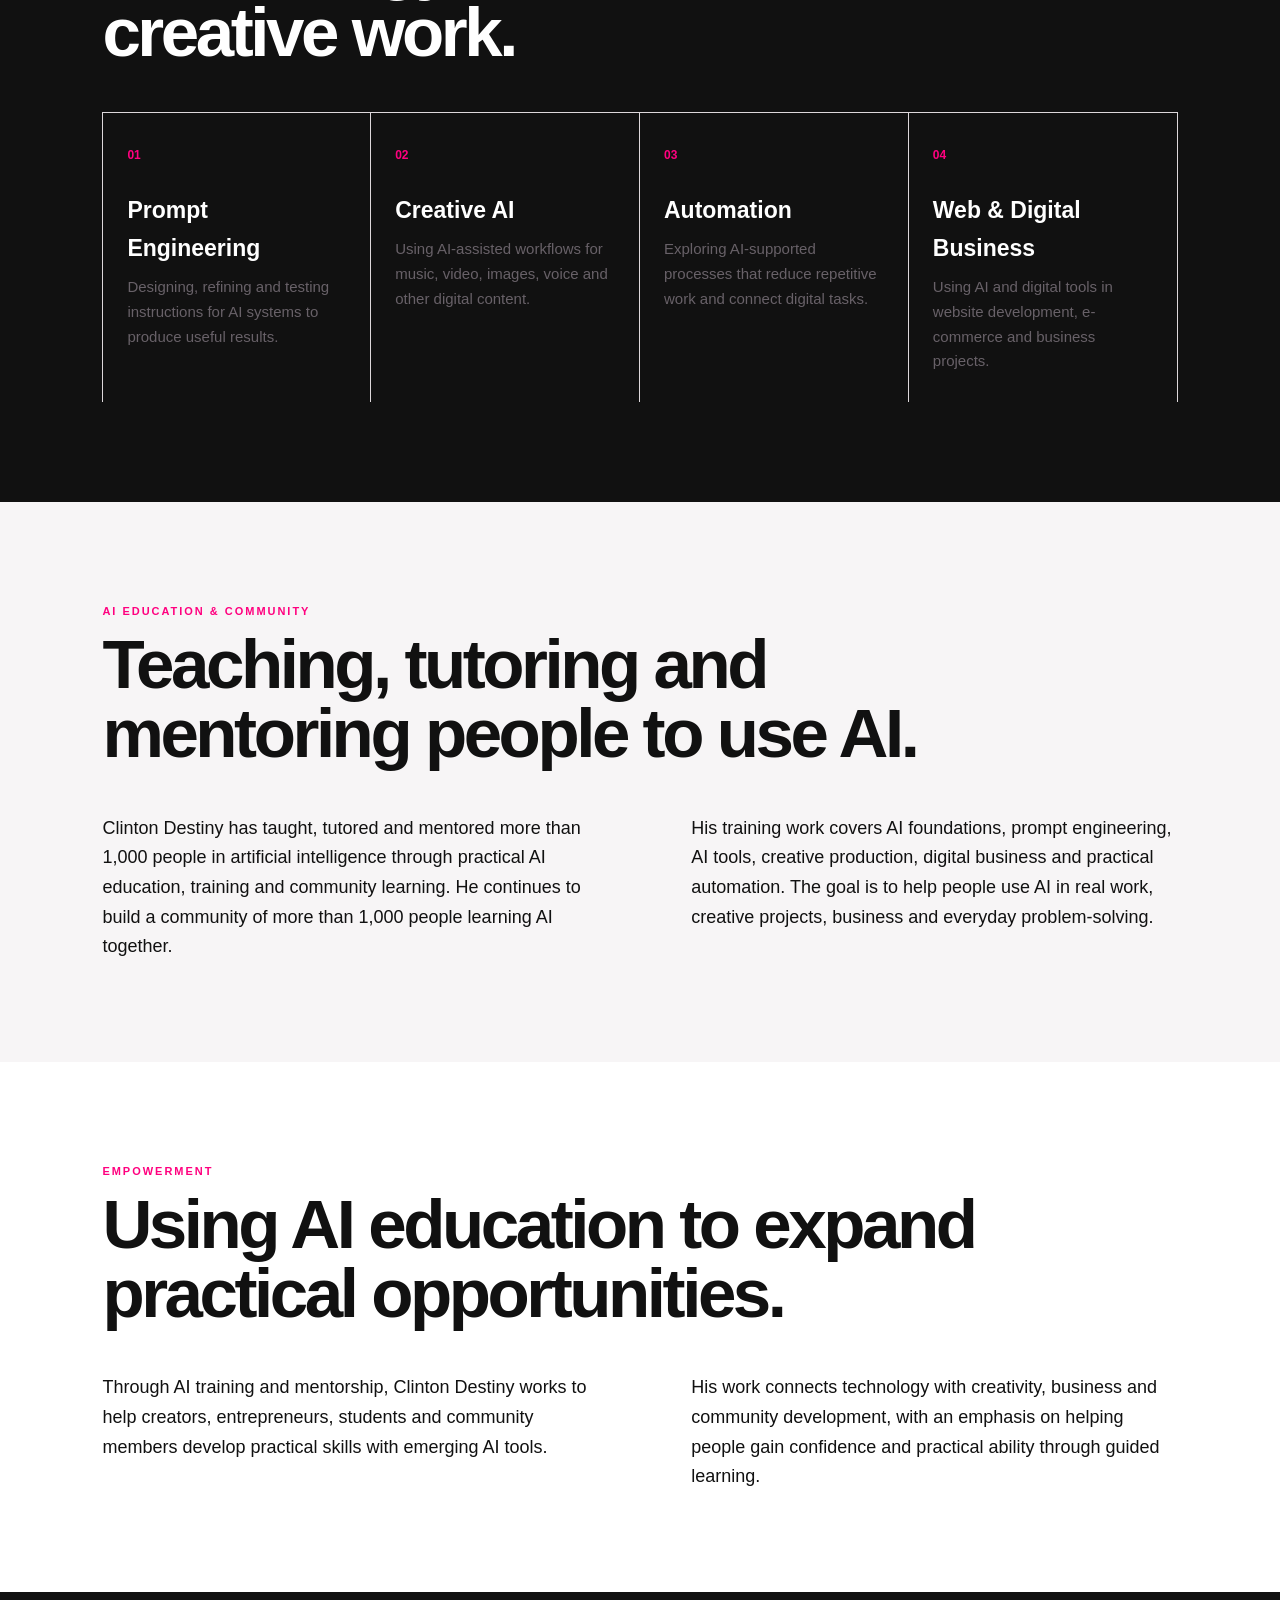
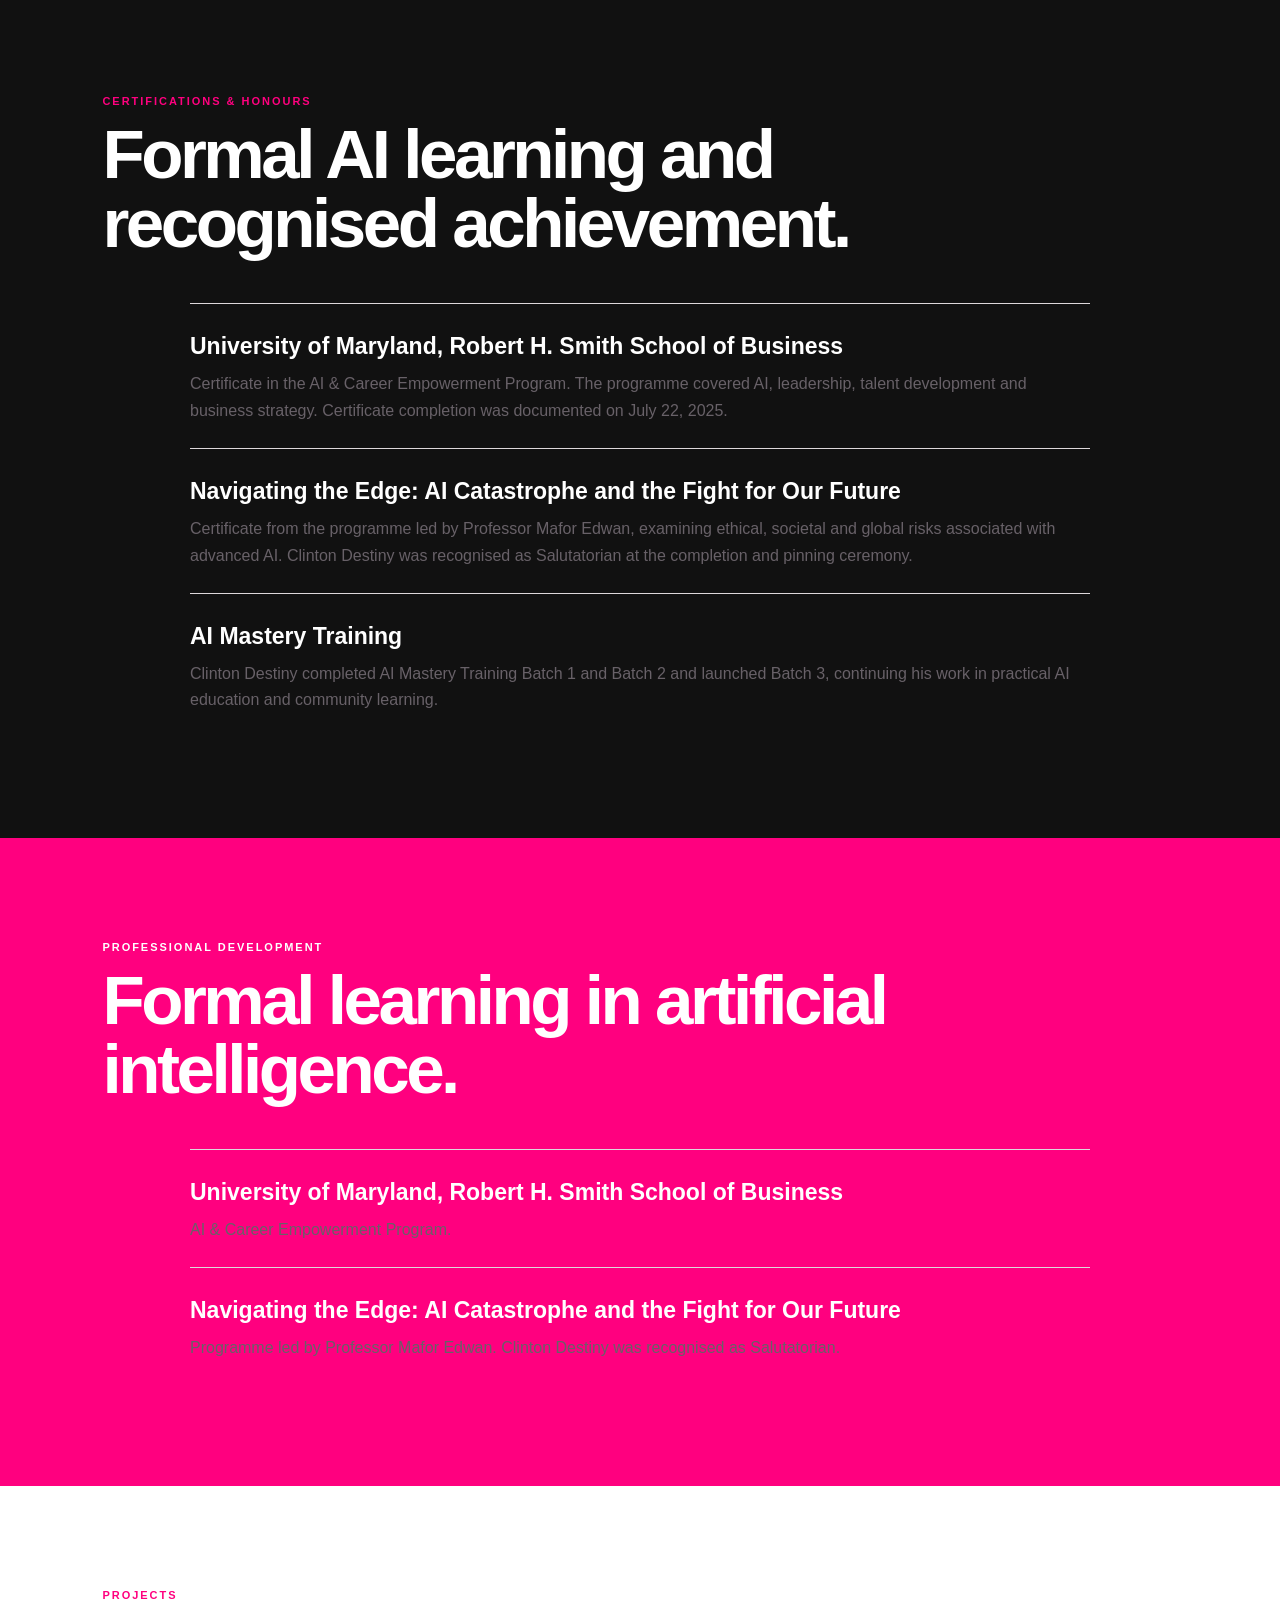
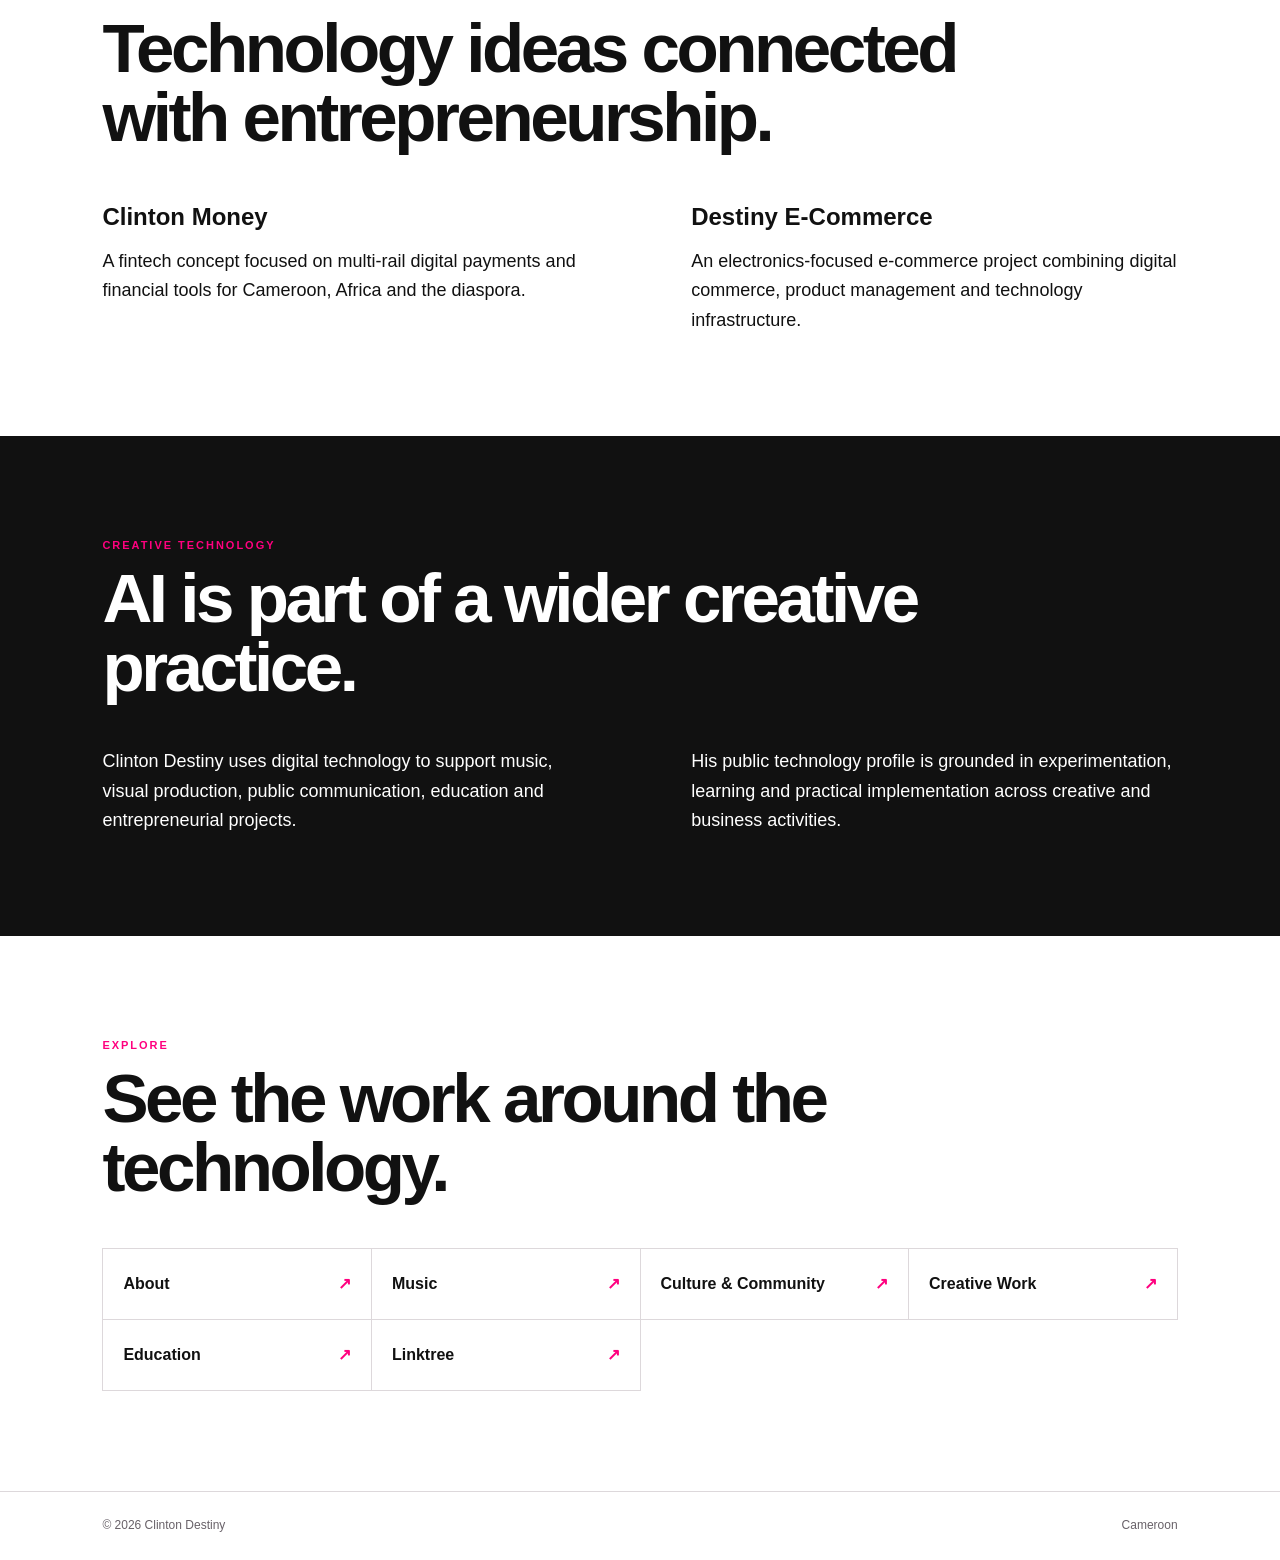
<file: technology.html>
<!doctype html>
<html lang="en">
<head>
<meta charset="utf-8"><meta name="viewport" content="width=device-width, initial-scale=1">
<meta name="description" content="Clinton Destiny and artificial intelligence. Explore his work in AI education, prompt engineering, generative AI, AI-assisted music, video, image and voice creation, automation, website development and digital business tools.">
<meta name="author" content="Clinton Destiny">
<meta name="robots" content="index, follow, max-image-preview:large, max-snippet:-1, max-video-preview:-1">
<meta name="theme-color" content="#111111"><meta name="referrer" content="strict-origin-when-cross-origin">
<link rel="canonical" href="https://choclinton3-ai.github.io/clintondestiny.github.io/technology.html">
<meta property="og:site_name" content="Clinton Destiny Official">
<meta property="og:title" content="Clinton Destiny | Artificial Intelligence & Technology">
<meta property="og:description" content="Clinton Destiny's work and interests in artificial intelligence, prompt engineering, creative AI, automation, website development and digital business tools.">
<meta property="og:type" content="profile"><meta property="og:url" content="https://choclinton3-ai.github.io/clintondestiny.github.io/technology.html">
<meta name="twitter:card" content="summary"><meta name="twitter:title" content="Clinton Destiny | Artificial Intelligence & Technology"><meta name="twitter:description" content="Clinton Destiny's AI and technology interests, training and practical creative applications.">
<title>Clinton Destiny | Artificial Intelligence & Technology</title>
<link rel="stylesheet" href="styles.css">
<script type="application/ld+json">
{"@context":"https://schema.org","@type":"Person","name":"Clinton Destiny","alternateName":"Cho Clinton Teneng","description":"Cameroonian musician, creative entrepreneur and AI technology enthusiast exploring practical applications of artificial intelligence in creative work, education and digital business.","url":"https://choclinton3-ai.github.io/clintondestiny.github.io/technology.html","mainEntityOfPage":"https://choclinton3-ai.github.io/clintondestiny.github.io/technology.html","jobTitle":"Musician, Creative Entrepreneur and Digital Creator","nationality":"Cameroonian","knowsAbout":["Artificial intelligence","Generative AI","Prompt engineering","AI-assisted music","AI-assisted video creation","AI-assisted image creation","AI voice technology","Automation","Website development","Digital business tools","AI education"],"sameAs":["https://www.facebook.com/profile.php?id=61556082051792","https://www.tiktok.com/@clintondestiny3","https://www.instagram.com/clintondestinyofficial3","https://www.youtube.com/@ClintonDestiny","https://linktr.ee/clintondestiny"]}
</script>
</head>
<body>
<header class="site-header"><a class="brand" href="index.html" aria-label="Clinton Destiny home"><img class="brand-logo" src="file_00000000678c821283e40a0ce53c4927.jpg" alt="Clinton Destiny logo"></a><button class="menu" aria-label="Open navigation" aria-expanded="false" onclick="document.body.classList.toggle('nav-open');this.setAttribute('aria-expanded',document.body.classList.contains('nav-open'))">☰</button><nav aria-label="Main navigation"><a href="about.html">About</a><a href="music.html">Music</a><a href="culture.html">Culture</a><a href="index.html#work">Work</a><a href="technology.html">Technology</a><a href="index.html#recognition">Recognition</a><a href="index.html#education">Education</a><a href="index.html#links">Links</a></nav></header>
<main id="top">
<section class="hero"><div class="hero-copy"><p class="eyebrow">ARTIFICIAL INTELLIGENCE & TECHNOLOGY</p><h1>AI<br><span>in Practice</span></h1><p class="lead">Clinton Destiny explores artificial intelligence as a practical tool for creative work, education, communication and digital business.</p><p class="hero-note">His technology interests sit alongside his work as a musician, cultural artist and creative entrepreneur.</p></div></section>
<section class="section"><div class="section-heading"><p class="section-label">AI INTERESTS</p><h2>Learning and applying artificial intelligence.</h2></div><div class="two-col"><p>Clinton Destiny studies and applies generative AI, prompt engineering, AI-assisted music, video and image creation, voice technology, automation and website development.</p><p>His approach focuses on practical use. AI tools are explored as part of creative production, digital communication, business development and training.</p></div></section>
<section class="section dark"><div class="section-heading"><p class="section-label">PRACTICAL APPLICATIONS</p><h2>Technology connected to creative work.</h2></div><div class="work-grid"><article><span>01</span><h3>Prompt Engineering</h3><p>Designing, refining and testing instructions for AI systems to produce useful results.</p></article><article><span>02</span><h3>Creative AI</h3><p>Using AI-assisted workflows for music, video, images, voice and other digital content.</p></article><article><span>03</span><h3>Automation</h3><p>Exploring AI-supported processes that reduce repetitive work and connect digital tasks.</p></article><article><span>04</span><h3>Web & Digital Business</h3><p>Using AI and digital tools in website development, e-commerce and business projects.</p></article></div></section>
<section class="section soft"><div class="section-heading"><p class="section-label">AI EDUCATION & COMMUNITY</p><h2>Teaching, tutoring and mentoring people to use AI.</h2></div><div class="two-col"><p>Clinton Destiny has taught, tutored and mentored more than 1,000 people in artificial intelligence through practical AI education, training and community learning. He continues to build a community of more than 1,000 people learning AI together.</p><p>His training work covers AI foundations, prompt engineering, AI tools, creative production, digital business and practical automation. The goal is to help people use AI in real work, creative projects, business and everyday problem-solving.</p></div></section>
<section class="section"><div class="section-heading"><p class="section-label">EMPOWERMENT</p><h2>Using AI education to expand practical opportunities.</h2></div><div class="two-col"><p>Through AI training and mentorship, Clinton Destiny works to help creators, entrepreneurs, students and community members develop practical skills with emerging AI tools.</p><p>His work connects technology with creativity, business and community development, with an emphasis on helping people gain confidence and practical ability through guided learning.</p></div></section>
<section class="section dark"><div class="section-heading"><p class="section-label">CERTIFICATIONS & HONOURS</p><h2>Formal AI learning and recognised achievement.</h2></div><div class="education-list"><article><h3>University of Maryland, Robert H. Smith School of Business</h3><p>Certificate in the AI & Career Empowerment Program. The programme covered AI, leadership, talent development and business strategy. Certificate completion was documented on July 22, 2025.</p></article><article><h3>Navigating the Edge: AI Catastrophe and the Fight for Our Future</h3><p>Certificate from the programme led by Professor Mafor Edwan, examining ethical, societal and global risks associated with advanced AI. Clinton Destiny was recognised as Salutatorian at the completion and pinning ceremony.</p></article><article><h3>AI Mastery Training</h3><p>Clinton Destiny completed AI Mastery Training Batch 1 and Batch 2 and launched Batch 3, continuing his work in practical AI education and community learning.</p></article></div></section>
<section class="section pink"><div class="section-heading"><p class="section-label">PROFESSIONAL DEVELOPMENT</p><h2>Formal learning in artificial intelligence.</h2></div><div class="education-list"><article><h3>University of Maryland, Robert H. Smith School of Business</h3><p>AI & Career Empowerment Program.</p></article><article><h3>Navigating the Edge: AI Catastrophe and the Fight for Our Future</h3><p>Programme led by Professor Mafor Edwan. Clinton Destiny was recognised as Salutatorian.</p></article></div></section>
<section class="section"><div class="section-heading"><p class="section-label">PROJECTS</p><h2>Technology ideas connected with entrepreneurship.</h2></div><div class="two-col"><div><h3>Clinton Money</h3><p>A fintech concept focused on multi-rail digital payments and financial tools for Cameroon, Africa and the diaspora.</p></div><div><h3>Destiny E-Commerce</h3><p>An electronics-focused e-commerce project combining digital commerce, product management and technology infrastructure.</p></div></div></section>
<section class="section dark"><div class="section-heading"><p class="section-label">CREATIVE TECHNOLOGY</p><h2>AI is part of a wider creative practice.</h2></div><div class="two-col"><p>Clinton Destiny uses digital technology to support music, visual production, public communication, education and entrepreneurial projects.</p><p>His public technology profile is grounded in experimentation, learning and practical implementation across creative and business activities.</p></div></section>
<section class="section links-section"><div class="section-heading"><p class="section-label">EXPLORE</p><h2>See the work around the technology.</h2></div><div class="links-grid"><a href="about.html">About <span>↗</span></a><a href="music.html">Music <span>↗</span></a><a href="culture.html">Culture & Community <span>↗</span></a><a href="index.html#work">Creative Work <span>↗</span></a><a href="index.html#education">Education <span>↗</span></a><a href="https://linktr.ee/clintondestiny" target="_blank" rel="noopener">Linktree <span>↗</span></a></div></section>
</main><footer><span>© <span id="year"></span> Clinton Destiny</span><span>Cameroon</span></footer><script src="script.js"></script></body></html>
</file>
<file: styles.css>
:root{--pink:#ff007f;--black:#111;--white:#fff;--soft:#f7f5f6;--line:#ddd8db;--muted:#686168}
*{box-sizing:border-box}
html{scroll-behavior:smooth}
body{margin:0;font-family:Arial,Helvetica,sans-serif;color:var(--black);background:#fff;line-height:1.65}
a{color:inherit;text-decoration:none}
.site-header{height:76px;display:flex;align-items:center;justify-content:space-between;padding:0 6vw;border-bottom:1px solid var(--line);background:rgba(255,255,255,.97);position:sticky;top:0;z-index:50}
.brand{display:flex;align-items:center;justify-content:flex-start;width:500px;height:90px;flex:0 0 500px;overflow:hidden}.brand-logo{display:block;width:500px;height:90px;object-fit:fill}.brand:focus-visible{outline:2px solid var(--pink);outline-offset:4px}
.brand b{color:var(--pink)}
.site-header nav{display:flex;gap:24px;font-size:12px;font-weight:700}
.site-header nav a:hover{color:var(--pink)}
.menu{display:none;border:0;background:none;font-size:28px;line-height:1;padding:4px;cursor:pointer}
.hero{display:block;min-height:calc(100vh - 76px);padding:100px 8vw 110px;background:linear-gradient(125deg,#fff 0%,#fff 72%,#f8edf3 100%)}
.hero-copy{max-width:900px}
.eyebrow,.section-label,.small{margin:0;color:var(--pink);font-size:11px;font-weight:800;letter-spacing:.18em}
h1{font-size:clamp(72px,11vw,150px);line-height:.82;letter-spacing:-.075em;margin:18px 0 32px}
h1 span{color:var(--pink)}
.lead{font-size:clamp(22px,2.5vw,31px);line-height:1.25;max-width:700px;margin:0}
.hero-note{max-width:720px;color:var(--muted);font-size:15px;margin:22px 0 0}
.hero-actions{display:flex;gap:12px;margin-top:34px;flex-wrap:wrap}
.button{display:inline-block;padding:14px 22px;border:1px solid var(--black);font-weight:700;font-size:13px}
.button.primary{background:var(--pink);color:#fff;border-color:var(--pink)}
.button.secondary{background:#fff}
.section{padding:100px 8vw}
.section.dark{background:var(--black);color:#fff}
.section.pink{background:var(--pink);color:#fff}
.section.pink .section-label{color:#fff}
.section.soft{background:var(--soft)}
.section-heading{max-width:1200px;margin:0 auto 45px}
.section-heading h2{font-size:clamp(42px,5.4vw,78px);line-height:1;letter-spacing:-.05em;max-width:900px;margin:10px 0 0}
.two-col{display:grid;grid-template-columns:1fr 1fr;gap:8vw;max-width:1200px;margin:auto}
.two-col>p,.two-col>div>p{font-size:18px;margin:0}
.two-col h3{font-size:24px;margin:0 0 10px}
.tags{display:flex;flex-wrap:wrap;gap:8px;margin-top:28px}
.tags span{border:1px solid currentColor;padding:7px 11px;font-size:12px}
.music-list{display:grid;gap:28px}
.music-list article{border-top:1px solid rgba(255,255,255,.25);padding-top:20px}
.music-list h3{font-size:28px;margin:5px 0}
.music-list p{margin:0;color:#d7d2d5}
.work-grid{display:grid;grid-template-columns:repeat(4,1fr);max-width:1200px;margin:auto;border-top:1px solid var(--line)}
.work-grid article{padding:28px 24px;border-right:1px solid var(--line)}
.work-grid article:first-child{border-left:1px solid var(--line)}
.work-grid span{color:var(--pink);font-weight:800;font-size:12px}
.work-grid h3{font-size:23px;margin:25px 0 7px}
.work-grid p{color:var(--muted);font-size:15px;margin:0}
.section.pink .two-col p{color:#fff}
.award-grid{display:grid;grid-template-columns:repeat(3,1fr);gap:0;max-width:1200px;margin:auto;border-top:1px solid #333;border-left:1px solid #333}
.award-grid div{padding:25px;border-right:1px solid #333;border-bottom:1px solid #333;min-height:120px}
.award-grid strong{display:block;font-size:20px}
.award-grid span{display:block;color:#bdb7bb;margin-top:8px;font-size:14px}
.quiet{max-width:800px;margin:40px auto 0;color:#aaa;font-size:12px}
.education-list{max-width:900px;margin:auto}
.education-list article{border-top:1px solid var(--line);padding:24px 0}
.education-list h3{font-size:23px;margin:0 0 5px}
.education-list p{margin:0;color:var(--muted);font-size:16px}
.links-section{background:#fff}
.links-grid{display:grid;grid-template-columns:repeat(4,1fr);max-width:1200px;margin:auto;border-top:1px solid var(--line);border-left:1px solid var(--line)}
.links-grid a{padding:22px 20px;border-right:1px solid var(--line);border-bottom:1px solid var(--line);font-weight:700}
.links-grid a:hover{color:var(--pink)}
.links-grid span{float:right;color:var(--pink)}
footer{display:flex;justify-content:space-between;padding:24px 8vw;border-top:1px solid var(--line);font-size:12px;color:var(--muted)}
@media(max-width:900px){
.site-header{height:68px;padding:0 7vw}
.site-header nav{display:none}
.menu{display:block}
.nav-open nav{display:flex;position:absolute;left:0;right:0;top:68px;background:#fff;padding:22px 7vw;flex-direction:column;gap:14px;border-bottom:1px solid var(--line);box-shadow:0 10px 25px rgba(0,0,0,.05)}
.hero{min-height:auto;padding:70px 7vw 80px}
.section{padding:78px 7vw}
.section-heading{margin-bottom:34px}
.two-col{grid-template-columns:1fr;gap:28px}
.two-col>p,.two-col>div>p{font-size:17px}
.work-grid{grid-template-columns:1fr 1fr}
.work-grid article{border-bottom:1px solid var(--line)}
.award-grid{grid-template-columns:1fr 1fr}
.links-grid{grid-template-columns:1fr 1fr}
footer{padding:22px 7vw}
}
@media(max-width:560px){
.brand{width:calc(100% - 56px);height:90px;flex:1 1 auto;flex-basis:auto;justify-content:flex-start}.brand-logo{width:100%;height:90px;object-fit:fill}
h1{font-size:clamp(62px,18vw,100px)}
.lead{font-size:22px}
.hero-actions{width:100%}
.button{flex:1;text-align:center}
.work-grid,.award-grid,.links-grid{grid-template-columns:1fr}
.work-grid article{border-left:1px solid var(--line)}
}
</file>
